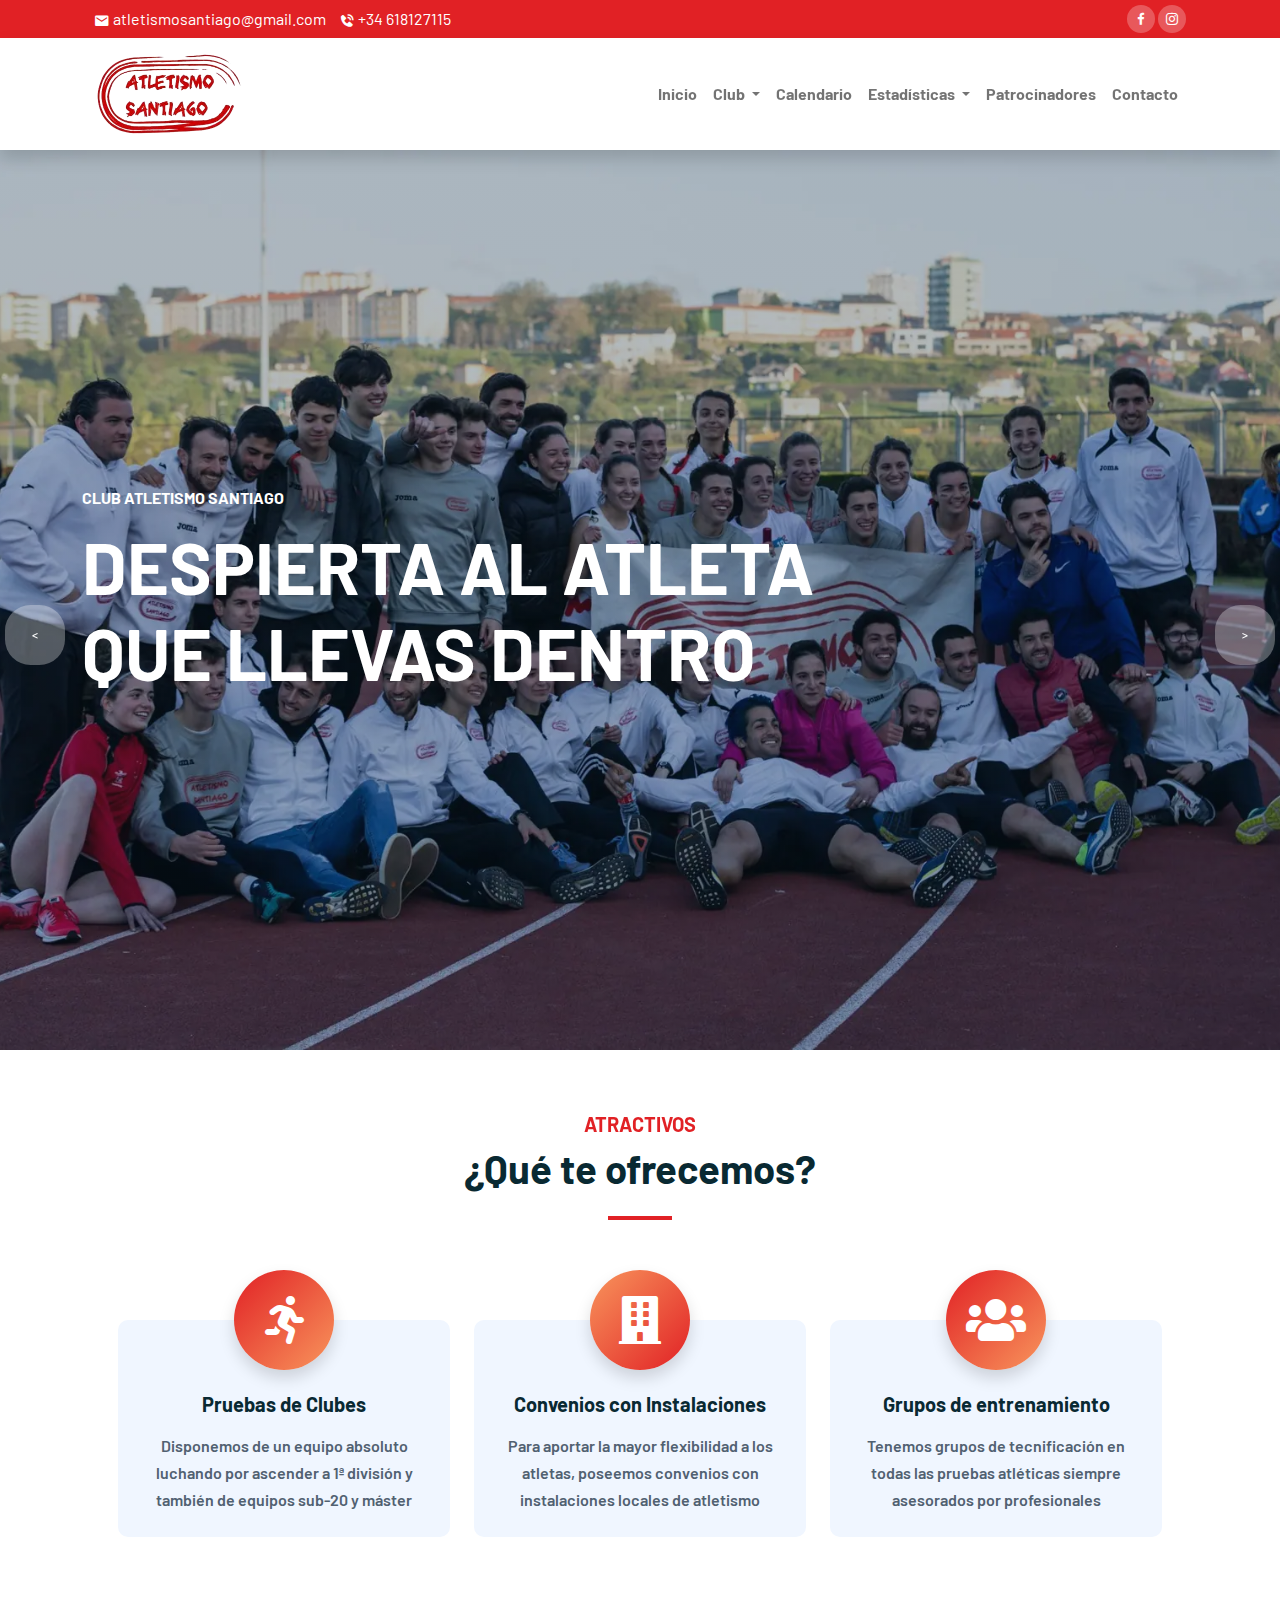
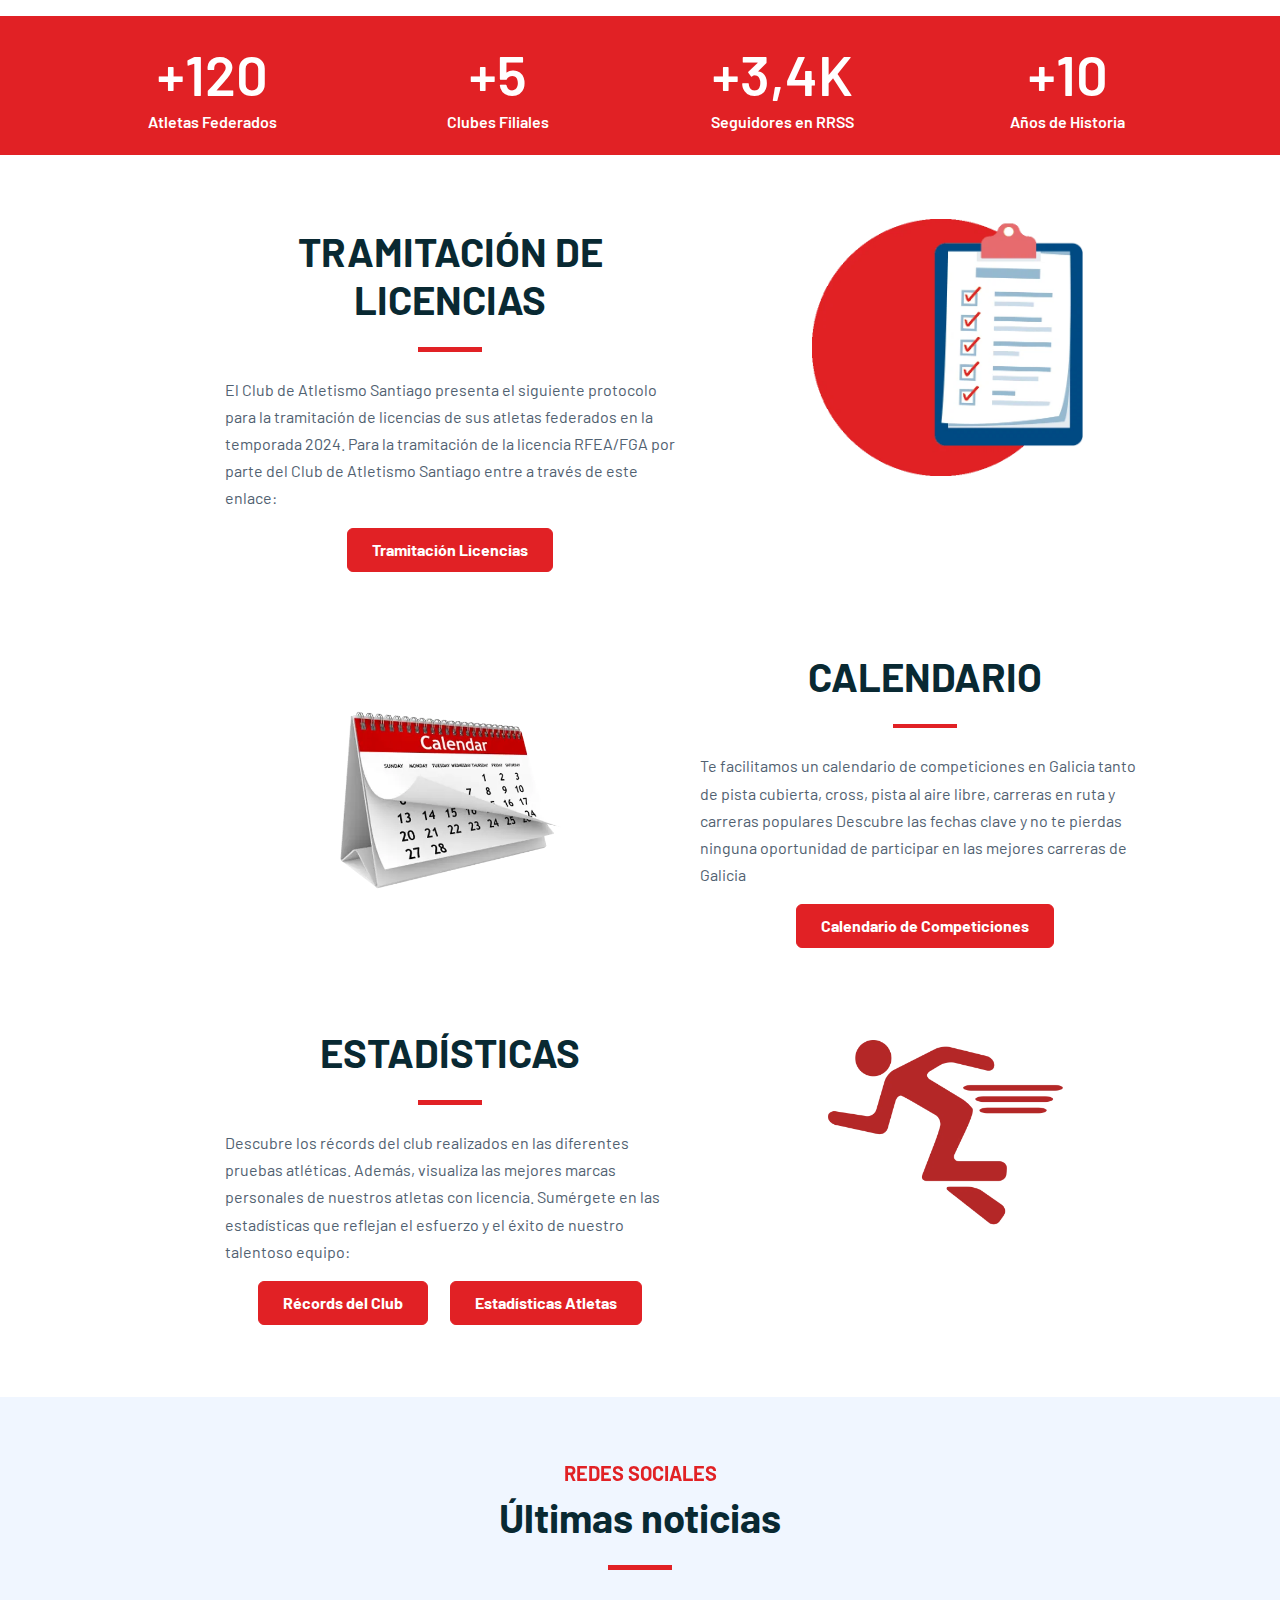
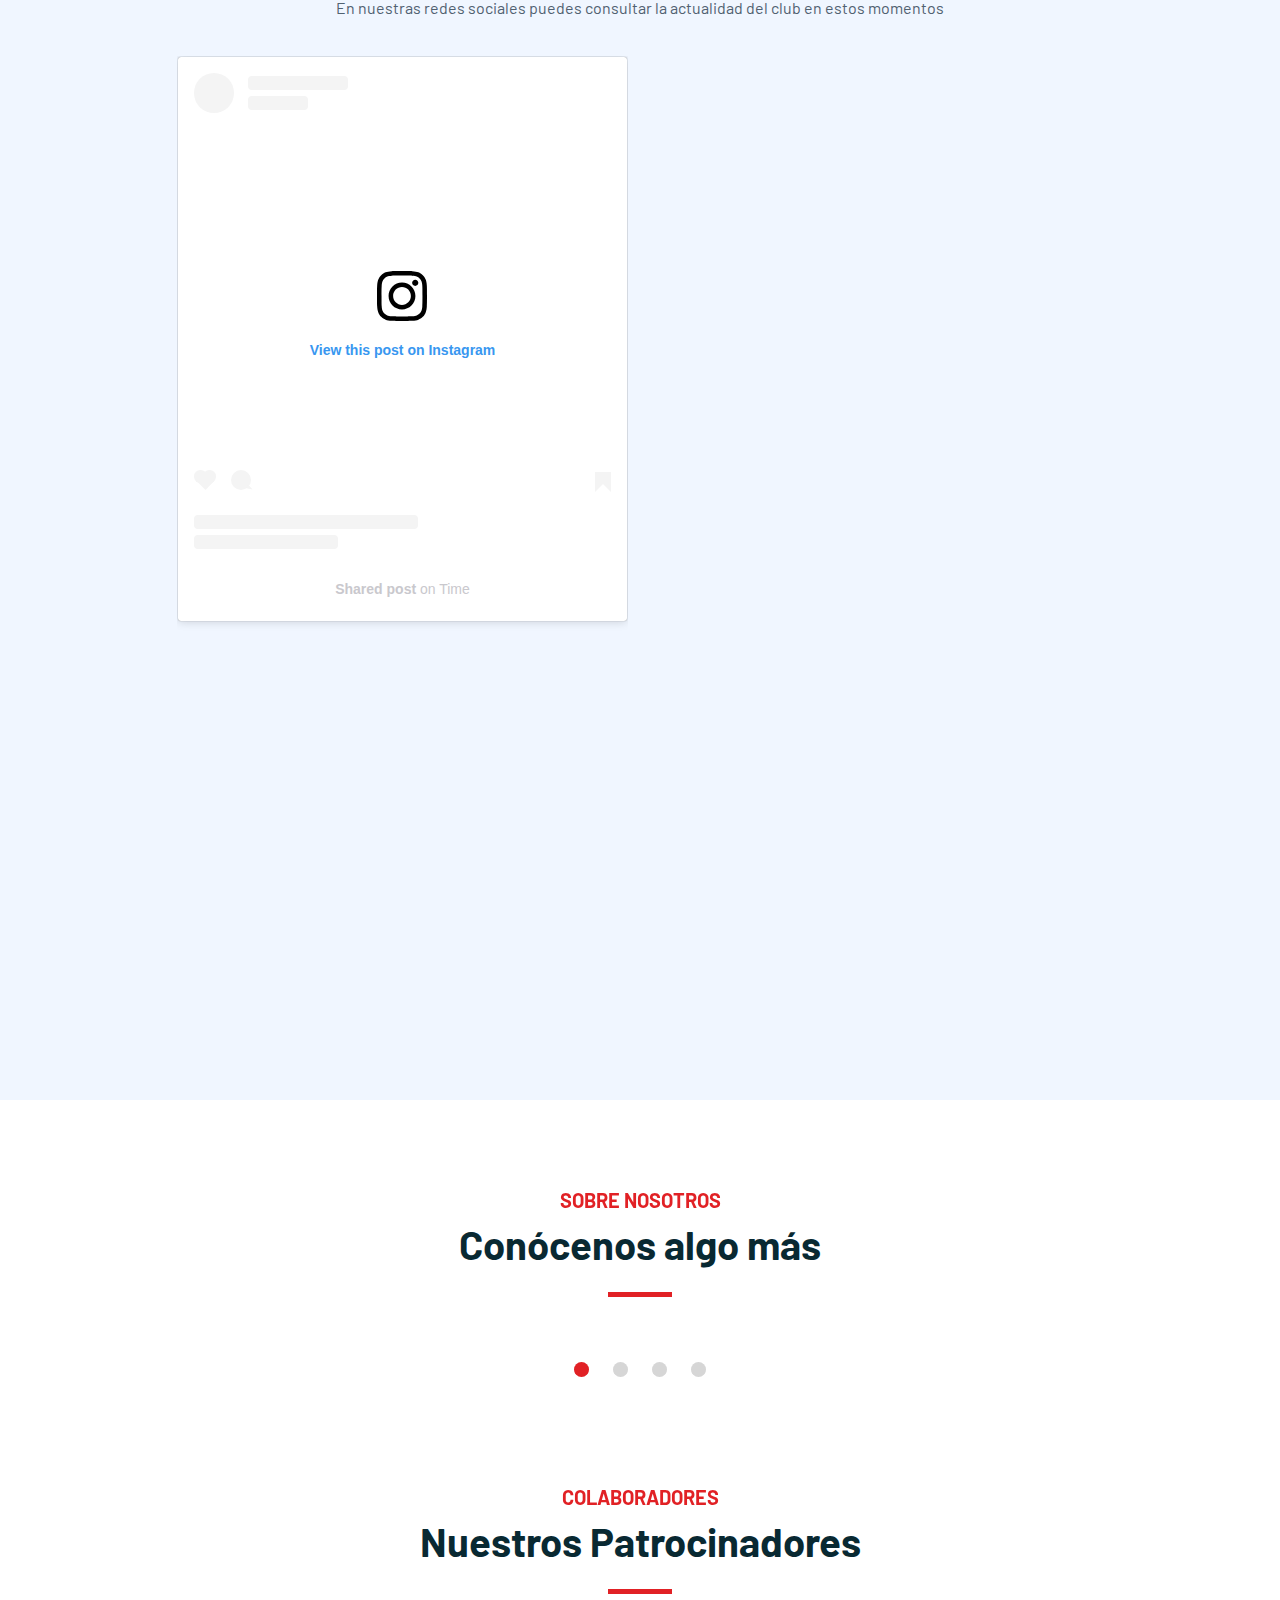
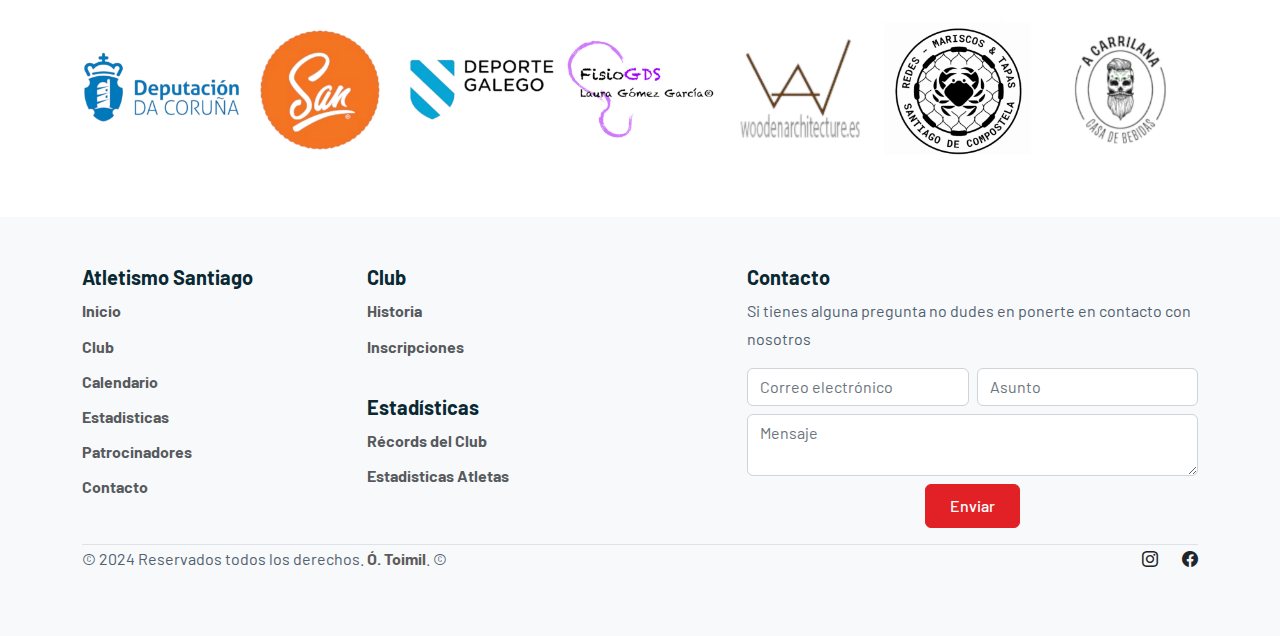
<file: index.html>
<!doctype html>
<html lang="es">

<head>
    <!-- Required meta tags -->
    <meta charset="utf-8">
    <meta name="viewport" content="width=device-width, initial-scale=1, shrink-to-fit=no" />
    <link rel="icon" type="image/x-icon" href="favicon.svg">

    <title>Club Atletismo Santiago</title>
    <meta name="title" content="Atletismo Santiago | Club de Atletismo de Galicia" />
    <meta name="description"
        content="Competiciones de Aire Libre, Pista Corta, Carreras Populares y Cross. Club adscrito a la Federación Gallega de Atletismo (FGA). Entrena con nosotros | Hecho por atletas para atletas." />
    <meta name="keywords" content="CAS,Club Atletismo Santiago, Atletismo Santiago, Club Atletismo, Atletismo,AtletismoSantiago,ClubAtletismoSantiago,AtletismoGalego,FederacionGalegaAtletismo,FederacionGallegaAtletismo,FGA,GaliciaAtletismo,CarreirasGalegas,AtletismoGallego,PistaCubierta,PistaCuberta,PistaAireLibre,PistaAlAireLibre,PistaCorta,PistaCurta,CampeonatoGallegoAtletismo,CrossGalicia,TrailGalicia,Galicia,AtletismoCoruna,AtletismoLugo,AtletismoOurense,AtletismoPontevedra,AtletismoVigo,CorrerEnGalicia,RunningSantiago,DeporteGallego,RunnersGalicia,AtletismoGalicia,CorrerEnCompostela,RunnersCompostela,AtletasGallegos,SantiagoRunners,GaliciaEnForma,CarreraPopularSantiago,CarreraPedestreSantiago,SantYago10k,SantYago,Corresan,ConcelloSantiago,RunGallego,AtletismoEspaña,EntrenamientoAtletismo,CorrerEsVida,AtletismoJuvenil,AtletismoFemenino,CompostelaRunnersClub,GaliciaActiva,ViveElDeporteGallego,CorrerPorSalud,EntrenamientoGallego,AtletismoPopular,RunSantiagoRun,AtletismoCoruña,GaliciaRunnersClub,RunGallegoRun,SantiagoDeporte,CarreraGallega,CorrerEnSantiagoDeCompostela,AtletismoCorredores,ClubDeportivoSantiago,RunnersVigo,GaliciaRun,EntrenamientoDeAtletismo,CorrerGallego,SantiagoRunClub,DeporteCompostela,CaminodeSantiagoRunning,AtletismoInfantil,CorrerPorGalicia,RunnersJuveniles,DeporteSantiagués,GaliciaSaludable,AtletismoViral,CorrerConPasión,SantiagoRunnersLife,GaliciaEnCarrera,AtletismoGallegoRun,RunnersCoruña,CorrerSantiagoGalicia,SantiagoRunnersCommunity,ClubAtletismoGallego,RutasDeRunningSantiago,DeporteCoruña,AtletismoCoruñés,CorrerEnGallego,SantiagoTrailRunning,RunningGallego,CarreraAtletismoSantiago,GaliciaRunnersLife,ClubAtletismoCoruña,SantiagoAtletismoActivo,CorrerEnEquipo,AtletismoConPasión,GaliciaRunAndFun,RunningSantiagoDeCompostela,AtletismoCorrerVivir,SantiagoRunnersFamily,GaliciaRunnersChallenge,CorrerEsVivirGalicia,AtletismoSantiagoRunClub,RutasDeAtletismoGallego,PistaAtletismoGalicia,CampeonatoGallegoAtletismo,CompeticionesAtletismoSantiago,PistaYCampoGalicia,SantiagoCompeticionesAtletismo,GaliciaRunnerChallenge,CampeonatoGallegoPista,AtletismoSantiagoCompetición,GaliciaRunnersChampionship,SantiagoPistaAtletismo,CampeonatoAtletismoCoruña,GaliciaTrackAndField,CompeticionesDeportivasSantiago,AtletismoGallegoChampion,CampeonatoGallegoRunning,PistaAtletismoCoruña,CompetenciasGallegasSantiago,GaliciaAtletismoChallenge,SantiagoCampeonatoAtletismo,CampeonatoGallegoRunner,AtletismoEnPistaGallega,GaliciaAthleticsChampion,SantiagoRunningCompetition,CampeonatoGallegoRunners,PistaAtletismoSantiagoGalicia,Running,Runners,Run,Correr,Corredores,ComoEmpezarACorrer,NiñosCorrer,NenosAtletismo,AtletismoSub18,AtletismoSub20,AtletismoSub23,AtletismoSub16, EscuelaAtletismo,A.D. Fogar Carballo,
A.D. Rego do Lobo,
AD Fogar Carballo – Oleiros,
ADN Runners – Telmo Peluqueros F.C.,
Agrupación Atlética Mazí,
Agrupación Viguesa de Atletismo,
Ames Atletismo SAVANTE,
Asociación de Atletismo e Deportes do Barbanza,
Asociación Deportiva Atlética do Sil – ADAS CUPA,
Asociación Deportiva CAR,
Asociación Deportiva Cerne,
Asociación Deportiva Down Hill,
Asociación Deportiva Limiactiva,
Asociación Deportiva Olimpia,
Athletics Fisioterapia San Lázaro,
Atletas de Acea de Ama,
Atlética A Silva,
Atletismo Baiona,
Aviaman Trail&Tri- Multideporte Maside,
C.A.R. Marisqueiro,
C.S.C.R. Beade,
CCA Atletismo Ría de Foz,
Centro Deportivo Vicus,
Club Atlético Bergondo,
Club Atletismo A Estrada,
Club Atletismo A Gándara,
Club Atletismo Arenteiro,
Club Atletismo Betanzos,
Club Atletismo Brión-Hyupersa Santiago,
Club Atletismo Cambados – Seguros Noval,
Club Atletismo Coruña Comarca,
Club Atletismo Cuntis,
Club Atletismo Femenino Celta,
Club Atletismo Fontes do Sar,
Club Atletismo Franciscanos Lugo,
Club Atletismo Friol,
Club Atletismo Lourenzá,
Club Atletismo Lucus – Caixa Rural Galega,
Club Atletismo Milladoiro,
Club Atletismo Millaraio,
Club Atletismo Morrazo,
Club Atletismo Narón,
Club Atletismo Negreira,
Club Atletismo Noia,
Club Atletismo O Pino,
Club Atletismo Poio,
Club Atletismo Porriño,
Club Atletismo Ría Ferrol – Concepción Arenal,
Club Atletismo Rías Baixas,
Club Atletismo Riazor Coruña,
Club Atletismo Ribadeo,
Club Atletismo Rúa,
Club Atletismo Sada,
Club Atletismo Samertolameu,
Club Atletismo San Miguel de Marín,
Club Atletismo Santiago,
Club Atletismo Sar,
Club Atletismo Tambre,
Club Atletismo Tui ACTIVAMOSTUCASA,
Club Atletismo Veteranos de Samil,
Club Atletismo Vila de Cangas,
Club Atletismo Vilalba,
Club Burgas Atletismo Ourense,
Club Carmelitas Ourense,
Club Castrelos 20:30,
Club Castro de Lobadiz,
Club Ciclismo Tríatlon Poio,
Club Ciclista Corbelo,
Club Compañía de María A Coruña,
Club de Atletismo Independiente A Estrada,
Club de Atletismo Pato Blanco de Celanova,
Club Deportivo Aurum,
Club Deportivo Biosbardo,
Club Deportivo Egovarros Viveiro,
Club Deportivo La Purísima,
Club Deportivo Pinarium,
Club Deportivo Ría de Arousa O Grove,
Club Deportivo San Paio A Estrada,
Club Deportivo Tropa do Carallo,
Club Deportivo Universidade de Vigo,
Club Ferrol Atletismo,
Club Fluvial Lugo,
Club Hércules Termaria,
Club Marineda Atlético,
Club Natación Cedeira – Muebles García,
Club Olímpico de Vedra,
Club Ourense Atletismo,
Club Polideportivo Lucense,
Club Polideportivo Maristas Lugo,
Club Triatlón Mar de Vigo,
Club Universidade de Santiago de Compostela,
Club VII Lego Querquennis,
Clube Atletismo +9 Moraña,
Clube Atletismo Boimorto,
Clube Atletismo Corredoiras,
Clube Atletismo Fene,
Clube Atletismo Serres Runners,
Clube de Atletismo Verxel Nutrición Deportiva,
Clube Deportivo Arzúa,
Clube Escola de Atletismo Deza,
Comesaña Sporting Club,
Correxallas,
El Canario,
Escola Atlética Pereiro de Aguiar – Ben Cho Shey,
Escolas Deportivas Concello de Celanova,
Escuela Atlética Lucense,
Esprintes Ourense,
Galopol Atletismo,
La Mochila del Deporte,
Lugo Running Club,
Maderas Barcia Lourenzá – Mariña Luguesa,
Maratón Nattex Barbadás,
Miler Running Club,
Moraña en ruta,
Muller en forma,
Navia Vigo Athletic Assocation,
New Balance Team,
Noitebra Fútbol Club,
Ourenrunning,
Real Club Celta Atletismo,
Runaways (Running Club for Gentlemen),
Rungalicia.com,
Running Oleiros,
Santa Uxía Atletismo,
SD Compostela Atletismo,
Sociedad Atlética Val Miñor,
Sociedad Gimnástica de Pontevedra,
Sociedade Atlética do Trega,
Sociedade Deportiva Atletismo San Miguel de Oia,
Sociedade Deportiva Barbantia Roda,
Tambre Bike&Running,
Taninos Runners Ponteareas,
Trieume As Pontes Club,
Triki Team" />
    <meta name="robots" content="index, follow" />
    <meta name="author" content="Atletismo Santiago" />

    <link rel="canonical" href="https://atletismosantiago.club/" />


    <!-- Bootstrap CSS -->
    <link rel="stylesheet" href="css/bootstrap.min.css">
    <link rel="stylesheet" href="css/owl.carousel.min.css">
    <link rel="stylesheet" href="css/owl.theme.default.min.css">
    <link rel='stylesheet' href='css/boxicons.min.css'>
    <link rel="stylesheet" href="css/style.css">

    <!-- Icon Font Stylesheet -->
    <link href="https://cdnjs.cloudflare.com/ajax/libs/font-awesome/5.10.0/css/all.min.css" rel="stylesheet">
    <link href="https://cdn.jsdelivr.net/npm/bootstrap-icons@1.4.1/font/bootstrap-icons.css" rel="stylesheet">


    	<!-- Facebook Meta Tags -->
        <meta property="og:url" content="https://www.atletismosantiago.club/index.html">
        <meta property="og:type" content="website">
        <meta property="og:title" content="Club Atletismo Santiago">
        <meta property="og:description" content="Competiciones de Aire Libre, Pista Corta, Carreras Populares y Cross. Club adscrito a la Federación Gallega de Atletismo (FGA). Entrena con nosotros | Hecho por atletas para atletas.">
        <meta property="og:image" content="https://www.atletismosantiago.club/img/bg_banner1.webp">

        <!-- Twitter Meta Tags -->
        <meta name="twitter:card" content="summary_large_image">
        <meta property="twitter:domain" content="atletismosantiago.club">
        <meta property="twitter:url" content="https://www.atletismosantiago.club/index.html">
        <meta name="twitter:title" content="Club Atletismo Santiago">
        <meta name="twitter:description" content="Competiciones de Aire Libre, Pista Corta, Carreras Populares y Cross. Club adscrito a la Federación Gallega de Atletismo (FGA). Entrena con nosotros | Hecho por atletas para atletas.">
        <meta name="twitter:image" content="https://www.atletismosantiago.club/img/bg_banner1.webp">





</head>

<body data-bs-spy="scroll" data-bs-target=".navbar">

    <div class="top-nav" id="home">
        <div class="container px-4">
            <div class="row justify-content-between">
                <div class="col-auto">
                    <p> <i class='bx bxs-envelope'></i> atletismosantiago@gmail.com</p>
                    <p> <i class='bx bxs-phone-call'></i> +34 618127115</p>
                </div>
                <div class="col-auto social-icons">
                    <a href="https://www.facebook.com/clubatletismo.santiago/?locale=es_ES" aria-label="Facebook de Atletismo Santiago"><i
                            class='bx bxl-facebook'></i></a>
                    <a href="https://www.instagram.com/atletismosantiago/?hl=es" aria-label="Instagram del AtletismoSantiago"><i class='bx bxl-instagram'></i></a>
                </div>
            </div>
        </div>
    </div>



    <nav class="navbar navbar-expand-lg navbar-light bg-white sticky-top" id="barraNavegacion">
        <div class="container px-4">
            <a class="navbar-brand" href="./index.html" style="max-width: 40%">
                <img src="./img/logo.webp" alt="Club Atletismo Santiago Logo" style="max-width: 50%; height: auto;">
            </a>
            <button class="navbar-toggler navbar-toggler-right" type="button" data-bs-toggle="collapse"
                data-bs-target="#navbarNav" aria-controls="navbarNav" aria-expanded="false"
                aria-label="Toggle navigation">
                <span class="navbar-toggler-icon"></span>
            </button>
            <div class="collapse navbar-collapse" id="navbarNav">
                <ul class="navbar-nav ms-auto my-2 my-lg-0 ">
                    <li nav-item>
                        <a href="./index.html" class="nav-link">Inicio</a>
                    </li>
                    <li class="nav-item dropdown">
                        <a class="nav-link dropdown-toggle" href=""   role="button"
                            data-toggle="dropdown" data-bs-toggle="dropdown" aria-expanded="false">
                            Club
                        </a>
                        <ul class="dropdown-menu" aria-labelledby="navbarDropdownMenuLink">
                            <li><a class="dropdown-item" href="./historia.html">Historia</a></li>
                            <li><a class="dropdown-item"
                                    href="https://swimburger-cas-app-demo.web.app/forms/licencia">Licencias</a></li>
                        </ul>
                    </li>
                    <li class="nav-item">
                        <a href="./calendario.html" class="nav-link">Calendario</a>
                    </li>
                    <li class="nav-item dropdown">
                        <a class="nav-link dropdown-toggle" href=""   role="button"
                            data-toggle="dropdown" data-bs-toggle="dropdown" aria-expanded="false">
                            Estadísticas
                        </a>
                        <ul class="dropdown-menu" aria-labelledby="navbarDropdownMenuLink">
                            <li><a class="dropdown-item" href="./records_club.html">Récords del Club</a></li>
                            <li><a class="dropdown-item" href="./estadisticas_atleta.html">Estadísticas Atletas</a></li>
                        </ul>
                    </li>
                    <li class="nav-item">
                        <a href="./patrocinadores.html" class="nav-link ">Patrocinadores</a>
                    </li>
                    <li class="nav-item">
                        <a href="./contacto.html" class="nav-link ">Contacto</a>
                    </li>

                </ul>
            </div>
        </div>

    </nav>



    <div class="slider-wrapper owl-carousel owl-theme" id="hero-slider">
        <div class="">
            <div class="slide1 img-fluid  bg-cover d-flex align-items-center owl-slide ">
                <div class="container ">
                    <div class="row">
                        <div class="col-12">
                            <h6 class="text-uppercase text-white">CLUB ATLETISMO SANTIAGO</h6>
                            <h1 class="display-2 my-3 text-white text-uppercase">Despierta al atleta <br>
                                que llevas dentro</h1>
                        </div>
                    </div>
                </div>
            </div>
        </div>
        <div class="">
            <div class="slide2 img-fluid  bg-cover d-flex align-items-center owl-slide img-fluid">
                <div class="container">
                    <div class="row">
                        <div class="col-12 text-center">
                            <h6 class="text-uppercase text-white">CLUB ATLETISMO SANTIAGO</h6>
                            <h1 class="display-2 my-3 text-white text-uppercase">Siente la pasión<br>
                                del atletismo</h1>
                        </div>
                    </div>
                </div>
            </div>
        </div>

    </div>


    <div class="container-xxl py-1 ">
        <div class="container py-5 px-lg-5">
            <div class="text-center pb-4 wow fadeInUp" data-wow-delay="0.1s">
                <h5 class="text-primary-gradient fw-medium">ATRACTIVOS</h5>
                <h1 class="mb-1">¿Qué te ofrecemos?</h1>
                <hr class="divider" />
                <br>
            </div>
            <div class="row gy-5 gx-4 justify-content-center">
                <div class="col-lg-4 col-sm-6 text-center pt-4 wow fadeInUp" data-wow-delay="0.1s">
                    <div class="position-relative bg-light rounded pt-5 pb-4 px-4" id="cajitas_inicio">
                        <div class="d-inline-flex align-items-center justify-content-center bg-primary-gradient rounded-circle position-absolute top-0 start-50 translate-middle shadow"
                            style="width: 100px; height: 100px;">
                            <i class="fa fa-running fa-3x text-white"></i>
                        </div>
                        <h5 class="mt-4 mb-3">Pruebas de Clubes</h5>
                        <p class="mb-0">Disponemos de un equipo absoluto luchando por ascender a 1ª división y también
                            de equipos sub-20 y máster</p>
                    </div>
                </div>
                <div class="col-lg-4 col-sm-6 text-center pt-4 wow fadeInUp" data-wow-delay="0.3s">
                    <div class="position-relative bg-light rounded pt-5 pb-4 px-4" id="cajitas_inicio">
                        <div class="d-inline-flex align-items-center justify-content-center bg-secondary-gradient rounded-circle position-absolute top-0 start-50 translate-middle shadow"
                            style="width: 100px; height: 100px;">
                            <i class="fa fa-building fa-3x text-white"></i>
                        </div>
                        <h5 class="mt-4 mb-3">Convenios con Instalaciones</h5>
                        <p class="mb-0">Para aportar la mayor flexibilidad a los atletas, poseemos convenios con
                            instalaciones locales de atletismo</p>
                    </div>
                </div>
                <div class="col-lg-4 col-sm-6 text-center pt-4 wow fadeInUp" data-wow-delay="0.5s">
                    <div class="position-relative bg-light rounded pt-5 pb-4 px-4" id="cajitas_inicio">
                        <div class="d-inline-flex align-items-center justify-content-center bg-primary-gradient rounded-circle position-absolute top-0 start-50 translate-middle shadow"
                            style="width: 100px; height: 100px;">
                            <i class="fa fa-users fa-3x text-white"></i>
                        </div>
                        <h5 class="mt-4 mb-3">Grupos de entrenamiento</h5>
                        <p class="mb-0">Tenemos grupos de tecnificación en todas las pruebas atléticas siempre
                            asesorados por profesionales</p>
                    </div>
                </div>
            </div>
        </div>
        <br>
    </div>




    <section id="milestone" class="bg-cover">
        <div class="container ">
            <div class="row text-center">
                <div class="col-lg-3 col-sm-3 col-6 mt-4">
                    <div class="display-4">+120</div>
                    <p class="mb-0">Atletas Federados</p>
                </div>
                <div class="col-lg-3 col-sm-3 col-6 mt-4">
                    <div class="display-4">+5</div>
                    <p class="mb-0">Clubes Filiales</p>
                </div>
                <div class="col-lg-3 col-sm-3 col-6 mt-4">
                    <div class="display-4">+3,4K</div>
                    <p class="mb-0">Seguidores en RRSS</p>
                </div>
                <div class="col-lg-3 col-sm-3 col-6 mt-4">
                    <div class="display-4">+10</div>
                    <p class="mb-0">Años de Historia</p>
                </div>
            </div>
        </div>
    </section>


    <div class="container" style="padding-top: 4rem;">
        <div class="row justify-content-center">
            <div class="col-lg-1 "></div>
            <div class="col-lg-5  py-2">
                <h1 class="text-center">TRAMITACIÓN DE LICENCIAS</h1>
                <hr class="divider" />
                <p>El Club de Atletismo Santiago presenta el siguiente protocolo para la tramitación de licencias de sus
                    atletas federados en la temporada 2024.
                    Para la tramitación de la licencia RFEA/FGA por parte del Club de Atletismo Santiago entre a través
                    de este enlace:</p>
                <div class="d-flex justify-content-center align-items-center">
                    <a href="https://swimburger-cas-app-demo.web.app/forms/licencia" class="btn btn-primary">
                        Tramitación Licencias
                    </a>
                </div>
            </div>

            <div class="col-lg-5 ">
                <img src="img/licencias.webp" style="width: 60%; margin-left: 25%;" alt="Licencias">
            </div>
        </div>
    </div>


    <div class="container" style="padding-top: 4rem;">
        <div class="row justify-content-center">
            <div class="col-lg-1 "></div>
            <div class="col-lg-5 d-flex justify-content-center align-items-center">
                <img src="img/calendario.webp" style="width: 60%;" alt="Calendario">
            </div>

            <div class="col-lg-5  py-2">
                <h1 class="text-center">CALENDARIO</h1>
                <hr class="divider" />
                <p> Te facilitamos un calendario de competiciones en Galicia tanto de pista cubierta, cross, pista al
                    aire libre, carreras en ruta y carreras populares
                    Descubre las fechas clave y no te pierdas ninguna oportunidad de participar en las mejores carreras
                    de Galicia</p>
                <div class="d-flex justify-content-center align-items-center">
                    <a href="./calendario.html" class="btn btn-primary">
                        Calendario de Competiciones
                    </a>
                </div>
            </div>


        </div>
    </div>



    <div class="container" style="padding-top: 4rem; padding-bottom: 4rem;">
        <div class="row justify-content-center">
            <div class="col-lg-1 "></div>
            <div class="col-lg-5  py-2">
                <h1 class="text-center">ESTADÍSTICAS</h1>
                <hr class="divider" />
                <p> Descubre los récords del club realizados en las diferentes pruebas atléticas.
                    Además, visualiza las mejores marcas personales de nuestros atletas con licencia.
                    Sumérgete en las estadísticas que reflejan el esfuerzo y el éxito de nuestro
                    talentoso equipo:</p>
                <div class="d-flex justify-content-center align-items-center">
                    <a href="./records_club.html" class="btn btn-primary" style="margin-right: 5%;">
                        Récords del Club
                    </a>

                    <a href="./estadisticas_atleta.html" class="btn btn-primary">
                        Estadísticas Atletas
                    </a>
                </div>
            </div>

            <div class="col-lg-5 ">
                <img src="img/estadisticas.webp" data-src="img/estadisticas.webp" loading="lazy" style="width: 60%; margin-left: 25%;" alt="Estadisticas">
            </div>
        </div>
    </div>




    <div id="projects" class="mb-4" style="padding-top: 4rem;padding-bottom: 5%;background-color: #F0F6FF">
        <div class="container ">
            <div class="row">
                <div class="text-center pb-4 wow fadeInUp" data-wow-delay="0.1s" style="margin-bottom: -5rem;">
                    <h5 class="text-primary-gradient fw-medium">REDES SOCIALES</h5>
                    <h1 class="mb-1">Últimas noticias</h1>
                    <hr class="divider" />
                    <p>En nuestras redes sociales puedes consultar la actualidad
                        del club en estos momentos</p>
                    <br>
                </div>
            </div>

            <div class="row">
                <div class="col-lg-1 "></div>

                <div class="col-lg-5 col-md-12 col-12 pt-5 py-2">
                    <div class="instagram-container d-flex align-items-center justify-content-center">
                        <blockquote class="instagram-media"
                            data-instgrm-permalink="https://www.instagram.com/atletismosantiago/"
                            data-instgrm-version="12"
                            style=" background:#FFF; border:0; border-radius:3px; box-shadow:0 0 1px 0 rgba(0,0,0,0.5),0 1px 10px 0 rgba(0,0,0,0.15); margin: 1px; max-width:540px; min-width:326px; padding:0; width:99.375%; width:undefinedpx;height:undefinedpx;max-height:100%; width:undefinedpx;">
                            <div style="padding:16px;"> <a id="main_link" href="atletismosantiago"
                                    style=" background:#FFFFFF; line-height:0; padding:0 0; text-align:center; text-decoration:none; width:100%;"
                                    target="_blank">
                                    <div style=" display: flex; flex-direction: row; align-items: center;">
                                        <div
                                            style="background-color: #F4F4F4; border-radius: 50%; flex-grow: 0; height: 40px; margin-right: 14px; width: 40px;">
                                        </div>
                                        <div
                                            style="display: flex; flex-direction: column; flex-grow: 1; justify-content: center;">
                                            <div
                                                style=" background-color: #F4F4F4; border-radius: 4px; flex-grow: 0; height: 14px; margin-bottom: 6px; width: 100px;">
                                            </div>
                                            <div
                                                style=" background-color: #F4F4F4; border-radius: 4px; flex-grow: 0; height: 14px; width: 60px;">
                                            </div>
                                        </div>
                                    </div>
                                    <div style="padding: 19% 0;"></div>
                                    <div style="display:block; height:50px; margin:0 auto 12px; width:50px;"><svg
                                            width="50px" height="50px" viewBox="0 0 60 60" version="1.1"
                                            xmlns="https://www.w3.org/2000/svg"
                                            xmlns:xlink="https://www.w3.org/1999/xlink">
                                            <g stroke="none" stroke-width="1" fill="none" fill-rule="evenodd">
                                                <g transform="translate(-511.000000, -20.000000)" fill="#000000">
                                                    <g>
                                                        <path
                                                            d="M556.869,30.41 C554.814,30.41 553.148,32.076 553.148,34.131 C553.148,36.186 554.814,37.852 556.869,37.852 C558.924,37.852 560.59,36.186 560.59,34.131 C560.59,32.076 558.924,30.41 556.869,30.41 M541,60.657 C535.114,60.657 530.342,55.887 530.342,50 C530.342,44.114 535.114,39.342 541,39.342 C546.887,39.342 551.658,44.114 551.658,50 C551.658,55.887 546.887,60.657 541,60.657 M541,33.886 C532.1,33.886 524.886,41.1 524.886,50 C524.886,58.899 532.1,66.113 541,66.113 C549.9,66.113 557.115,58.899 557.115,50 C557.115,41.1 549.9,33.886 541,33.886 M565.378,62.101 C565.244,65.022 564.756,66.606 564.346,67.663 C563.803,69.06 563.154,70.057 562.106,71.106 C561.058,72.155 560.06,72.803 558.662,73.347 C557.607,73.757 556.021,74.244 553.102,74.378 C549.944,74.521 548.997,74.552 541,74.552 C533.003,74.552 532.056,74.521 528.898,74.378 C525.979,74.244 524.393,73.757 523.338,73.347 C521.94,72.803 520.942,72.155 519.894,71.106 C518.846,70.057 518.197,69.06 517.654,67.663 C517.244,66.606 516.755,65.022 516.623,62.101 C516.479,58.943 516.448,57.996 516.448,50 C516.448,42.003 516.479,41.056 516.623,37.899 C516.755,34.978 517.244,33.391 517.654,32.338 C518.197,30.938 518.846,29.942 519.894,28.894 C520.942,27.846 521.94,27.196 523.338,26.654 C524.393,26.244 525.979,25.756 528.898,25.623 C532.057,25.479 533.004,25.448 541,25.448 C548.997,25.448 549.943,25.479 553.102,25.623 C556.021,25.756 557.607,26.244 558.662,26.654 C560.06,27.196 561.058,27.846 562.106,28.894 C563.154,29.942 563.803,30.938 564.346,32.338 C564.756,33.391 565.244,34.978 565.378,37.899 C565.522,41.056 565.552,42.003 565.552,50 C565.552,57.996 565.522,58.943 565.378,62.101 M570.82,37.631 C570.674,34.438 570.167,32.258 569.425,30.349 C568.659,28.377 567.633,26.702 565.965,25.035 C564.297,23.368 562.623,22.342 560.652,21.575 C558.743,20.834 556.562,20.326 553.369,20.18 C550.169,20.033 549.148,20 541,20 C532.853,20 531.831,20.033 528.631,20.18 C525.438,20.326 523.257,20.834 521.349,21.575 C519.376,22.342 517.703,23.368 516.035,25.035 C514.368,26.702 513.342,28.377 512.574,30.349 C511.834,32.258 511.326,34.438 511.181,37.631 C511.035,40.831 511,41.851 511,50 C511,58.147 511.035,59.17 511.181,62.369 C511.326,65.562 511.834,67.743 512.574,69.651 C513.342,71.625 514.368,73.296 516.035,74.965 C517.703,76.634 519.376,77.658 521.349,78.425 C523.257,79.167 525.438,79.673 528.631,79.82 C531.831,79.965 532.853,80.001 541,80.001 C549.148,80.001 550.169,79.965 553.369,79.82 C556.562,79.673 558.743,79.167 560.652,78.425 C562.623,77.658 564.297,76.634 565.965,74.965 C567.633,73.296 568.659,71.625 569.425,69.651 C570.167,67.743 570.674,65.562 570.82,62.369 C570.966,59.17 571,58.147 571,50 C571,41.851 570.966,40.831 570.82,37.631">
                                                        </path>
                                                    </g>
                                                </g>
                                            </g>
                                        </svg></div>
                                    <div style="padding-top: 8px;">
                                        <div
                                            style=" color:#3897f0; font-family:Arial,sans-serif; font-size:14px; font-style:normal; font-weight:550; line-height:18px;">
                                            View this post on Instagram</div>
                                    </div>
                                    <div style="padding: 12.5% 0;"></div>
                                    <div
                                        style="display: flex; flex-direction: row; margin-bottom: 14px; align-items: center;">
                                        <div>
                                            <div
                                                style="background-color: #F4F4F4; border-radius: 50%; height: 12.5px; width: 12.5px; transform: translateX(0px) translateY(7px);">
                                            </div>
                                            <div
                                                style="background-color: #F4F4F4; height: 12.5px; transform: rotate(-45deg) translateX(3px) translateY(1px); width: 12.5px; flex-grow: 0; margin-right: 14px; margin-left: 2px;">
                                            </div>
                                            <div
                                                style="background-color: #F4F4F4; border-radius: 50%; height: 12.5px; width: 12.5px; transform: translateX(9px) translateY(-18px);">
                                            </div>
                                        </div>
                                        <div style="margin-left: 8px;">
                                            <div
                                                style=" background-color: #F4F4F4; border-radius: 50%; flex-grow: 0; height: 20px; width: 20px;">
                                            </div>
                                            <div
                                                style=" width: 0; height: 0; border-top: 2px solid transparent; border-left: 6px solid #f4f4f4; border-bottom: 2px solid transparent; transform: translateX(16px) translateY(-4px) rotate(30deg)">
                                            </div>
                                        </div>
                                        <div style="margin-left: auto;">
                                            <div
                                                style=" width: 0px; border-top: 8px solid #F4F4F4; border-right: 8px solid transparent; transform: translateY(16px);">
                                            </div>
                                            <div
                                                style=" background-color: #F4F4F4; flex-grow: 0; height: 12px; width: 16px; transform: translateY(-4px);">
                                            </div>
                                            <div
                                                style=" width: 0; height: 0; border-top: 8px solid #F4F4F4; border-left: 8px solid transparent; transform: translateY(-4px) translateX(8px);">
                                            </div>
                                        </div>
                                    </div>
                                    <div
                                        style="display: flex; flex-direction: column; flex-grow: 1; justify-content: center; margin-bottom: 24px;">
                                        <div
                                            style=" background-color: #F4F4F4; border-radius: 4px; flex-grow: 0; height: 14px; margin-bottom: 6px; width: 224px;">
                                        </div>
                                        <div
                                            style=" background-color: #F4F4F4; border-radius: 4px; flex-grow: 0; height: 14px; width: 144px;">
                                        </div>
                                    </div>
                                </a>
                                <p
                                    style=" color:#c9c8cd; font-family:Arial,sans-serif; font-size:14px; line-height:17px; margin-bottom:0; margin-top:8px; overflow:hidden; padding:8px 0 7px; text-align:center; text-overflow:ellipsis; white-space:nowrap;">
                                    <a href="atletismosantiago"
                                        style=" color:#c9c8cd; font-family:Arial,sans-serif; font-size:14px; font-style:normal; font-weight:normal; line-height:17px; text-decoration:none;"
                                        target="_blank">Shared post</a> on <time
                                        style=" font-family:Arial,sans-serif; font-size:14px; line-height:17px;">Time</time>
                                </p>
                            </div>
                        </blockquote>
                        <script src="https://www.instagram.com/embed.js"></script>

                        <style>
                            .boxes3 {
                                height: 175px;
                                width: 153px;
                            }

                            #n img {
                                max-height: none !important;
                                max-width: none !important;
                                background: none !important
                            }

                            #inst i {
                                max-height: none !important;
                                max-width: none !important;
                                background: none !important
                            }
                        </style>
                    </div>
                </div>

                <div class="col-lg-5 col-md-12 col-12 pt-5  py-2">
                    <div class="facebook-container">

                        <iframe frameborder="0" width="600" height="600"
                           title="Facebook container" src="https://www.facebook.com/v9.0/plugins/page.php?adapt_container_width=true&amp;app_id=113869198637480&amp;channel=https%3A%2F%2Fstaticxx.facebook.com%2Fx%2Fconnect%2Fxd_arbiter%2F%3Fversion%3D46%23cb%3Df310a21b6f5a654%26domain%3Ddevelopers.facebook.com%26origin%3Dhttps%253A%252F%252Fdevelopers.facebook.com%252Ff3cf179cd85d47c%26relation%3Dparent.parent&amp;container_width=600&amp;height=500&amp;hide_cover=false&amp;href=https%3A%2F%2Fwww.facebook.com%2F/clubatletismo.santiago/&amp;locale=en_US&amp;sdk=joey&amp;show_facepile=false&amp;small_header=true&amp;tabs=timeline&amp;width=500"></iframe>
                        <div id="fbroot"></div>

                        <div class="fblike" data-width="" data-layout="" data-action="" data-size="" data-share="true">
                        </div>
                    </div>


                </div>
            </div>

        </div>

    </div>


    <div id="projects" style="padding-top: 4rem; padding-bottom:2rem;">
        <div class="container">
            <div class="row">
                <div class="text-center pb-4 wow fadeInUp" data-wow-delay="0.1s" style="margin-bottom: -5rem;">
                    <h5 class="text-primary-gradient fw-medium">SOBRE NOSOTROS</h5>
                    <h1 class="mb-1">Conócenos algo más</h1>
                    <hr class="divider" />
                    <br>
                </div>
            </div>
        </div>
        <br><br>
        <div id="project-slider" class="owl-theme owl-carousel">
            <div class="project">
                <img src="img/project1.webp" data-src="img/project1.webp" loading="lazy" alt="Cross">
                <div class="overlay"></div>
                <div class="content">
                    <h1>Equipo de Cross</h1>
                    <h6>Clasificados al campeonato nacional</h6>
                </div>
            </div>
            <div class="project">
                <img src="img/project2.webp" data-src="img/project2.webp" loading="lazy" alt="Master">
                <div class="overlay"></div>
                <div class="content">
                    <h1>Equipo Master</h1>
                    <h6>Subcampeones del campeonato gallego</h6>
                </div>
            </div>
            <div class="project">
                <img src="img/project3.webp" data-src="img/project3.webp" alt="Sub-20" loading="lazy">
                <div class="overlay"></div>
                <div class="content">
                    <h1>Equipo sub-20</h1>
                    <h6>Terceros en el campeonato gallego</h6>
                </div>
            </div>
            <div class="project">
                <img src="img/project4.webp" data-src="img/project4.webp" loading="lazy" alt="Carreras populares">
                <div class="overlay"></div>
                <div class="content">
                    <h1>Carreras populares</h1>
                    <h6>Equipos en carreras populares gallegas</h6>
                </div>
            </div>

        </div>
    </div>


    <div id="projects" style="padding-top: 4rem;">
        <div class="container">
            <div class="row">
                <div class="text-center pb-4 wow fadeInUp" data-wow-delay="0.1s" style="margin-bottom: -5rem;">
                    <h5 class="text-primary-gradient fw-medium">COLABORADORES</h5>
                    <h1 class="mb-1">Nuestros Patrocinadores</h1>
                    <hr class="divider" />
                </div>
            </div>
            <div class="row">
                <div class="col-12 mt-5">
                    <img src="./img/patrocinadores.webp" ata-src="./img/patrocinadores.webp" loading="lazy" alt="Patrocinadores" style="width: 100%;">
                </div>
            </div>

        </div>

    </div>






    <footer class="bg-light py-5 mt-5">

        <div class="container">
            <div class="row">
                <div class="col-6 col-md-3 mb-3">
                    <h5>Atletismo Santiago</h5>
                    <ul class="nav flex-column">
                        <li class="nav-item mb-2"><a href="./index.html" class="nav-link p-0 text-muted">Inicio</a></li>
                        <li class="nav-item mb-2"><a href="" class="nav-link p-0 text-muted">Club</a></li>
                        <li class="nav-item mb-2"><a href="./calendario.html"
                                class="nav-link p-0 text-muted">Calendario</a></li>
                        <li class="nav-item mb-2"><a href="" class="nav-link p-0 text-muted">Estadisticas</a></li>
                        <li class="nav-item mb-2"><a href="./patrocinadores.html"
                                class="nav-link p-0 text-muted">Patrocinadores</a></li>
                        <li class="nav-item mb-2"><a href="./contacto.html" class="nav-link p-0 text-muted">Contacto</a>
                        </li>

                    </ul>
                </div>
                <div class="col-6 col-md-3 mb-3">
                    <h5>Club</h5>
                    <ul class="nav flex-column">
                        <li class="nav-item mb-2"><a href="./historia.html" class="nav-link p-0 text-muted">Historia</a>
                        </li>

                        <li class="nav-item mb-2"><a href="https://swimburger-cas-app-demo.web.app/forms/licencia"
                                class="nav-link p-0 text-muted">Inscripciones</a></li>

                    </ul>
                    <br>
                    <h5>Estadísticas</h5>
                    <ul class="nav flex-column">
                        <li class="nav-item mb-2"><a href="./records_club.html" class="nav-link p-0 text-muted">Récords
                                del Club</a></li>

                        <li class="nav-item mb-2"><a href="./estadisticas_atleta.html"
                                class="nav-link p-0 text-muted">Estadisticas Atletas</a></li>

                    </ul>
                </div>
                <div class="col-md-5 offset-md-1 mb-3">
                    <form>
                        <h5>Contacto</h5>
                        <p>Si tienes alguna pregunta no dudes en ponerte en contacto con nosotros</p>
                        <div class="d-flex flex-column flex-sm-row w-100 gap-2">
                            <label for="newsletter1" class="visually-hidden">Correo electrónico</label>
                            <input id="email" type="text" class="form-control" placeholder="Correo electrónico">
                            <label for="subject" class="visually-hidden">Asunto</label>
                            <input id="subject" type="text" class="form-control" placeholder="Asunto">

                        </div>
                        <div class="d-flex flex-column flex-sm-row w-100 gap-2 mt-2">
                            <label for="message" class="visually-hidden">Mensaje</label>
                            <textarea id="message" type="text" class="form-control" placeholder="Mensaje"></textarea>
                        </div>
                        <div
                            class="d-flex flex-column flex-sm-row w-100 mt-2 text-center justify-content-center align-items-center">
                            <button class="btn btn-primary" type="button" onclick="sendEmail()">Enviar</button>
                        </div>


                    </form>

                </div>
            </div>
            <div class="d-flex flex-column flex-sm-row justify-content-between border-top text-center">
                <p>&copy; 2024 Reservados todos los derechos. <a href="https://www.linkedin.com/in/%C3%B3scar-toimil-plaza/" style="color:#5e5b5b" target="_blank" rel="noopener noreferrer">Ó. Toimil</a>. &copy;</p>
            
                <ul class="list-unstyled d-flex justify-content-center justify-content-sm-end mt-3 mt-sm-0">
                    <li class="ms-4"><a class="bi bi-instagram link-dark d-none d-sm-inline" href="https://www.instagram.com/atletismosantiago/?hl=es" aria-label="Instagram de Atletismo Santiago"></a></li>
                    <li class="ms-4"><a class="bi bi-facebook link-dark d-none d-sm-inline" href="https://www.facebook.com/clubatletismo.santiago/?locale=es_ES" aria-label="Facebook de Atletismo Santiago"></a></li>
                </ul>
            </div>


        </div>
    </footer>



    <script src="js/jquery.min.js"></script>
    <script src="js/bootstrap.bundle.min.js"></script>
    <script src="js/owl.carousel.min.js"></script>

    <script src="js/app.js"></script>
</body>

</html>
</file>
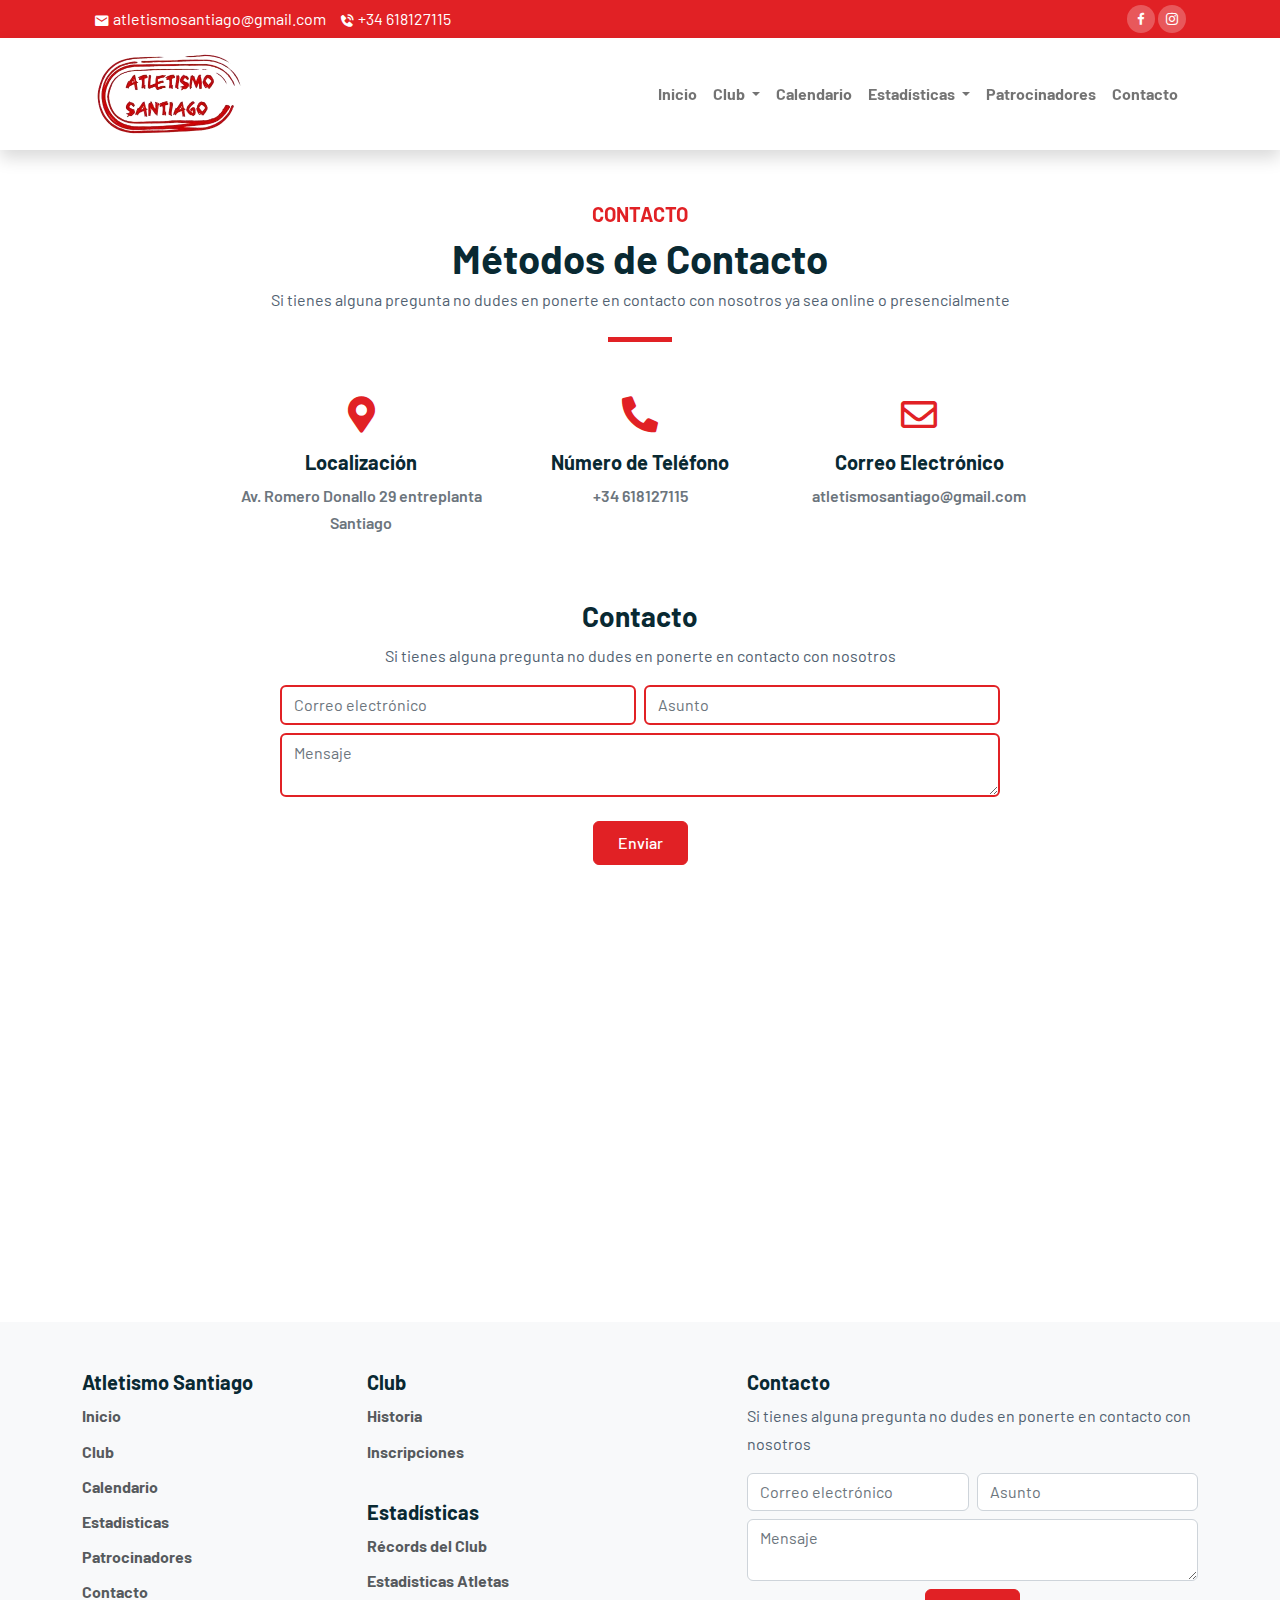
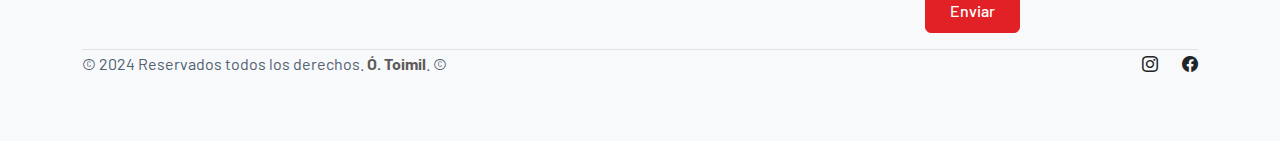
<file: contacto.html>
<!doctype html>
<html lang="es">

<head>
    <!-- Required meta tags -->
    <meta charset="utf-8">
    <meta name="viewport" content="width=device-width, initial-scale=1, shrink-to-fit=no" />
    <link rel="icon" type="image/x-icon" href="favicon.svg">

    <!-- Bootstrap CSS -->
    <link rel="stylesheet" href="css/bootstrap.min.css">
    <link rel="stylesheet" href="css/owl.carousel.min.css">
    <link rel="stylesheet" href="css/owl.theme.default.min.css">
    <link rel='stylesheet' href='css/boxicons.min.css'>
    <link rel="stylesheet" href="css/style.css">
    <link rel=”stylesheet” href=”https://cdnjs.cloudflare.com/ajax/libs/bootstrap/5.0.1/css/bootstrap.min.css” />

    <!-- Icon Font Stylesheet -->
    <link href="https://cdnjs.cloudflare.com/ajax/libs/font-awesome/5.10.0/css/all.min.css" rel="stylesheet">
    <link href="https://cdn.jsdelivr.net/npm/bootstrap-icons@1.4.1/font/bootstrap-icons.css" rel="stylesheet">

    <title>Club Atletismo Santiago</title>
    <meta name="title" content="Atletismo Santiago | Club de Atletismo de Galicia" />
    <meta name="description"
        content="Competiciones de Aire Libre, Pista Corta, Carreras Populares y Cross. Club adscrito a la Federación Gallega de Atletismo (FGA). Entrena con nosotros | Hecho por atletas para atletas." />
    <meta name="keywords" content="CAS,Club Atletismo Santiago, Atletismo Santiago, Club Atletismo, Atletismo,AtletismoSantiago,ClubAtletismoSantiago,AtletismoGalego,FederacionGalegaAtletismo,FederacionGallegaAtletismo,FGA,GaliciaAtletismo,CarreirasGalegas,AtletismoGallego,PistaCubierta,PistaCuberta,PistaAireLibre,PistaAlAireLibre,PistaCorta,PistaCurta,CampeonatoGallegoAtletismo,CrossGalicia,TrailGalicia,Galicia,AtletismoCoruna,AtletismoLugo,AtletismoOurense,AtletismoPontevedra,AtletismoVigo,CorrerEnGalicia,RunningSantiago,DeporteGallego,RunnersGalicia,AtletismoGalicia,CorrerEnCompostela,RunnersCompostela,AtletasGallegos,SantiagoRunners,GaliciaEnForma,CarreraPopularSantiago,CarreraPedestreSantiago,SantYago10k,SantYago,Corresan,ConcelloSantiago,RunGallego,AtletismoEspaña,EntrenamientoAtletismo,CorrerEsVida,AtletismoJuvenil,AtletismoFemenino,CompostelaRunnersClub,GaliciaActiva,ViveElDeporteGallego,CorrerPorSalud,EntrenamientoGallego,AtletismoPopular,RunSantiagoRun,AtletismoCoruña,GaliciaRunnersClub,RunGallegoRun,SantiagoDeporte,CarreraGallega,CorrerEnSantiagoDeCompostela,AtletismoCorredores,ClubDeportivoSantiago,RunnersVigo,GaliciaRun,EntrenamientoDeAtletismo,CorrerGallego,SantiagoRunClub,DeporteCompostela,CaminodeSantiagoRunning,AtletismoInfantil,CorrerPorGalicia,RunnersJuveniles,DeporteSantiagués,GaliciaSaludable,AtletismoViral,CorrerConPasión,SantiagoRunnersLife,GaliciaEnCarrera,AtletismoGallegoRun,RunnersCoruña,CorrerSantiagoGalicia,SantiagoRunnersCommunity,ClubAtletismoGallego,RutasDeRunningSantiago,DeporteCoruña,AtletismoCoruñés,CorrerEnGallego,SantiagoTrailRunning,RunningGallego,CarreraAtletismoSantiago,GaliciaRunnersLife,ClubAtletismoCoruña,SantiagoAtletismoActivo,CorrerEnEquipo,AtletismoConPasión,GaliciaRunAndFun,RunningSantiagoDeCompostela,AtletismoCorrerVivir,SantiagoRunnersFamily,GaliciaRunnersChallenge,CorrerEsVivirGalicia,AtletismoSantiagoRunClub,RutasDeAtletismoGallego,PistaAtletismoGalicia,CampeonatoGallegoAtletismo,CompeticionesAtletismoSantiago,PistaYCampoGalicia,SantiagoCompeticionesAtletismo,GaliciaRunnerChallenge,CampeonatoGallegoPista,AtletismoSantiagoCompetición,GaliciaRunnersChampionship,SantiagoPistaAtletismo,CampeonatoAtletismoCoruña,GaliciaTrackAndField,CompeticionesDeportivasSantiago,AtletismoGallegoChampion,CampeonatoGallegoRunning,PistaAtletismoCoruña,CompetenciasGallegasSantiago,GaliciaAtletismoChallenge,SantiagoCampeonatoAtletismo,CampeonatoGallegoRunner,AtletismoEnPistaGallega,GaliciaAthleticsChampion,SantiagoRunningCompetition,CampeonatoGallegoRunners,PistaAtletismoSantiagoGalicia,Running,Runners,Run,Correr,Corredores,ComoEmpezarACorrer,NiñosCorrer,NenosAtletismo,AtletismoSub18,AtletismoSub20,AtletismoSub23,AtletismoSub16, EscuelaAtletismo,A.D. Fogar Carballo,
A.D. Rego do Lobo,
AD Fogar Carballo – Oleiros,
ADN Runners – Telmo Peluqueros F.C.,
Agrupación Atlética Mazí,
Agrupación Viguesa de Atletismo,
Ames Atletismo SAVANTE,
Asociación de Atletismo e Deportes do Barbanza,
Asociación Deportiva Atlética do Sil – ADAS CUPA,
Asociación Deportiva CAR,
Asociación Deportiva Cerne,
Asociación Deportiva Down Hill,
Asociación Deportiva Limiactiva,
Asociación Deportiva Olimpia,
Athletics Fisioterapia San Lázaro,
Atletas de Acea de Ama,
Atlética A Silva,
Atletismo Baiona,
Aviaman Trail&Tri- Multideporte Maside,
C.A.R. Marisqueiro,
C.S.C.R. Beade,
CCA Atletismo Ría de Foz,
Centro Deportivo Vicus,
Club Atlético Bergondo,
Club Atletismo A Estrada,
Club Atletismo A Gándara,
Club Atletismo Arenteiro,
Club Atletismo Betanzos,
Club Atletismo Brión-Hyupersa Santiago,
Club Atletismo Cambados – Seguros Noval,
Club Atletismo Coruña Comarca,
Club Atletismo Cuntis,
Club Atletismo Femenino Celta,
Club Atletismo Fontes do Sar,
Club Atletismo Franciscanos Lugo,
Club Atletismo Friol,
Club Atletismo Lourenzá,
Club Atletismo Lucus – Caixa Rural Galega,
Club Atletismo Milladoiro,
Club Atletismo Millaraio,
Club Atletismo Morrazo,
Club Atletismo Narón,
Club Atletismo Negreira,
Club Atletismo Noia,
Club Atletismo O Pino,
Club Atletismo Poio,
Club Atletismo Porriño,
Club Atletismo Ría Ferrol – Concepción Arenal,
Club Atletismo Rías Baixas,
Club Atletismo Riazor Coruña,
Club Atletismo Ribadeo,
Club Atletismo Rúa,
Club Atletismo Sada,
Club Atletismo Samertolameu,
Club Atletismo San Miguel de Marín,
Club Atletismo Santiago,
Club Atletismo Sar,
Club Atletismo Tambre,
Club Atletismo Tui ACTIVAMOSTUCASA,
Club Atletismo Veteranos de Samil,
Club Atletismo Vila de Cangas,
Club Atletismo Vilalba,
Club Burgas Atletismo Ourense,
Club Carmelitas Ourense,
Club Castrelos 20:30,
Club Castro de Lobadiz,
Club Ciclismo Tríatlon Poio,
Club Ciclista Corbelo,
Club Compañía de María A Coruña,
Club de Atletismo Independiente A Estrada,
Club de Atletismo Pato Blanco de Celanova,
Club Deportivo Aurum,
Club Deportivo Biosbardo,
Club Deportivo Egovarros Viveiro,
Club Deportivo La Purísima,
Club Deportivo Pinarium,
Club Deportivo Ría de Arousa O Grove,
Club Deportivo San Paio A Estrada,
Club Deportivo Tropa do Carallo,
Club Deportivo Universidade de Vigo,
Club Ferrol Atletismo,
Club Fluvial Lugo,
Club Hércules Termaria,
Club Marineda Atlético,
Club Natación Cedeira – Muebles García,
Club Olímpico de Vedra,
Club Ourense Atletismo,
Club Polideportivo Lucense,
Club Polideportivo Maristas Lugo,
Club Triatlón Mar de Vigo,
Club Universidade de Santiago de Compostela,
Club VII Lego Querquennis,
Clube Atletismo +9 Moraña,
Clube Atletismo Boimorto,
Clube Atletismo Corredoiras,
Clube Atletismo Fene,
Clube Atletismo Serres Runners,
Clube de Atletismo Verxel Nutrición Deportiva,
Clube Deportivo Arzúa,
Clube Escola de Atletismo Deza,
Comesaña Sporting Club,
Correxallas,
El Canario,
Escola Atlética Pereiro de Aguiar – Ben Cho Shey,
Escolas Deportivas Concello de Celanova,
Escuela Atlética Lucense,
Esprintes Ourense,
Galopol Atletismo,
La Mochila del Deporte,
Lugo Running Club,
Maderas Barcia Lourenzá – Mariña Luguesa,
Maratón Nattex Barbadás,
Miler Running Club,
Moraña en ruta,
Muller en forma,
Navia Vigo Athletic Assocation,
New Balance Team,
Noitebra Fútbol Club,
Ourenrunning,
Real Club Celta Atletismo,
Runaways (Running Club for Gentlemen),
Rungalicia.com,
Running Oleiros,
Santa Uxía Atletismo,
SD Compostela Atletismo,
Sociedad Atlética Val Miñor,
Sociedad Gimnástica de Pontevedra,
Sociedade Atlética do Trega,
Sociedade Deportiva Atletismo San Miguel de Oia,
Sociedade Deportiva Barbantia Roda,
Tambre Bike&Running,
Taninos Runners Ponteareas,
Trieume As Pontes Club,
Triki Team" />
    <meta name="robots" content="index, follow" />
    <meta name="author" content="Atletismo Santiago" />

    <link rel="canonical" href="https://atletismosantiago.club/" />
</head>

<body data-bs-spy="scroll" data-bs-target=".navbar">

    <!-- TOP NAV -->
    <div class="top-nav" id="home">
        <div class="container px-4">
            <div class="row justify-content-between">
                <div class="col-auto">
                    <p> <i class='bx bxs-envelope'></i> atletismosantiago@gmail.com</p>
                    <p> <i class='bx bxs-phone-call'></i> +34 618127115</p>
                </div>
                <div class="col-auto social-icons">
                    <a href="https://www.facebook.com/clubatletismo.santiago/?locale=es_ES" aria-label="Facebook de Atletismo Santiago"><i
                            class='bx bxl-facebook'></i></a>
                    <a href="https://www.instagram.com/atletismosantiago/?hl=es" aria-label="Instagram del AtletismoSantiago"><i class='bx bxl-instagram'></i></a>
                </div>
            </div>
        </div>
    </div>



    <nav class="navbar navbar-expand-lg navbar-light bg-white sticky-top" id="barraNavegacion">
        <div class="container px-4">
            <a class="navbar-brand" href="./index.html" style="max-width: 40%">
                <img src="./img/logo.webp" alt="Club Atletismo Santiago Logo" style="max-width: 50%; height: auto;">
            </a>
            <button class="navbar-toggler navbar-toggler-right" type="button" data-bs-toggle="collapse"
                data-bs-target="#navbarNav" aria-controls="navbarNav" aria-expanded="false"
                aria-label="Toggle navigation">
                <span class="navbar-toggler-icon"></span>
            </button>
            <div class="collapse navbar-collapse" id="navbarNav">
                <ul class="navbar-nav ms-auto my-2 my-lg-0 ">
                    <li nav-item>
                        <a href="./index.html" class="nav-link">Inicio</a>
                    </li>
                    <li class="nav-item dropdown">
                        <a class="nav-link dropdown-toggle" href=""   role="button"
                            data-toggle="dropdown" data-bs-toggle="dropdown" aria-expanded="false">
                            Club
                        </a>
                        <ul class="dropdown-menu" aria-labelledby="navbarDropdownMenuLink">
                            <li><a class="dropdown-item" href="./historia.html">Historia</a></li>
                            <li><a class="dropdown-item" href="https://swimburger-cas-app-demo.web.app/forms/licencia">Licencias</a></li>
                        </ul>
                    </li>
                    <li class="nav-item">
                        <a href="./calendario.html" class="nav-link">Calendario</a>
                    </li>
                    <li class="nav-item dropdown">
                        <a class="nav-link dropdown-toggle" href=""   role="button"
                            data-toggle="dropdown" data-bs-toggle="dropdown" aria-expanded="false">
                            Estadísticas                            
                        </a>
                        <ul class="dropdown-menu" aria-labelledby="navbarDropdownMenuLink">
                            <li><a class="dropdown-item" href="./records_club.html">Récords del Club</a></li>
                            <li><a class="dropdown-item" href="./estadisticas_atleta.html">Estadísticas Atletas</a></li>
                        </ul>
                    </li>
                    <li class="nav-item">
                        <a href="./patrocinadores.html" class="nav-link ">Patrocinadores</a>
                    </li>
                    <li class="nav-item">
                        <a href="./contacto.html" class="nav-link ">Contacto</a>
                    </li>

                </ul>
            </div>
        </div>

    </nav>
    <div class="container mt-5 py-1">
        <div class="container">
            <div class="text-center pb-1 wow fadeInUp" data-wow-delay="0.1s">
                <h5 class="text-primary-gradient fw-medium">CONTACTO</h5>
                <h1 class="mb-1">Métodos de Contacto</h1>
                <p class="mb-0">Si tienes alguna pregunta no dudes en ponerte en contacto con nosotros ya sea online o
                    presencialmente</p>
                <hr class="divider" />
                <br>
            </div>

            <div class="row justify-content-center text-center d-flex " id="columnas-contacto">
                <!-- Columna de Localización -->
                <div class="col-lg-3 col-md-4">
                    <i class="fas fa-map-marker-alt"></i> <!-- Icono de ubicación -->
                    <h5>Localización</h5>
                    <p>Av. Romero Donallo 29 entreplanta Santiago</p>
                </div>

                <!-- Columna de Número de Teléfono -->
                <div class="col-lg-3 col-md-4">
                    <i class="fas fa-phone-alt"></i> <!-- Icono de teléfono -->
                    <h5>Número de Teléfono</h5>
                    <p>+34 618127115</p>
                </div>

                <!-- Columna de Correo Electrónico -->
                <div class="col-lg-3 col-md-4">
                    <i class="far fa-envelope"></i> <!-- Icono de sobre -->
                    <h5>Correo Electrónico</h5>
                    <p>atletismosantiago@gmail.com</p>
                </div>
            </div>

            <div class="row justify-content-center text-center d-flex align-items-center mt-5   ">



                <!-- Columna de Formulario de Contacto -->
                <div class="col-lg-8 mb-3">
                    <h3>Contacto</h5>
                        <p style="font-weight: var(--bs-body-font-weight);">Si tienes alguna pregunta no dudes en
                            ponerte en contacto con nosotros</p>
                        <div class="d-flex flex-column flex-sm-row w-100 gap-2">
                            <label for="email" class="visually-hidden">Correo electrónico</label>
                            <input id="email" type="text" class="form-control" placeholder="Correo electrónico"
                                style="border:2px solid;border-color: var(--brand);">
                            <label for="subject" class="visually-hidden">Asunto</label>
                            <input id="subject" type="text" class="form-control" placeholder="Asunto"
                                style="border:2px solid;border-color: var(--brand);">
                        </div>
                        <div class="d-flex flex-column flex-sm-row w-100 gap-2 mt-2">
                            <label for="message" class="visually-hidden">Mensaje</label>
                            <textarea id="message" type="text" class="form-control" placeholder="Mensaje"
                                style="border:2px solid;border-color: var(--brand);"></textarea>
                        </div>
                        <div
                            class="d-flex flex-column flex-sm-row w-100 mt-4 text-center justify-content-center align-items-center">
                            <button class="btn btn-primary" type="button" onclick="sendEmail()">Enviar</button>
                        </div>
                </div>

            </div>
        </div>
    </div>



    <section class="map mt-2">
        <div class="container-fluid p-0">
            <iframe
            title="Mapa"
                src="https://www.google.com/maps/embed?pb=!1m18!1m12!1m3!1d2924.0769986484106!2d-8.555213809876754!3d42.87121892827757!2m3!1f0!2f0!3f0!3m2!1i1024!2i768!4f13.1!3m3!1m2!1s0xd2efe158b981fc7%3A0x8d0501c2a3b47d0a!2sAv.%20de%20Romero%20Donallo%2C%2029%2C%2015706%20Santiago%20de%20Compostela%2C%20A%20Coru%C3%B1a!5e0!3m2!1ses!2ses!4v1702333696937!5m2!1ses!2ses"
                width="600" height="450" style="border:0;" allowfullscreen="" loading="lazy"
                referrerpolicy="no-referrer-when-downgrade"></iframe>
        </div>
    </section><!-- End Map Section -->




    <!-- Footer-->
    <!-- Footer-->
    <footer class="bg-light py-5 mt-5">

        <div class="container">
            <div class="row">
                <div class="col-6 col-md-3 mb-3">
                    <h5>Atletismo Santiago</h5>
                    <ul class="nav flex-column">
                        <li class="nav-item mb-2"><a href="./index.html" class="nav-link p-0 text-muted">Inicio</a></li>
                        <li class="nav-item mb-2"><a href="" class="nav-link p-0 text-muted">Club</a></li>
                        <li class="nav-item mb-2"><a href="./calendario.html" class="nav-link p-0 text-muted">Calendario</a></li>
                        <li class="nav-item mb-2"><a href="" class="nav-link p-0 text-muted">Estadisticas</a></li>
                        <li class="nav-item mb-2"><a href="./patrocinadores.html" class="nav-link p-0 text-muted">Patrocinadores</a></li>
                        <li class="nav-item mb-2"><a href="./contacto.html" class="nav-link p-0 text-muted">Contacto</a></li>

                    </ul>
                </div>
                <div class="col-6 col-md-3 mb-3">
                    <h5>Club</h5>
                    <ul class="nav flex-column">
                        <li class="nav-item mb-2"><a href="./historia.html" class="nav-link p-0 text-muted">Historia</a></li>

                        <li class="nav-item mb-2"><a href="https://swimburger-cas-app-demo.web.app/forms/licencia" class="nav-link p-0 text-muted">Inscripciones</a></li>

                    </ul>
                    <br>
                    <h5>Estadísticas</h5>
                    <ul class="nav flex-column">
                        <li class="nav-item mb-2"><a href="./records_club.html" class="nav-link p-0 text-muted">Récords del Club</a></li>

                        <li class="nav-item mb-2"><a href="./estadisticas_atleta.html" class="nav-link p-0 text-muted">Estadisticas Atletas</a></li>

                    </ul>
                </div>
                <div class="col-md-5 offset-md-1 mb-3">
                    <form>
                        <h5>Contacto</h5>
                        <p>Si tienes alguna pregunta no dudes en ponerte en contacto con nosotros</p>
                        <div class="d-flex flex-column flex-sm-row w-100 gap-2">
                            <label for="newsletter1" class="visually-hidden">Correo electrónico</label>
                            <input id="email" type="text" class="form-control" placeholder="Correo electrónico">
                            <label for="subject" class="visually-hidden">Asunto</label>
                            <input id="subject" type="text" class="form-control" placeholder="Asunto">

                        </div>
                        <div class="d-flex flex-column flex-sm-row w-100 gap-2 mt-2">
                            <label for="message" class="visually-hidden">Mensaje</label>
                            <textarea id="message" type="text" class="form-control" placeholder="Mensaje"></textarea>
                        </div>
                        <div
                            class="d-flex flex-column flex-sm-row w-100 mt-2 text-center justify-content-center align-items-center">
                            <button class="btn btn-primary" type="button" onclick="sendEmail()">Enviar</button>
                        </div>


                    </form>

                </div>
            </div>
            <div class="d-flex flex-column flex-sm-row justify-content-between border-top text-center">
                <p>&copy; 2024 Reservados todos los derechos. <a href="https://www.linkedin.com/in/%C3%B3scar-toimil-plaza/" style="color:#5e5b5b" target="_blank" rel="noopener noreferrer">Ó. Toimil</a>. &copy;</p>
            
                <ul class="list-unstyled d-flex justify-content-center justify-content-sm-end mt-3 mt-sm-0">
                    <li class="ms-4"><a class="bi bi-instagram link-dark d-none d-sm-inline" href="https://www.instagram.com/atletismosantiago/?hl=es" aria-label="Instagram de Atletismo Santiago"></a></li>
                    <li class="ms-4"><a class="bi bi-facebook link-dark d-none d-sm-inline" href="https://www.facebook.com/clubatletismo.santiago/?locale=es_ES" aria-label="Facebook de Atletismo Santiago"></a></li>
                </ul>
            </div>


        </div>
    </footer>



    <script src="js/jquery.min.js"></script>
    <script src="js/bootstrap.bundle.min.js"></script>
    <script src="js/owl.carousel.min.js"></script>
    <!-- <script src="https://cdn.jsdelivr.net/npm/jquery@3.5.1/dist/jquery.slim.min.js"></script>
    <script src="https://cdn.jsdelivr.net/npm/popper.js@1.16.1/dist/umd/popper.min.js"></script>
    <script src="https://cdn.jsdelivr.net/npm/bootstrap@4.6.1/dist/js/bootstrap.min.js"></script> -->
    <script src="js/app.js"></script>
</body>

</html>
</file>
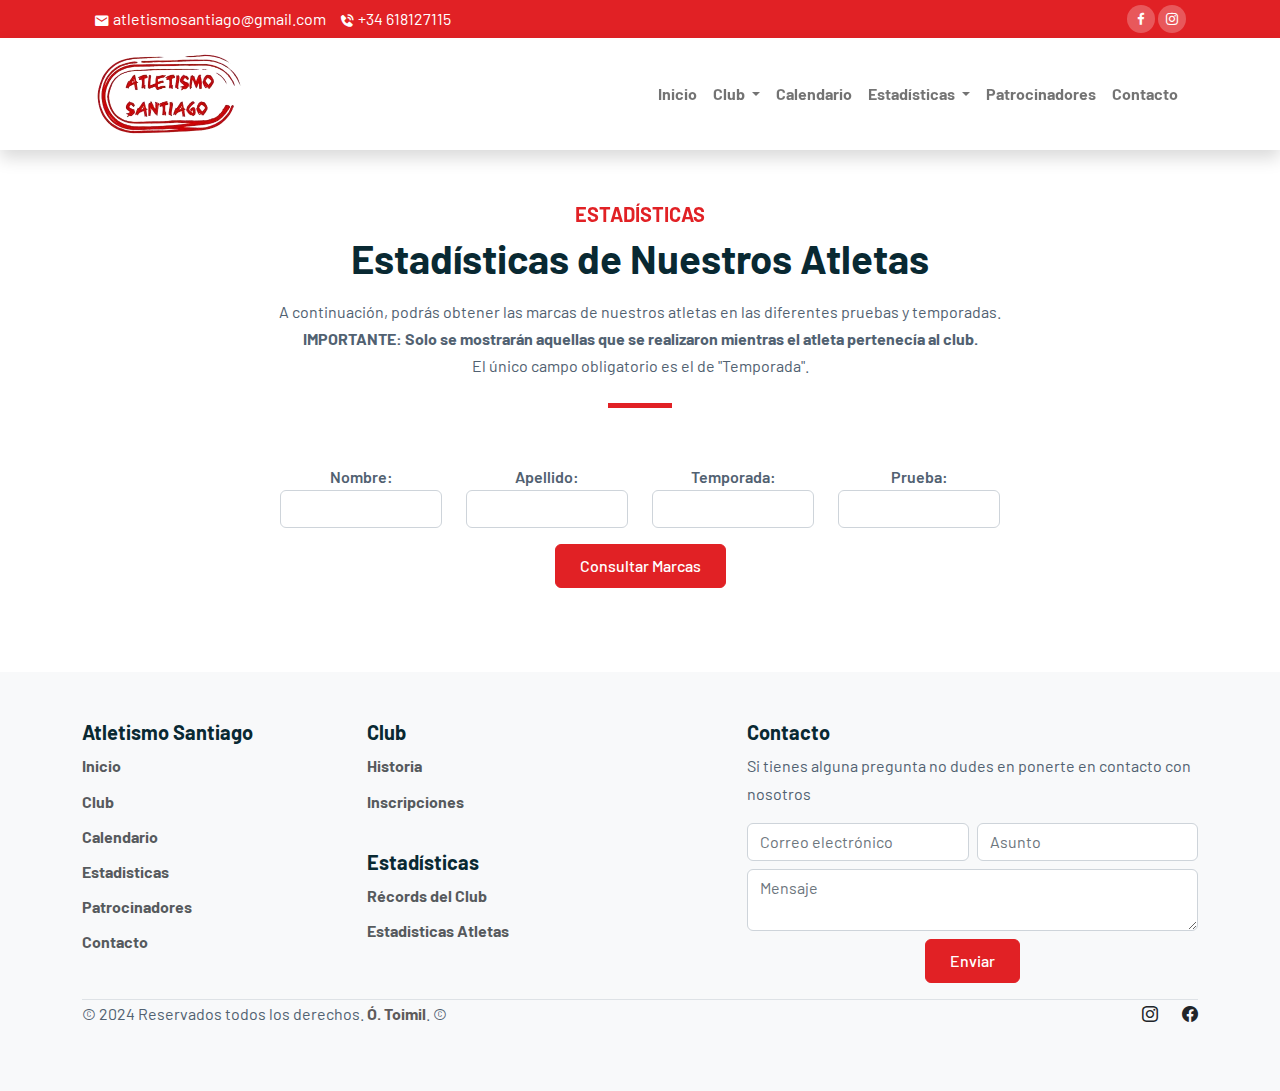
<file: estadisticas_atleta.html>
<!doctype html>
<html lang="es">

<head>
    <!-- Required meta tags -->
    <meta charset="utf-8">
    <meta name="viewport" content="width=device-width, initial-scale=1, shrink-to-fit=no" />
    <link rel="icon" type="image/x-icon" href="favicon.svg">

    <!-- Bootstrap CSS -->
    <link rel="stylesheet" href="css/bootstrap.min.css">
    <link rel="stylesheet" href="css/owl.carousel.min.css">
    <link rel="stylesheet" href="css/owl.theme.default.min.css">
    <link rel='stylesheet' href='css/boxicons.min.css'>
    <link rel="stylesheet" href="css/style.css">
    <link rel=”stylesheet” href=”https://cdnjs.cloudflare.com/ajax/libs/bootstrap/5.0.1/css/bootstrap.min.css” />

    <!-- Icon Font Stylesheet -->
    <link href="https://cdnjs.cloudflare.com/ajax/libs/font-awesome/5.10.0/css/all.min.css" rel="stylesheet">
    <link href="https://cdn.jsdelivr.net/npm/bootstrap-icons@1.4.1/font/bootstrap-icons.css" rel="stylesheet">

    <title>Club Atletismo Santiago</title>
    <meta name="title" content="Atletismo Santiago | Club de Atletismo de Galicia" />
    <meta name="description"
        content="Competiciones de Aire Libre, Pista Corta, Carreras Populares y Cross. Club adscrito a la Federación Gallega de Atletismo (FGA). Entrena con nosotros | Hecho por atletas para atletas." />
    <meta name="keywords" content="CAS,Club Atletismo Santiago, Atletismo Santiago, Club Atletismo, Atletismo,AtletismoSantiago,ClubAtletismoSantiago,AtletismoGalego,FederacionGalegaAtletismo,FederacionGallegaAtletismo,FGA,GaliciaAtletismo,CarreirasGalegas,AtletismoGallego,PistaCubierta,PistaCuberta,PistaAireLibre,PistaAlAireLibre,PistaCorta,PistaCurta,CampeonatoGallegoAtletismo,CrossGalicia,TrailGalicia,Galicia,AtletismoCoruna,AtletismoLugo,AtletismoOurense,AtletismoPontevedra,AtletismoVigo,CorrerEnGalicia,RunningSantiago,DeporteGallego,RunnersGalicia,AtletismoGalicia,CorrerEnCompostela,RunnersCompostela,AtletasGallegos,SantiagoRunners,GaliciaEnForma,CarreraPopularSantiago,CarreraPedestreSantiago,SantYago10k,SantYago,Corresan,ConcelloSantiago,RunGallego,AtletismoEspaña,EntrenamientoAtletismo,CorrerEsVida,AtletismoJuvenil,AtletismoFemenino,CompostelaRunnersClub,GaliciaActiva,ViveElDeporteGallego,CorrerPorSalud,EntrenamientoGallego,AtletismoPopular,RunSantiagoRun,AtletismoCoruña,GaliciaRunnersClub,RunGallegoRun,SantiagoDeporte,CarreraGallega,CorrerEnSantiagoDeCompostela,AtletismoCorredores,ClubDeportivoSantiago,RunnersVigo,GaliciaRun,EntrenamientoDeAtletismo,CorrerGallego,SantiagoRunClub,DeporteCompostela,CaminodeSantiagoRunning,AtletismoInfantil,CorrerPorGalicia,RunnersJuveniles,DeporteSantiagués,GaliciaSaludable,AtletismoViral,CorrerConPasión,SantiagoRunnersLife,GaliciaEnCarrera,AtletismoGallegoRun,RunnersCoruña,CorrerSantiagoGalicia,SantiagoRunnersCommunity,ClubAtletismoGallego,RutasDeRunningSantiago,DeporteCoruña,AtletismoCoruñés,CorrerEnGallego,SantiagoTrailRunning,RunningGallego,CarreraAtletismoSantiago,GaliciaRunnersLife,ClubAtletismoCoruña,SantiagoAtletismoActivo,CorrerEnEquipo,AtletismoConPasión,GaliciaRunAndFun,RunningSantiagoDeCompostela,AtletismoCorrerVivir,SantiagoRunnersFamily,GaliciaRunnersChallenge,CorrerEsVivirGalicia,AtletismoSantiagoRunClub,RutasDeAtletismoGallego,PistaAtletismoGalicia,CampeonatoGallegoAtletismo,CompeticionesAtletismoSantiago,PistaYCampoGalicia,SantiagoCompeticionesAtletismo,GaliciaRunnerChallenge,CampeonatoGallegoPista,AtletismoSantiagoCompetición,GaliciaRunnersChampionship,SantiagoPistaAtletismo,CampeonatoAtletismoCoruña,GaliciaTrackAndField,CompeticionesDeportivasSantiago,AtletismoGallegoChampion,CampeonatoGallegoRunning,PistaAtletismoCoruña,CompetenciasGallegasSantiago,GaliciaAtletismoChallenge,SantiagoCampeonatoAtletismo,CampeonatoGallegoRunner,AtletismoEnPistaGallega,GaliciaAthleticsChampion,SantiagoRunningCompetition,CampeonatoGallegoRunners,PistaAtletismoSantiagoGalicia,Running,Runners,Run,Correr,Corredores,ComoEmpezarACorrer,NiñosCorrer,NenosAtletismo,AtletismoSub18,AtletismoSub20,AtletismoSub23,AtletismoSub16, EscuelaAtletismo,A.D. Fogar Carballo,
A.D. Rego do Lobo,
AD Fogar Carballo – Oleiros,
ADN Runners – Telmo Peluqueros F.C.,
Agrupación Atlética Mazí,
Agrupación Viguesa de Atletismo,
Ames Atletismo SAVANTE,
Asociación de Atletismo e Deportes do Barbanza,
Asociación Deportiva Atlética do Sil – ADAS CUPA,
Asociación Deportiva CAR,
Asociación Deportiva Cerne,
Asociación Deportiva Down Hill,
Asociación Deportiva Limiactiva,
Asociación Deportiva Olimpia,
Athletics Fisioterapia San Lázaro,
Atletas de Acea de Ama,
Atlética A Silva,
Atletismo Baiona,
Aviaman Trail&Tri- Multideporte Maside,
C.A.R. Marisqueiro,
C.S.C.R. Beade,
CCA Atletismo Ría de Foz,
Centro Deportivo Vicus,
Club Atlético Bergondo,
Club Atletismo A Estrada,
Club Atletismo A Gándara,
Club Atletismo Arenteiro,
Club Atletismo Betanzos,
Club Atletismo Brión-Hyupersa Santiago,
Club Atletismo Cambados – Seguros Noval,
Club Atletismo Coruña Comarca,
Club Atletismo Cuntis,
Club Atletismo Femenino Celta,
Club Atletismo Fontes do Sar,
Club Atletismo Franciscanos Lugo,
Club Atletismo Friol,
Club Atletismo Lourenzá,
Club Atletismo Lucus – Caixa Rural Galega,
Club Atletismo Milladoiro,
Club Atletismo Millaraio,
Club Atletismo Morrazo,
Club Atletismo Narón,
Club Atletismo Negreira,
Club Atletismo Noia,
Club Atletismo O Pino,
Club Atletismo Poio,
Club Atletismo Porriño,
Club Atletismo Ría Ferrol – Concepción Arenal,
Club Atletismo Rías Baixas,
Club Atletismo Riazor Coruña,
Club Atletismo Ribadeo,
Club Atletismo Rúa,
Club Atletismo Sada,
Club Atletismo Samertolameu,
Club Atletismo San Miguel de Marín,
Club Atletismo Santiago,
Club Atletismo Sar,
Club Atletismo Tambre,
Club Atletismo Tui ACTIVAMOSTUCASA,
Club Atletismo Veteranos de Samil,
Club Atletismo Vila de Cangas,
Club Atletismo Vilalba,
Club Burgas Atletismo Ourense,
Club Carmelitas Ourense,
Club Castrelos 20:30,
Club Castro de Lobadiz,
Club Ciclismo Tríatlon Poio,
Club Ciclista Corbelo,
Club Compañía de María A Coruña,
Club de Atletismo Independiente A Estrada,
Club de Atletismo Pato Blanco de Celanova,
Club Deportivo Aurum,
Club Deportivo Biosbardo,
Club Deportivo Egovarros Viveiro,
Club Deportivo La Purísima,
Club Deportivo Pinarium,
Club Deportivo Ría de Arousa O Grove,
Club Deportivo San Paio A Estrada,
Club Deportivo Tropa do Carallo,
Club Deportivo Universidade de Vigo,
Club Ferrol Atletismo,
Club Fluvial Lugo,
Club Hércules Termaria,
Club Marineda Atlético,
Club Natación Cedeira – Muebles García,
Club Olímpico de Vedra,
Club Ourense Atletismo,
Club Polideportivo Lucense,
Club Polideportivo Maristas Lugo,
Club Triatlón Mar de Vigo,
Club Universidade de Santiago de Compostela,
Club VII Lego Querquennis,
Clube Atletismo +9 Moraña,
Clube Atletismo Boimorto,
Clube Atletismo Corredoiras,
Clube Atletismo Fene,
Clube Atletismo Serres Runners,
Clube de Atletismo Verxel Nutrición Deportiva,
Clube Deportivo Arzúa,
Clube Escola de Atletismo Deza,
Comesaña Sporting Club,
Correxallas,
El Canario,
Escola Atlética Pereiro de Aguiar – Ben Cho Shey,
Escolas Deportivas Concello de Celanova,
Escuela Atlética Lucense,
Esprintes Ourense,
Galopol Atletismo,
La Mochila del Deporte,
Lugo Running Club,
Maderas Barcia Lourenzá – Mariña Luguesa,
Maratón Nattex Barbadás,
Miler Running Club,
Moraña en ruta,
Muller en forma,
Navia Vigo Athletic Assocation,
New Balance Team,
Noitebra Fútbol Club,
Ourenrunning,
Real Club Celta Atletismo,
Runaways (Running Club for Gentlemen),
Rungalicia.com,
Running Oleiros,
Santa Uxía Atletismo,
SD Compostela Atletismo,
Sociedad Atlética Val Miñor,
Sociedad Gimnástica de Pontevedra,
Sociedade Atlética do Trega,
Sociedade Deportiva Atletismo San Miguel de Oia,
Sociedade Deportiva Barbantia Roda,
Tambre Bike&Running,
Taninos Runners Ponteareas,
Trieume As Pontes Club,
Triki Team" />
    <meta name="robots" content="index, follow" />
    <meta name="author" content="Atletismo Santiago" />

    <link rel="canonical" href="https://atletismosantiago.club/" />
</head>

<body data-bs-spy="scroll" data-bs-target=".navbar">

    <!-- TOP NAV -->
    <div class="top-nav" id="home">
        <div class="container px-4">
            <div class="row justify-content-between">
                <div class="col-auto">
                    <p> <i class='bx bxs-envelope'></i> atletismosantiago@gmail.com</p>
                    <p> <i class='bx bxs-phone-call'></i> +34 618127115</p>
                </div>
                <div class="col-auto social-icons">
                    <a href="https://www.facebook.com/clubatletismo.santiago/?locale=es_ES" aria-label="Facebook de Atletismo Santiago"><i
                            class='bx bxl-facebook'></i></a>
                    <a href="https://www.instagram.com/atletismosantiago/?hl=es" aria-label="Instagram del AtletismoSantiago"><i class='bx bxl-instagram'></i></a>
                </div>
            </div>
        </div>
    </div>



    <nav class="navbar navbar-expand-lg navbar-light bg-white sticky-top" id="barraNavegacion">
        <div class="container px-4">
            <a class="navbar-brand" href="./index.html" style="max-width: 40%">
                <img src="./img/logo.webp" alt="Club Atletismo Santiago Logo" style="max-width: 50%; height: auto;">
            </a>
            <button class="navbar-toggler navbar-toggler-right" type="button" data-bs-toggle="collapse"
                data-bs-target="#navbarNav" aria-controls="navbarNav" aria-expanded="false"
                aria-label="Toggle navigation">
                <span class="navbar-toggler-icon"></span>
            </button>
            <div class="collapse navbar-collapse" id="navbarNav">
                <ul class="navbar-nav ms-auto my-2 my-lg-0 ">
                    <li nav-item>
                        <a href="./index.html" class="nav-link">Inicio</a>
                    </li>
                    <li class="nav-item dropdown">
                        <a class="nav-link dropdown-toggle" href=""   role="button"
                            data-toggle="dropdown" data-bs-toggle="dropdown" aria-expanded="false">
                            Club
                        </a>
                        <ul class="dropdown-menu" aria-labelledby="navbarDropdownMenuLink">
                            <li><a class="dropdown-item" href="./historia.html">Historia</a></li>
                            <li><a class="dropdown-item" href="https://swimburger-cas-app-demo.web.app/forms/licencia">Licencias</a></li>
                        </ul>
                    </li>
                    <li class="nav-item">
                        <a href="./calendario.html" class="nav-link">Calendario</a>
                    </li>
                    <li class="nav-item dropdown">
                        <a class="nav-link dropdown-toggle" href=""   role="button"
                            data-toggle="dropdown" data-bs-toggle="dropdown" aria-expanded="false">
                            Estadísticas                            
                        </a>
                        <ul class="dropdown-menu" aria-labelledby="navbarDropdownMenuLink">
                            <li><a class="dropdown-item" href="./records_club.html">Récords del Club</a></li>
                            <li><a class="dropdown-item" href="./estadisticas_atleta.html">Estadísticas Atletas</a></li>
                        </ul>
                    </li>
                    <li class="nav-item">
                        <a href="./patrocinadores.html" class="nav-link ">Patrocinadores</a>
                    </li>
                    <li class="nav-item">
                        <a href="./contacto.html" class="nav-link ">Contacto</a>
                    </li>

                </ul>
            </div>
        </div>

    </nav>

    <div class="container mt-5 py-1">
        <div class="container">
            <div class="text-center pb-1 wow fadeInUp" data-wow-delay="0.1s">
                <h5 class="text-primary-gradient fw-medium">ESTADÍSTICAS</h5>
                <h1 class="mb-1">Estadísticas de Nuestros Atletas</h1>
                <p class="mt-3 mb-0">A continuación, podrás obtener las marcas de nuestros atletas en las diferentes
                    pruebas
                    y temporadas.
                    <br><strong>IMPORTANTE: Solo se mostrarán aquellas que se realizaron mientras el atleta pertenecía
                        al club.</strong>
                    <br>El único campo obligatorio es el de "Temporada".
                </p>
                <hr class="divider" />
                <br>
            </div>

        </div>

        <div class="container">
            <div class="row justify-content-center text-center d-flex align-items-center mt-0">
                <form id="consultaForm" class="col-md-8">
                    <div class="row">
                        <div class="col-md-3">
                            <label for="nombre">Nombre:</label>
                            <select id="nombre" class="form-control" required></select>
                        </div>
                        <div class="col-md-3">
                            <label for="apellido">Apellido:</label>
                            <select id="apellido" class="form-control" required></select>
                        </div>

                        <div class="col-md-3">
                            <label for="temporada">Temporada:</label>
                            <select id="temporada" class="form-control" required>
                                <!-- Opciones de temporadas -->
                            </select>
                        </div>
                        <div class="col-md-3">
                            <label for="tipoPrueba">Prueba:</label>
                            <select id="tipoPrueba" class="form-control" required>
                                <!-- Opciones de tipos de prueba -->
                            </select>
                        </div>
                    </div>

                    <button type="button" onclick="consultarMarcas()" class="btn btn-primary mt-3">Consultar
                        Marcas</button>
                </form>
                <style>
                    .table-wrapper {
                        width: 100%;
                        overflow: auto;
                    }

                    .table-wrapper table {
                        border-collapse: separate;
                        border-spacing: 0;
                    }


                    .table-wrapper table th,
                    .table-wrapper table td {
                        border: 1px solid #000;
                        background-color: #FFF;
                    }
                </style>

                <div class="col-md-8 mt-3 table-wrapper">
                    <table id="resultados" class="table">
                        <!-- Aquí se mostrarán los resultados de la consulta -->
                    </table>
                </div>
            </div>
        </div>
    </div>










    <!-- Footer-->
    <footer class="bg-light py-5 mt-5">

        <div class="container">
            <div class="row">
                <div class="col-6 col-md-3 mb-3">
                    <h5>Atletismo Santiago</h5>
                    <ul class="nav flex-column">
                        <li class="nav-item mb-2"><a href="./index.html" class="nav-link p-0 text-muted">Inicio</a></li>
                        <li class="nav-item mb-2"><a href="" class="nav-link p-0 text-muted">Club</a></li>
                        <li class="nav-item mb-2"><a href="./calendario.html"
                                class="nav-link p-0 text-muted">Calendario</a></li>
                        <li class="nav-item mb-2"><a href="" class="nav-link p-0 text-muted">Estadisticas</a></li>
                        <li class="nav-item mb-2"><a href="./patrocinadores.html"
                                class="nav-link p-0 text-muted">Patrocinadores</a></li>
                        <li class="nav-item mb-2"><a href="./contacto.html" class="nav-link p-0 text-muted">Contacto</a>
                        </li>

                    </ul>
                </div>
                <div class="col-6 col-md-3 mb-3">
                    <h5>Club</h5>
                    <ul class="nav flex-column">
                        <li class="nav-item mb-2"><a href="./historia.html" class="nav-link p-0 text-muted">Historia</a>
                        </li>

                        <li class="nav-item mb-2"><a href="https://swimburger-cas-app-demo.web.app/forms/licencia"
                                class="nav-link p-0 text-muted">Inscripciones</a></li>

                    </ul>
                    <br>
                    <h5>Estadísticas</h5>
                    <ul class="nav flex-column">
                        <li class="nav-item mb-2"><a href="./records_club.html" class="nav-link p-0 text-muted">Récords
                                del Club</a></li>

                        <li class="nav-item mb-2"><a href="./estadisticas_atleta.html"
                                class="nav-link p-0 text-muted">Estadisticas Atletas</a></li>

                    </ul>
                </div>
                <div class="col-md-5 offset-md-1 mb-3">
                    <form>
                        <h5>Contacto</h5>
                        <p>Si tienes alguna pregunta no dudes en ponerte en contacto con nosotros</p>
                        <div class="d-flex flex-column flex-sm-row w-100 gap-2">
                            <label for="newsletter1" class="visually-hidden">Correo electrónico</label>
                            <input id="email" type="text" class="form-control" placeholder="Correo electrónico">
                            <label for="subject" class="visually-hidden">Asunto</label>
                            <input id="subject" type="text" class="form-control" placeholder="Asunto">

                        </div>
                        <div class="d-flex flex-column flex-sm-row w-100 gap-2 mt-2">
                            <label for="message" class="visually-hidden">Mensaje</label>
                            <textarea id="message" type="text" class="form-control" placeholder="Mensaje"></textarea>
                        </div>
                        <div
                            class="d-flex flex-column flex-sm-row w-100 mt-2 text-center justify-content-center align-items-center">
                            <button class="btn btn-primary" type="button" onclick="sendEmail()">Enviar</button>
                        </div>


                    </form>

                </div>
            </div>
            <div class="d-flex flex-column flex-sm-row justify-content-between border-top text-center">
                <p>&copy; 2024 Reservados todos los derechos. <a href="https://www.linkedin.com/in/%C3%B3scar-toimil-plaza/" style="color:#5e5b5b" target="_blank" rel="noopener noreferrer">Ó. Toimil</a>. &copy;</p>
            
                <ul class="list-unstyled d-flex justify-content-center justify-content-sm-end mt-3 mt-sm-0">
                    <li class="ms-4"><a class="bi bi-instagram link-dark d-none d-sm-inline" href="https://www.instagram.com/atletismosantiago/?hl=es" aria-label="Instagram de Atletismo Santiago"></a></li>
                    <li class="ms-4"><a class="bi bi-facebook link-dark d-none d-sm-inline" href="https://www.facebook.com/clubatletismo.santiago/?locale=es_ES" aria-label="Facebook de Atletismo Santiago"></a></li>
                </ul>
            </div>


        </div>
    </footer>





    <script src="js/jquery.min.js"></script>
    <script src="js/popper.min.js"></script>
    <script src="js/bootstrap.bundle.min.js"></script>
    <script src="js/owl.carousel.min.js"></script>
    <script src="js/app.js"></script>
    <script src="js/tooltip.min.js"></script>

    <script>
        const form = document.getElementById('consultaForm');
        const resultadosTabla = document.getElementById('resultados');

        // Llenar las opciones de temporadas y tipos de prueba en el formulario
        const temporadaSelect = document.getElementById('temporada');
        const tipoPruebaSelect = document.getElementById('tipoPrueba');
        const nombreSelect = document.getElementById('nombre');
        const apellidoSelect = document.getElementById('apellido');

        // Rellenar opciones de temporadas y tipos de prueba desde los datos obtenidos
        fetch('https://www.atletismosantiago.club/data/output.json')
            .then(response => response.json())
            .then(datos => {
                const temporadas = Array.from(new Set(datos.map(item => item.Temporada)));
                const tiposPrueba = Array.from(new Set(datos.map(item => item.Title)));
                // Obtener nombres y apellidos únicos
                const atletasSet = new Set();

                datos.forEach(item => {
                    if (item.Data && Array.isArray(item.Data)) {
                        item.Data.forEach(dataItem => {
                            if (dataItem.Atleta && dataItem.Atleta.Nombre) {
                                atletasSet.add(dataItem.Atleta.Nombre);
                            }
                        });
                    }
                });
                const atletas = Array.from(atletasSet).sort(); // Convertir el Set a un array y ordenar alfabéticamente


                // Dentro del bloque que llena las opciones de apellidos
                const atletasApellidosSet = new Set();

                datos.forEach(item => {
                    if (item.Data && Array.isArray(item.Data)) {
                        item.Data.forEach(dataItem => {
                            if (dataItem.Atleta && dataItem.Atleta.Apellido) {
                                atletasApellidosSet.add(dataItem.Atleta.Apellido);
                            }
                        });
                    }
                });
                const atletasApellidos = Array.from(atletasApellidosSet).sort(); // Convertir el Set a un array y ordenar alfabéticamente


                // Añadir una opción vacía al selector de tipo de prueba
                const optionTipoPrueba = document.createElement('option');
                optionTipoPrueba.value = '';
                optionTipoPrueba.text = '---';
                tipoPruebaSelect.add(optionTipoPrueba);

                // Añadir una opción vacía al nombre
                const optionNombre = document.createElement('option');
                optionNombre.value = '';
                optionNombre.text = '---';
                nombreSelect.add(optionNombre);

                // Añadir una opción vacía al apellido
                const optionApellido = document.createElement('option');
                optionApellido.value = '';
                optionApellido.text = '---';
                apellidoSelect.add(optionApellido);

                temporadas.forEach(temporada => {
                    const option = document.createElement('option');
                    option.text = temporada;
                    temporadaSelect.add(option);
                });

                tiposPrueba.forEach(tipoPrueba => {
                    const option = document.createElement('option');
                    option.text = tipoPrueba;
                    tipoPruebaSelect.add(option);
                });

                // Dentro del bloque que llena las opciones de nombres
                atletas.forEach(atleta => {
                    const option = document.createElement('option');
                    option.text = atleta;
                    nombreSelect.add(option);
                });

                // Dentro del bloque que llena las opciones de apellidos
                atletasApellidos.forEach(atleta => {
                    const option = document.createElement('option');
                    option.text = atleta;
                    apellidoSelect.add(option);
                });

            })
            .catch(error => console.error('Error al obtener los datos:', error));


        function generarTabla(datos) {
            const resultadosTabla = document.getElementById('resultados');
            resultadosTabla.innerHTML = '';  // Limpiar el contenido anterior

            //si no hay datos, mostrar mensaje
            if (datos.length === 0) {
                const mensaje = document.createElement('p');
                mensaje.textContent = 'No se encontraron resultados';
                resultadosTabla.appendChild(mensaje);
                return;
            }



            // Crear encabezados de tabla
            const encabezados = ['Temporada', 'Tipo', 'Prueba', 'Marca', 'Nombre', 'Apellido', 'Fecha', 'Lugar'];
            const encabezadoRow = document.createElement('tr');
            encabezados.forEach(encabezado => {
                const th = document.createElement('th');
                th.textContent = encabezado;
                encabezadoRow.appendChild(th);
            });
            resultadosTabla.appendChild(encabezadoRow);

            // Llenar la tabla con datos
            datos.forEach(item => {
                item.Data.forEach(dataItem => {
                    const fila = document.createElement('tr');

                    const { Temporada, TipoPrueba, NombrePrueba } = item;
                    const { Marca, Atleta, Data, Lugar } = dataItem;
                    const { Nombre, Apellido } = Atleta;

                    const celdas = [Temporada, TipoPrueba, NombrePrueba, Marca, Nombre, Apellido, Data, Lugar];
                    celdas.forEach(valor => {
                        const td = document.createElement('td');
                        td.textContent = valor;
                        fila.appendChild(td);
                    });
                    resultadosTabla.appendChild(fila);
                });
            });


        }


        function consultarMarcas() {
            const nombre = nombreSelect.value;
            const apellido = apellidoSelect.value;
            const temporada = temporadaSelect.value;
            const tipoPrueba = tipoPruebaSelect.value;

            // Realizar la solicitud Fetch para obtener los datos desde la URL
            fetch('https://www.atletismosantiago.club/data/output.json')
                .then(response => response.json())
                .then(datos => {
                    const datosFiltrados = datos.filter(item =>
                        item.Temporada === temporada &&
                        (!tipoPrueba || item.Title === tipoPrueba)
                    );

                    const resultadosFiltrados = [];

                    datosFiltrados.forEach(item => {
                        if (item.Data && Array.isArray(item.Data)) {
                            item.Data.forEach(dataItem => {
                                if ((!nombre || dataItem.Atleta.Nombre === nombre) &&
                                    (!apellido || dataItem.Atleta.Apellido === apellido)) {

                                    // Buscar si ya existe una entrada para esta prueba
                                    const resultadoExistente = resultadosFiltrados.find(resultado =>
                                        resultado.TipoPrueba === item.Title &&
                                        resultado.NombrePrueba === item.Title
                                    );

                                    if (resultadoExistente) {
                                        // Agregar el atleta a la lista existente
                                        resultadoExistente.Data.push(dataItem);
                                    } else {
                                        // Crear un nuevo objeto para la prueba y agregar el atleta
                                        const resultadoAtleta = {
                                            Temporada: item.Temporada,
                                            TipoPrueba: item.TipoPrueba,
                                            NombrePrueba: item.Title,
                                            Genero: item.Genero,
                                            Data: [dataItem]
                                        };
                                        resultadosFiltrados.push(resultadoAtleta);
                                    }
                                }
                            });
                        }
                    });

                    // Mostrar los resultados en la tabla
                    generarTabla(resultadosFiltrados);
                })
                .catch(error => console.error('Error al obtener los datos:', error));
        }


    </script>


</body>

</html>
</file>
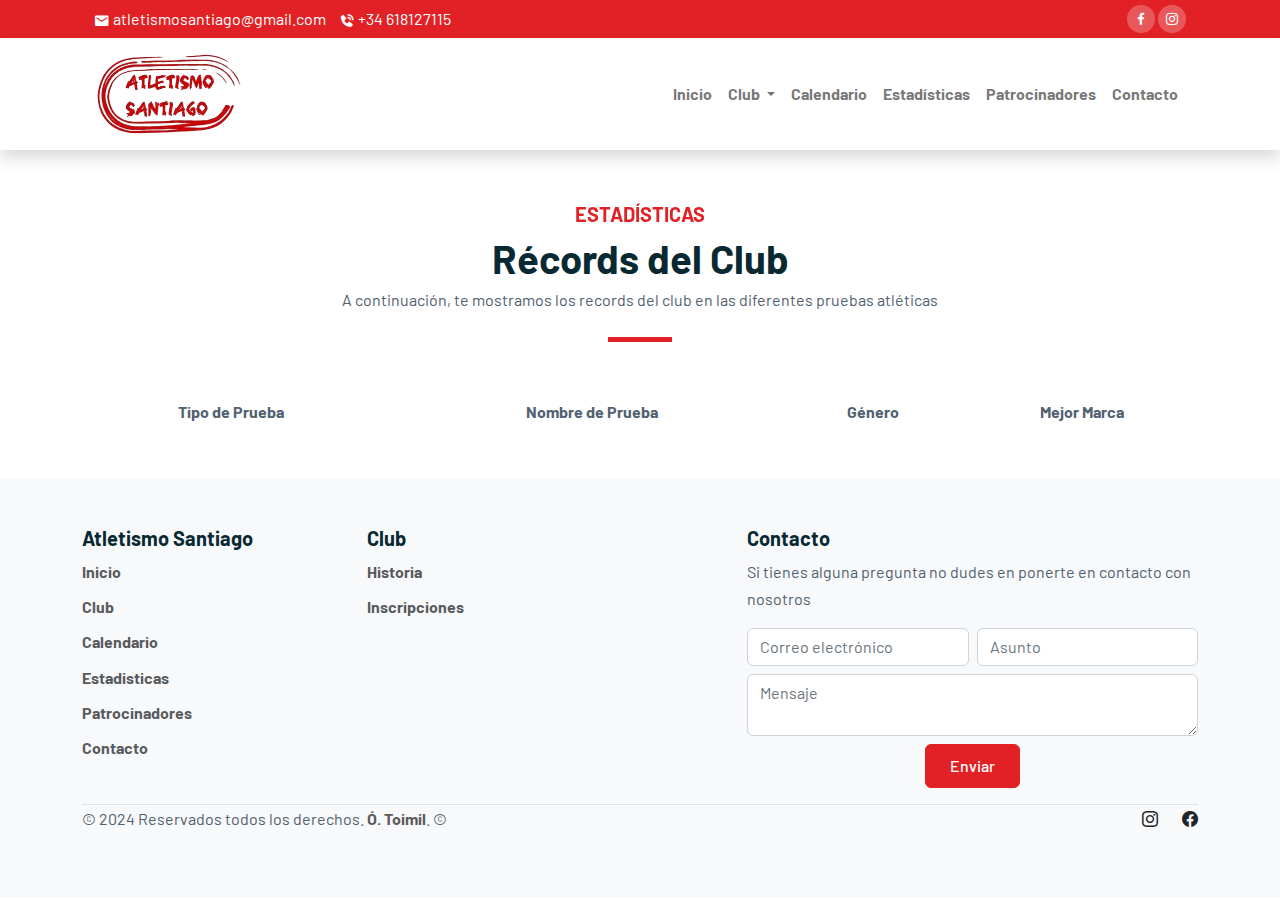
<file: estadisticas_club.html>
<!doctype html>
<html lang="es">

<head>
    <!-- Required meta tags -->
    <meta charset="utf-8">
    <meta name="viewport" content="width=device-width, initial-scale=1, shrink-to-fit=no" />
    <link rel="icon" type="image/x-icon" href="favicon.svg">

    <!-- Bootstrap CSS -->
    <link rel="stylesheet" href="css/bootstrap.min.css">
    <link rel="stylesheet" href="css/owl.carousel.min.css">
    <link rel="stylesheet" href="css/owl.theme.default.min.css">
    <link rel='stylesheet' href='css/boxicons.min.css'>
    <link rel="stylesheet" href="css/style.css">
    <link rel=”stylesheet” href=”https://cdnjs.cloudflare.com/ajax/libs/bootstrap/5.0.1/css/bootstrap.min.css” />

    <!-- Icon Font Stylesheet -->
    <link href="https://cdnjs.cloudflare.com/ajax/libs/font-awesome/5.10.0/css/all.min.css" rel="stylesheet">
    <link href="https://cdn.jsdelivr.net/npm/bootstrap-icons@1.4.1/font/bootstrap-icons.css" rel="stylesheet">

    <title>Club Atletismo Santiago</title>
    <meta name="title" content="Atletismo Santiago | Club de Atletismo de Galicia" />
    <meta name="description"
        content="Competiciones de Aire Libre, Pista Corta, Carreras Populares y Cross. Club adscrito a la Federación Gallega de Atletismo (FGA). Entrena con nosotros | Hecho por atletas para atletas." />
    <meta name="keywords" content="CAS,Club Atletismo Santiago, Atletismo Santiago, Club Atletismo, Atletismo,AtletismoSantiago,ClubAtletismoSantiago,AtletismoGalego,FederacionGalegaAtletismo,FederacionGallegaAtletismo,FGA,GaliciaAtletismo,CarreirasGalegas,AtletismoGallego,PistaCubierta,PistaCuberta,PistaAireLibre,PistaAlAireLibre,PistaCorta,PistaCurta,CampeonatoGallegoAtletismo,CrossGalicia,TrailGalicia,Galicia,AtletismoCoruna,AtletismoLugo,AtletismoOurense,AtletismoPontevedra,AtletismoVigo,CorrerEnGalicia,RunningSantiago,DeporteGallego,RunnersGalicia,AtletismoGalicia,CorrerEnCompostela,RunnersCompostela,AtletasGallegos,SantiagoRunners,GaliciaEnForma,CarreraPopularSantiago,CarreraPedestreSantiago,SantYago10k,SantYago,Corresan,ConcelloSantiago,RunGallego,AtletismoEspaña,EntrenamientoAtletismo,CorrerEsVida,AtletismoJuvenil,AtletismoFemenino,CompostelaRunnersClub,GaliciaActiva,ViveElDeporteGallego,CorrerPorSalud,EntrenamientoGallego,AtletismoPopular,RunSantiagoRun,AtletismoCoruña,GaliciaRunnersClub,RunGallegoRun,SantiagoDeporte,CarreraGallega,CorrerEnSantiagoDeCompostela,AtletismoCorredores,ClubDeportivoSantiago,RunnersVigo,GaliciaRun,EntrenamientoDeAtletismo,CorrerGallego,SantiagoRunClub,DeporteCompostela,CaminodeSantiagoRunning,AtletismoInfantil,CorrerPorGalicia,RunnersJuveniles,DeporteSantiagués,GaliciaSaludable,AtletismoViral,CorrerConPasión,SantiagoRunnersLife,GaliciaEnCarrera,AtletismoGallegoRun,RunnersCoruña,CorrerSantiagoGalicia,SantiagoRunnersCommunity,ClubAtletismoGallego,RutasDeRunningSantiago,DeporteCoruña,AtletismoCoruñés,CorrerEnGallego,SantiagoTrailRunning,RunningGallego,CarreraAtletismoSantiago,GaliciaRunnersLife,ClubAtletismoCoruña,SantiagoAtletismoActivo,CorrerEnEquipo,AtletismoConPasión,GaliciaRunAndFun,RunningSantiagoDeCompostela,AtletismoCorrerVivir,SantiagoRunnersFamily,GaliciaRunnersChallenge,CorrerEsVivirGalicia,AtletismoSantiagoRunClub,RutasDeAtletismoGallego,PistaAtletismoGalicia,CampeonatoGallegoAtletismo,CompeticionesAtletismoSantiago,PistaYCampoGalicia,SantiagoCompeticionesAtletismo,GaliciaRunnerChallenge,CampeonatoGallegoPista,AtletismoSantiagoCompetición,GaliciaRunnersChampionship,SantiagoPistaAtletismo,CampeonatoAtletismoCoruña,GaliciaTrackAndField,CompeticionesDeportivasSantiago,AtletismoGallegoChampion,CampeonatoGallegoRunning,PistaAtletismoCoruña,CompetenciasGallegasSantiago,GaliciaAtletismoChallenge,SantiagoCampeonatoAtletismo,CampeonatoGallegoRunner,AtletismoEnPistaGallega,GaliciaAthleticsChampion,SantiagoRunningCompetition,CampeonatoGallegoRunners,PistaAtletismoSantiagoGalicia,Running,Runners,Run,Correr,Corredores,ComoEmpezarACorrer,NiñosCorrer,NenosAtletismo,AtletismoSub18,AtletismoSub20,AtletismoSub23,AtletismoSub16, EscuelaAtletismo,A.D. Fogar Carballo,
A.D. Rego do Lobo,
AD Fogar Carballo – Oleiros,
ADN Runners – Telmo Peluqueros F.C.,
Agrupación Atlética Mazí,
Agrupación Viguesa de Atletismo,
Ames Atletismo SAVANTE,
Asociación de Atletismo e Deportes do Barbanza,
Asociación Deportiva Atlética do Sil – ADAS CUPA,
Asociación Deportiva CAR,
Asociación Deportiva Cerne,
Asociación Deportiva Down Hill,
Asociación Deportiva Limiactiva,
Asociación Deportiva Olimpia,
Athletics Fisioterapia San Lázaro,
Atletas de Acea de Ama,
Atlética A Silva,
Atletismo Baiona,
Aviaman Trail&Tri- Multideporte Maside,
C.A.R. Marisqueiro,
C.S.C.R. Beade,
CCA Atletismo Ría de Foz,
Centro Deportivo Vicus,
Club Atlético Bergondo,
Club Atletismo A Estrada,
Club Atletismo A Gándara,
Club Atletismo Arenteiro,
Club Atletismo Betanzos,
Club Atletismo Brión-Hyupersa Santiago,
Club Atletismo Cambados – Seguros Noval,
Club Atletismo Coruña Comarca,
Club Atletismo Cuntis,
Club Atletismo Femenino Celta,
Club Atletismo Fontes do Sar,
Club Atletismo Franciscanos Lugo,
Club Atletismo Friol,
Club Atletismo Lourenzá,
Club Atletismo Lucus – Caixa Rural Galega,
Club Atletismo Milladoiro,
Club Atletismo Millaraio,
Club Atletismo Morrazo,
Club Atletismo Narón,
Club Atletismo Negreira,
Club Atletismo Noia,
Club Atletismo O Pino,
Club Atletismo Poio,
Club Atletismo Porriño,
Club Atletismo Ría Ferrol – Concepción Arenal,
Club Atletismo Rías Baixas,
Club Atletismo Riazor Coruña,
Club Atletismo Ribadeo,
Club Atletismo Rúa,
Club Atletismo Sada,
Club Atletismo Samertolameu,
Club Atletismo San Miguel de Marín,
Club Atletismo Santiago,
Club Atletismo Sar,
Club Atletismo Tambre,
Club Atletismo Tui ACTIVAMOSTUCASA,
Club Atletismo Veteranos de Samil,
Club Atletismo Vila de Cangas,
Club Atletismo Vilalba,
Club Burgas Atletismo Ourense,
Club Carmelitas Ourense,
Club Castrelos 20:30,
Club Castro de Lobadiz,
Club Ciclismo Tríatlon Poio,
Club Ciclista Corbelo,
Club Compañía de María A Coruña,
Club de Atletismo Independiente A Estrada,
Club de Atletismo Pato Blanco de Celanova,
Club Deportivo Aurum,
Club Deportivo Biosbardo,
Club Deportivo Egovarros Viveiro,
Club Deportivo La Purísima,
Club Deportivo Pinarium,
Club Deportivo Ría de Arousa O Grove,
Club Deportivo San Paio A Estrada,
Club Deportivo Tropa do Carallo,
Club Deportivo Universidade de Vigo,
Club Ferrol Atletismo,
Club Fluvial Lugo,
Club Hércules Termaria,
Club Marineda Atlético,
Club Natación Cedeira – Muebles García,
Club Olímpico de Vedra,
Club Ourense Atletismo,
Club Polideportivo Lucense,
Club Polideportivo Maristas Lugo,
Club Triatlón Mar de Vigo,
Club Universidade de Santiago de Compostela,
Club VII Lego Querquennis,
Clube Atletismo +9 Moraña,
Clube Atletismo Boimorto,
Clube Atletismo Corredoiras,
Clube Atletismo Fene,
Clube Atletismo Serres Runners,
Clube de Atletismo Verxel Nutrición Deportiva,
Clube Deportivo Arzúa,
Clube Escola de Atletismo Deza,
Comesaña Sporting Club,
Correxallas,
El Canario,
Escola Atlética Pereiro de Aguiar – Ben Cho Shey,
Escolas Deportivas Concello de Celanova,
Escuela Atlética Lucense,
Esprintes Ourense,
Galopol Atletismo,
La Mochila del Deporte,
Lugo Running Club,
Maderas Barcia Lourenzá – Mariña Luguesa,
Maratón Nattex Barbadás,
Miler Running Club,
Moraña en ruta,
Muller en forma,
Navia Vigo Athletic Assocation,
New Balance Team,
Noitebra Fútbol Club,
Ourenrunning,
Real Club Celta Atletismo,
Runaways (Running Club for Gentlemen),
Rungalicia.com,
Running Oleiros,
Santa Uxía Atletismo,
SD Compostela Atletismo,
Sociedad Atlética Val Miñor,
Sociedad Gimnástica de Pontevedra,
Sociedade Atlética do Trega,
Sociedade Deportiva Atletismo San Miguel de Oia,
Sociedade Deportiva Barbantia Roda,
Tambre Bike&Running,
Taninos Runners Ponteareas,
Trieume As Pontes Club,
Triki Team" />
    <meta name="robots" content="index, follow" />
    <meta name="author" content="Atletismo Santiago" />

    <link rel="canonical" href="https://atletismosantiago.club/" />
</head>

<body data-bs-spy="scroll" data-bs-target=".navbar">

    <!-- TOP NAV -->
    <div class="top-nav" id="home">
        <div class="container px-4">
            <div class="row justify-content-between">
                <div class="col-auto">
                    <p> <i class='bx bxs-envelope'></i> atletismosantiago@gmail.com</p>
                    <p> <i class='bx bxs-phone-call'></i> +34 618127115</p>
                </div>
                <div class="col-auto social-icons">
                    <a href="https://www.facebook.com/clubatletismo.santiago/?locale=es_ES" aria-label="Facebook de Atletismo Santiago"><i
                            class='bx bxl-facebook'></i></a>
                    <a href="https://www.instagram.com/atletismosantiago/?hl=es" aria-label="Instagram del AtletismoSantiago"><i class='bx bxl-instagram'></i></a>
                </div>
            </div>
        </div>
    </div>



    <nav class="navbar navbar-expand-lg navbar-light bg-white sticky-top" id="barraNavegacion">
        <div class="container px-4">
            <a class="navbar-brand" href="./index.html" style="max-width: 40%">
                <img src="./img/logo.webp" alt="Club Atletismo Santiago Logo" style="max-width: 50%; height: auto;">
            </a>
            <button class="navbar-toggler navbar-toggler-right" type="button" data-bs-toggle="collapse"
                data-bs-target="#navbarNav" aria-controls="navbarNav" aria-expanded="false"
                aria-label="Toggle navigation">
                <span class="navbar-toggler-icon"></span>
            </button>
            <div class="collapse navbar-collapse" id="navbarNav">
                <ul class="navbar-nav ms-auto my-2 my-lg-0 ">
                    <li nav-item>
                        <a href="./index.html" class="nav-link">Inicio</a>
                    </li>
                    <li class="nav-item dropdown">
                        <a class="nav-link dropdown-toggle" href="./historia.html"   role="button"
                            data-toggle="dropdown" data-bs-toggle="dropdown" aria-expanded="false">
                            Club
                        </a>
                        <ul class="dropdown-menu" aria-labelledby="navbarDropdownMenuLink">
                            <li><a class="dropdown-item" href="">Historia</a></li>
                            <li><a class="dropdown-item"
                                    href="https://swimburger-cas-app-demo.web.app/forms/licencia">Licencias</a></li>
                        </ul>
                    </li>
                    <li class="nav-item">
                        <a href="./calendario.html" class="nav-link">Calendario</a>
                    </li>
                    <li class="nav-item">
                        <a href="./estadisticas_club.html" class="nav-link ">Estadísticas</a>
                    </li>
                    <li class="nav-item">
                        <a href="./patrocinadores.html" class="nav-link ">Patrocinadores</a>
                    </li>
                    <li class="nav-item">
                        <a href="./contacto.html" class="nav-link ">Contacto</a>
                    </li>

                </ul>
            </div>
        </div>

    </nav>
    <div class="container mt-5 py-1">
        <div class="container">
            <div class="text-center pb-1 wow fadeInUp" data-wow-delay="0.1s">
                <h5 class="text-primary-gradient fw-medium">ESTADÍSTICAS</h5>
                <h1 class="mb-1">Récords del Club</h1>
                <p class="mb-0">A continuación, te mostramos los records del club en las diferentes pruebas atléticas
                </p>
                <hr class="divider" />
                <br>
            </div>

        </div>

        <div class="row justify-content-center text-center d-flex align-items-center mt-0  ">
            

            <table id="tabla-marcas">
                <thead>
                    <tr>
                        <th>Tipo de Prueba</th>
                        <th>Nombre de Prueba</th>
                        <th>Género</th>
                        <th>Mejor Marca</th>

                    </tr>
                </thead>
                <tbody>
                </tbody>
            </table>

        </div>
    </div>










    <!-- Footer-->
    <footer class="bg-light py-5 mt-5">

        <div class="container">
            <div class="row">
                <div class="col-6 col-md-3 mb-3">
                    <h5>Atletismo Santiago</h5>
                    <ul class="nav flex-column">
                        <li class="nav-item mb-2"><a href="./index.html" class="nav-link p-0 text-muted">Inicio</a></li>
                        <li class="nav-item mb-2"><a href="" class="nav-link p-0 text-muted">Club</a></li>
                        <li class="nav-item mb-2"><a href="./calendario.html"
                                class="nav-link p-0 text-muted">Calendario</a></li>
                        <li class="nav-item mb-2"><a href="./estadisticas_club.html"
                                class="nav-link p-0 text-muted">Estadisticas</a></li>
                        <li class="nav-item mb-2"><a href="./patrocinadores.html"
                                class="nav-link p-0 text-muted">Patrocinadores</a></li>
                        <li class="nav-item mb-2"><a href="./contacto.html" class="nav-link p-0 text-muted">Contacto</a>
                        </li>

                    </ul>
                </div>
                <div class="col-6 col-md-3 mb-3">
                    <h5>Club</h5>
                    <ul class="nav flex-column">
                        <li class="nav-item mb-2"><a href="./historia.html" class="nav-link p-0 text-muted">Historia</a>
                        </li>

                        <li class="nav-item mb-2"><a href="https://swimburger-cas-app-demo.web.app/forms/licencia"
                                class="nav-link p-0 text-muted">Inscripciones</a></li>

                    </ul>
                </div>
                <div class="col-md-5 offset-md-1 mb-3">
                    <form>
                        <h5>Contacto</h5>
                        <p>Si tienes alguna pregunta no dudes en ponerte en contacto con nosotros</p>
                        <div class="d-flex flex-column flex-sm-row w-100 gap-2">
                            <label for="newsletter1" class="visually-hidden">Correo electrónico</label>
                            <input id="email" type="text" class="form-control" placeholder="Correo electrónico">
                            <label for="subject" class="visually-hidden">Asunto</label>
                            <input id="subject" type="text" class="form-control" placeholder="Asunto">

                        </div>
                        <div class="d-flex flex-column flex-sm-row w-100 gap-2 mt-2">
                            <label for="message" class="visually-hidden">Mensaje</label>
                            <textarea id="message" type="text" class="form-control" placeholder="Mensaje"></textarea>
                        </div>
                        <div
                            class="d-flex flex-column flex-sm-row w-100 mt-2 text-center justify-content-center align-items-center">
                            <button class="btn btn-primary" type="button" onclick="sendEmail()">Enviar</button>
                        </div>


                    </form>

                </div>
            </div>
            <div class="d-flex flex-column flex-sm-row justify-content-between border-top text-center">
                <p>&copy; 2024 Reservados todos los derechos. <a href="https://www.linkedin.com/in/%C3%B3scar-toimil-plaza/" style="color:#5e5b5b" target="_blank" rel="noopener noreferrer">Ó. Toimil</a>. &copy;</p>
            
                <ul class="list-unstyled d-flex justify-content-center justify-content-sm-end mt-3 mt-sm-0">
                    <li class="ms-4"><a class="bi bi-instagram link-dark d-none d-sm-inline" href="https://www.instagram.com/atletismosantiago/?hl=es" aria-label="Instagram de Atletismo Santiago"></a></li>
                    <li class="ms-4"><a class="bi bi-facebook link-dark d-none d-sm-inline" href="https://www.facebook.com/clubatletismo.santiago/?locale=es_ES" aria-label="Facebook de Atletismo Santiago"></a></li>
                </ul>
            </div>


        </div>
    </footer>





    <script src="js/jquery.min.js"></script>
    <script src="js/popper.min.js"></script>
    <script src="js/bootstrap.bundle.min.js"></script>
    <script src="js/owl.carousel.min.js"></script>
    <script src="js/app.js"></script>
    <script src="js/tooltip.min.js"></script>

    <script>
        // URL del JSON de datos
        var url = 'https://www.atletismosantiago.club/data/records_del_club.json';

        // ... (código de inicio del fetch)

        fetch(url)
            .then(response => response.json())
            .then(data => {             
                var tabla = document.getElementById('tabla-marcas').getElementsByTagName('tbody')[0];

                for (var tipoPrueba in data) {
                    for (var nombrePrueba in data[tipoPrueba]) {
                        for (var genero in data[tipoPrueba][nombrePrueba]) {
                            var marcaData = data[tipoPrueba][nombrePrueba][genero];
                            var mejorMarca = marcaData["Mejor Marca"];
                            var atleta = marcaData["Atleta"];
                            var lugar = marcaData["Lugar"];
                            var fecha = marcaData["Fecha"];

                            var fila = tabla.insertRow();

                            var celdaTipoPrueba = fila.insertCell();
                            var celdaNombrePrueba = fila.insertCell();
                            var celdaGenero = fila.insertCell();
                            var celdaMejorMarca = fila.insertCell();

                            celdaTipoPrueba.innerHTML = tipoPrueba;
                            celdaNombrePrueba.innerHTML = nombrePrueba;
                            celdaGenero.innerHTML = genero;
                            celdaMejorMarca.innerHTML = mejorMarca;

                            // Agregar eventos de hover y clic a cada celda
                            agregarEventos(celdaTipoPrueba, tipoPrueba, nombrePrueba, genero, mejorMarca, atleta, lugar, fecha);
                            agregarEventos(celdaNombrePrueba, tipoPrueba, nombrePrueba, genero, mejorMarca, atleta, lugar, fecha);
                            agregarEventos(celdaGenero, tipoPrueba, nombrePrueba, genero, mejorMarca, atleta, lugar, fecha);
                            agregarEventos(celdaMejorMarca, tipoPrueba, nombrePrueba, genero, mejorMarca, atleta, lugar, fecha);

                        }
                    }
                }
            })
            .catch(error => console.error('Error al cargar los datos:', error));

        function agregarEventos(elemento, tipoPrueba, nombrePrueba, genero, mejorMarca, atleta, lugar, fecha) {
            tooltip_en_pantalla = false;
            elemento.addEventListener('mouseenter', function () {
                mostrarTooltip(this, tipoPrueba, nombrePrueba, genero, mejorMarca, atleta, lugar, fecha);
            });

            elemento.addEventListener('mouseleave', function () {
                ocultarTooltip(this);
            });

            elemento.addEventListener('click', function () {

                if (tooltip_en_pantalla) {
                    $('.tooltip.bs-tooltip-auto.fade.show').remove();
                    tooltip_en_pantalla = false;
                }

                activeTooltip = mostrarTooltip(this, tipoPrueba, nombrePrueba, genero, mejorMarca, atleta, lugar, fecha);
                tooltip_en_pantalla = true;
            });
        }

        function mostrarTooltip(elemento, tipoPrueba, nombrePrueba, genero, mejorMarca, atleta, lugar, fecha) {
            var tooltipContent = `Tipo de Prueba: ${tipoPrueba}<br>
                         Nombre de Prueba: ${nombrePrueba}<br>
                         Género: ${genero}<br>
                         Mejor Marca: ${mejorMarca}<br>
                         Atleta: ${atleta}<br>
                         Lugar: ${lugar}<br>
                         Fecha: ${fecha}`;

            // Mostrar el tooltip utilizando Bootstrap
            var tooltip = new bootstrap.Tooltip(elemento, {
                title: tooltipContent,
                placement: 'top',
                html: true,
                trigger: 'manual'
            });

            tooltip.show();
        }

        function ocultarTooltip(elemento) {
            // Ocultar el tooltip cuando se deja de hacer hover
            var tooltip = bootstrap.Tooltip.getInstance(elemento);
            if (tooltip) {
                tooltip.hide();
            }
        }

    </script>
</body>

</html>
</file>
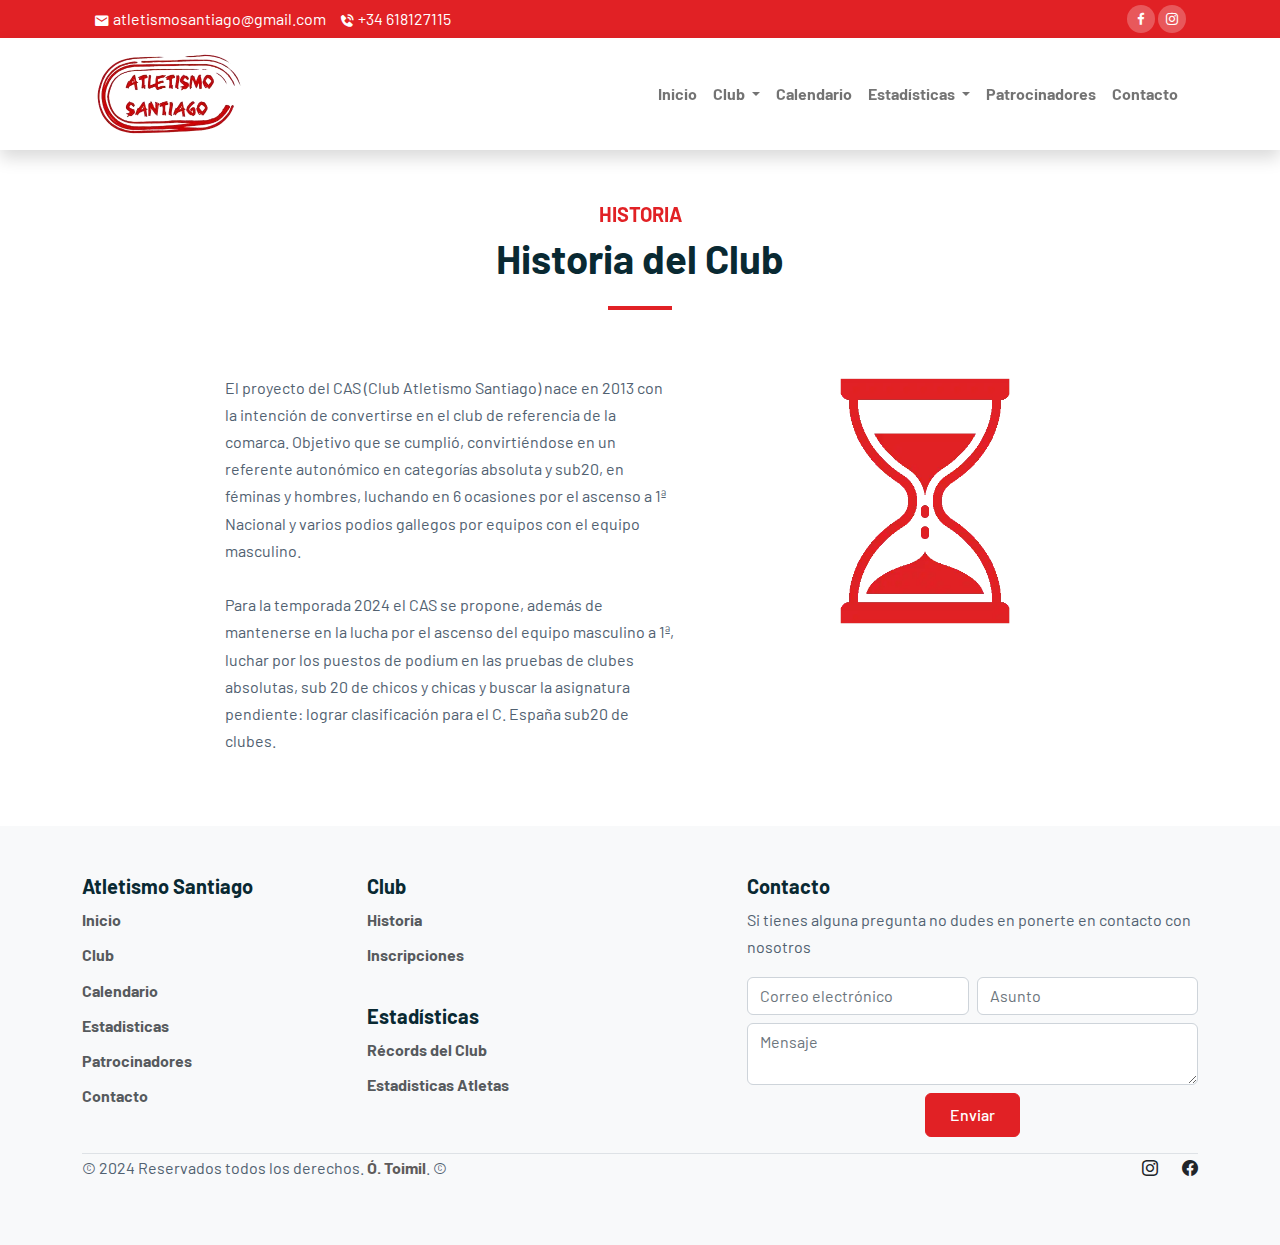
<file: historia.html>
<!doctype html>
<html lang="es">

<head>
    <!-- Required meta tags -->
    <meta charset="utf-8">
    <meta name="viewport" content="width=device-width, initial-scale=1, shrink-to-fit=no" />
    <link rel="icon" type="image/x-icon" href="favicon.svg">

    <!-- Bootstrap CSS -->
    <link rel="stylesheet" href="css/bootstrap.min.css">
    <link rel="stylesheet" href="css/owl.carousel.min.css">
    <link rel="stylesheet" href="css/owl.theme.default.min.css">
    <link rel='stylesheet' href='css/boxicons.min.css'>
    <link rel="stylesheet" href="css/style.css">
    <link rel=”stylesheet” href=”https://cdnjs.cloudflare.com/ajax/libs/bootstrap/5.0.1/css/bootstrap.min.css” />

    <!-- Icon Font Stylesheet -->
    <link href="https://cdnjs.cloudflare.com/ajax/libs/font-awesome/5.10.0/css/all.min.css" rel="stylesheet">
    <link href="https://cdn.jsdelivr.net/npm/bootstrap-icons@1.4.1/font/bootstrap-icons.css" rel="stylesheet">

    <title>Club Atletismo Santiago</title>
    <meta name="title" content="Atletismo Santiago | Club de Atletismo de Galicia" />
    <meta name="description"
        content="Competiciones de Aire Libre, Pista Corta, Carreras Populares y Cross. Club adscrito a la Federación Gallega de Atletismo (FGA). Entrena con nosotros | Hecho por atletas para atletas." />
    <meta name="keywords" content="CAS,Club Atletismo Santiago, Atletismo Santiago, Club Atletismo, Atletismo,AtletismoSantiago,ClubAtletismoSantiago,AtletismoGalego,FederacionGalegaAtletismo,FederacionGallegaAtletismo,FGA,GaliciaAtletismo,CarreirasGalegas,AtletismoGallego,PistaCubierta,PistaCuberta,PistaAireLibre,PistaAlAireLibre,PistaCorta,PistaCurta,CampeonatoGallegoAtletismo,CrossGalicia,TrailGalicia,Galicia,AtletismoCoruna,AtletismoLugo,AtletismoOurense,AtletismoPontevedra,AtletismoVigo,CorrerEnGalicia,RunningSantiago,DeporteGallego,RunnersGalicia,AtletismoGalicia,CorrerEnCompostela,RunnersCompostela,AtletasGallegos,SantiagoRunners,GaliciaEnForma,CarreraPopularSantiago,CarreraPedestreSantiago,SantYago10k,SantYago,Corresan,ConcelloSantiago,RunGallego,AtletismoEspaña,EntrenamientoAtletismo,CorrerEsVida,AtletismoJuvenil,AtletismoFemenino,CompostelaRunnersClub,GaliciaActiva,ViveElDeporteGallego,CorrerPorSalud,EntrenamientoGallego,AtletismoPopular,RunSantiagoRun,AtletismoCoruña,GaliciaRunnersClub,RunGallegoRun,SantiagoDeporte,CarreraGallega,CorrerEnSantiagoDeCompostela,AtletismoCorredores,ClubDeportivoSantiago,RunnersVigo,GaliciaRun,EntrenamientoDeAtletismo,CorrerGallego,SantiagoRunClub,DeporteCompostela,CaminodeSantiagoRunning,AtletismoInfantil,CorrerPorGalicia,RunnersJuveniles,DeporteSantiagués,GaliciaSaludable,AtletismoViral,CorrerConPasión,SantiagoRunnersLife,GaliciaEnCarrera,AtletismoGallegoRun,RunnersCoruña,CorrerSantiagoGalicia,SantiagoRunnersCommunity,ClubAtletismoGallego,RutasDeRunningSantiago,DeporteCoruña,AtletismoCoruñés,CorrerEnGallego,SantiagoTrailRunning,RunningGallego,CarreraAtletismoSantiago,GaliciaRunnersLife,ClubAtletismoCoruña,SantiagoAtletismoActivo,CorrerEnEquipo,AtletismoConPasión,GaliciaRunAndFun,RunningSantiagoDeCompostela,AtletismoCorrerVivir,SantiagoRunnersFamily,GaliciaRunnersChallenge,CorrerEsVivirGalicia,AtletismoSantiagoRunClub,RutasDeAtletismoGallego,PistaAtletismoGalicia,CampeonatoGallegoAtletismo,CompeticionesAtletismoSantiago,PistaYCampoGalicia,SantiagoCompeticionesAtletismo,GaliciaRunnerChallenge,CampeonatoGallegoPista,AtletismoSantiagoCompetición,GaliciaRunnersChampionship,SantiagoPistaAtletismo,CampeonatoAtletismoCoruña,GaliciaTrackAndField,CompeticionesDeportivasSantiago,AtletismoGallegoChampion,CampeonatoGallegoRunning,PistaAtletismoCoruña,CompetenciasGallegasSantiago,GaliciaAtletismoChallenge,SantiagoCampeonatoAtletismo,CampeonatoGallegoRunner,AtletismoEnPistaGallega,GaliciaAthleticsChampion,SantiagoRunningCompetition,CampeonatoGallegoRunners,PistaAtletismoSantiagoGalicia,Running,Runners,Run,Correr,Corredores,ComoEmpezarACorrer,NiñosCorrer,NenosAtletismo,AtletismoSub18,AtletismoSub20,AtletismoSub23,AtletismoSub16, EscuelaAtletismo,A.D. Fogar Carballo,
A.D. Rego do Lobo,
AD Fogar Carballo – Oleiros,
ADN Runners – Telmo Peluqueros F.C.,
Agrupación Atlética Mazí,
Agrupación Viguesa de Atletismo,
Ames Atletismo SAVANTE,
Asociación de Atletismo e Deportes do Barbanza,
Asociación Deportiva Atlética do Sil – ADAS CUPA,
Asociación Deportiva CAR,
Asociación Deportiva Cerne,
Asociación Deportiva Down Hill,
Asociación Deportiva Limiactiva,
Asociación Deportiva Olimpia,
Athletics Fisioterapia San Lázaro,
Atletas de Acea de Ama,
Atlética A Silva,
Atletismo Baiona,
Aviaman Trail&Tri- Multideporte Maside,
C.A.R. Marisqueiro,
C.S.C.R. Beade,
CCA Atletismo Ría de Foz,
Centro Deportivo Vicus,
Club Atlético Bergondo,
Club Atletismo A Estrada,
Club Atletismo A Gándara,
Club Atletismo Arenteiro,
Club Atletismo Betanzos,
Club Atletismo Brión-Hyupersa Santiago,
Club Atletismo Cambados – Seguros Noval,
Club Atletismo Coruña Comarca,
Club Atletismo Cuntis,
Club Atletismo Femenino Celta,
Club Atletismo Fontes do Sar,
Club Atletismo Franciscanos Lugo,
Club Atletismo Friol,
Club Atletismo Lourenzá,
Club Atletismo Lucus – Caixa Rural Galega,
Club Atletismo Milladoiro,
Club Atletismo Millaraio,
Club Atletismo Morrazo,
Club Atletismo Narón,
Club Atletismo Negreira,
Club Atletismo Noia,
Club Atletismo O Pino,
Club Atletismo Poio,
Club Atletismo Porriño,
Club Atletismo Ría Ferrol – Concepción Arenal,
Club Atletismo Rías Baixas,
Club Atletismo Riazor Coruña,
Club Atletismo Ribadeo,
Club Atletismo Rúa,
Club Atletismo Sada,
Club Atletismo Samertolameu,
Club Atletismo San Miguel de Marín,
Club Atletismo Santiago,
Club Atletismo Sar,
Club Atletismo Tambre,
Club Atletismo Tui ACTIVAMOSTUCASA,
Club Atletismo Veteranos de Samil,
Club Atletismo Vila de Cangas,
Club Atletismo Vilalba,
Club Burgas Atletismo Ourense,
Club Carmelitas Ourense,
Club Castrelos 20:30,
Club Castro de Lobadiz,
Club Ciclismo Tríatlon Poio,
Club Ciclista Corbelo,
Club Compañía de María A Coruña,
Club de Atletismo Independiente A Estrada,
Club de Atletismo Pato Blanco de Celanova,
Club Deportivo Aurum,
Club Deportivo Biosbardo,
Club Deportivo Egovarros Viveiro,
Club Deportivo La Purísima,
Club Deportivo Pinarium,
Club Deportivo Ría de Arousa O Grove,
Club Deportivo San Paio A Estrada,
Club Deportivo Tropa do Carallo,
Club Deportivo Universidade de Vigo,
Club Ferrol Atletismo,
Club Fluvial Lugo,
Club Hércules Termaria,
Club Marineda Atlético,
Club Natación Cedeira – Muebles García,
Club Olímpico de Vedra,
Club Ourense Atletismo,
Club Polideportivo Lucense,
Club Polideportivo Maristas Lugo,
Club Triatlón Mar de Vigo,
Club Universidade de Santiago de Compostela,
Club VII Lego Querquennis,
Clube Atletismo +9 Moraña,
Clube Atletismo Boimorto,
Clube Atletismo Corredoiras,
Clube Atletismo Fene,
Clube Atletismo Serres Runners,
Clube de Atletismo Verxel Nutrición Deportiva,
Clube Deportivo Arzúa,
Clube Escola de Atletismo Deza,
Comesaña Sporting Club,
Correxallas,
El Canario,
Escola Atlética Pereiro de Aguiar – Ben Cho Shey,
Escolas Deportivas Concello de Celanova,
Escuela Atlética Lucense,
Esprintes Ourense,
Galopol Atletismo,
La Mochila del Deporte,
Lugo Running Club,
Maderas Barcia Lourenzá – Mariña Luguesa,
Maratón Nattex Barbadás,
Miler Running Club,
Moraña en ruta,
Muller en forma,
Navia Vigo Athletic Assocation,
New Balance Team,
Noitebra Fútbol Club,
Ourenrunning,
Real Club Celta Atletismo,
Runaways (Running Club for Gentlemen),
Rungalicia.com,
Running Oleiros,
Santa Uxía Atletismo,
SD Compostela Atletismo,
Sociedad Atlética Val Miñor,
Sociedad Gimnástica de Pontevedra,
Sociedade Atlética do Trega,
Sociedade Deportiva Atletismo San Miguel de Oia,
Sociedade Deportiva Barbantia Roda,
Tambre Bike&Running,
Taninos Runners Ponteareas,
Trieume As Pontes Club,
Triki Team" />
    <meta name="robots" content="index, follow" />
    <meta name="author" content="Atletismo Santiago" />

    <link rel="canonical" href="https://atletismosantiago.club/" />
</head>

<body data-bs-spy="scroll" data-bs-target=".navbar">

    <!-- TOP NAV -->
    <div class="top-nav" id="home">
        <div class="container px-4">
            <div class="row justify-content-between">
                <div class="col-auto">
                    <p> <i class='bx bxs-envelope'></i> atletismosantiago@gmail.com</p>
                    <p> <i class='bx bxs-phone-call'></i> +34 618127115</p>
                </div>
                <div class="col-auto social-icons">
                    <a href="https://www.facebook.com/clubatletismo.santiago/?locale=es_ES" aria-label="Facebook de Atletismo Santiago"><i
                            class='bx bxl-facebook'></i></a>
                    <a href="https://www.instagram.com/atletismosantiago/?hl=es" aria-label="Instagram del AtletismoSantiago"><i class='bx bxl-instagram'></i></a>
                </div>
            </div>
        </div>
    </div>



    <nav class="navbar navbar-expand-lg navbar-light bg-white sticky-top" id="barraNavegacion">
        <div class="container px-4">
            <a class="navbar-brand" href="./index.html" style="max-width: 40%">
                <img src="./img/logo.webp" alt="Club Atletismo Santiago Logo" style="max-width: 50%; height: auto;">
            </a>
            <button class="navbar-toggler navbar-toggler-right" type="button" data-bs-toggle="collapse"
                data-bs-target="#navbarNav" aria-controls="navbarNav" aria-expanded="false"
                aria-label="Toggle navigation">
                <span class="navbar-toggler-icon"></span>
            </button>
            <div class="collapse navbar-collapse" id="navbarNav">
                <ul class="navbar-nav ms-auto my-2 my-lg-0 ">
                    <li nav-item>
                        <a href="./index.html" class="nav-link">Inicio</a>
                    </li>
                    <li class="nav-item dropdown">
                        <a class="nav-link dropdown-toggle" href=""   role="button"
                            data-toggle="dropdown" data-bs-toggle="dropdown" aria-expanded="false">
                            Club
                        </a>
                        <ul class="dropdown-menu" aria-labelledby="navbarDropdownMenuLink">
                            <li><a class="dropdown-item" href="./historia.html">Historia</a></li>
                            <li><a class="dropdown-item" href="https://swimburger-cas-app-demo.web.app/forms/licencia">Licencias</a></li>
                        </ul>
                    </li>
                    <li class="nav-item">
                        <a href="./calendario.html" class="nav-link">Calendario</a>
                    </li>
                    <li class="nav-item dropdown">
                        <a class="nav-link dropdown-toggle" href=""   role="button"
                            data-toggle="dropdown" data-bs-toggle="dropdown" aria-expanded="false">
                            Estadísticas                            
                        </a>
                        <ul class="dropdown-menu" aria-labelledby="navbarDropdownMenuLink">
                            <li><a class="dropdown-item" href="./records_club.html">Récords del Club</a></li>
                            <li><a class="dropdown-item" href="./estadisticas_atleta.html">Estadísticas Atletas</a></li>
                        </ul>
                    </li>
                    <li class="nav-item">
                        <a href="./patrocinadores.html" class="nav-link ">Patrocinadores</a>
                    </li>
                    <li class="nav-item">
                        <a href="./contacto.html" class="nav-link ">Contacto</a>
                    </li>

                </ul>
            </div>
        </div>

    </nav>
    <div class="container mt-5 py-1">
        <div class="container">
            <div class="text-center pb-0 wow fadeInUp" data-wow-delay="0.1s">
                <h5 class="text-primary-gradient fw-medium">HISTORIA</h5>
                <h1 class="mb-1">Historia del Club</h1>
                <hr class="divider" />
                <br>
            </div>            
        </div>
    </div>
    <div class="container">
        <div class="row justify-content-center">
            <div class="col-lg-1 "></div>
            <div class="col-lg-5  py-2">
                <p>
                    El proyecto del CAS (Club Atletismo Santiago) nace en 2013 con la intención de convertirse en el club de referencia de la comarca. Objetivo que se cumplió, convirtiéndose en un referente autonómico en categorías absoluta y sub20, en féminas y hombres, luchando en 6 ocasiones por el ascenso a 1ª Nacional y varios podios gallegos por equipos con el equipo masculino.
                    <br><br>
                    Para la temporada 2024 el CAS se propone, además de mantenerse en la lucha por el ascenso del equipo masculino a 1ª, luchar por los puestos de podium en las pruebas de clubes absolutas, sub 20 de chicos y chicas y buscar la asignatura pendiente: lograr clasificación para el C. España sub20 de clubes.                                    
                    </p>
                
            </div>

            <div class="col-lg-5 flex align-items-center justify-content-center text-center">
                <img src="img/reloj-de-arena.webp" style="width: 60%;" class="img-fluid" alt="Reloj de arena">
            </div>
        </div>
    </div>




    




    <footer class="bg-light py-5 mt-5">

        <div class="container">
            <div class="row">
                <div class="col-6 col-md-3 mb-3">
                    <h5>Atletismo Santiago</h5>
                    <ul class="nav flex-column">
                        <li class="nav-item mb-2"><a href="./index.html" class="nav-link p-0 text-muted">Inicio</a></li>
                        <li class="nav-item mb-2"><a href="" class="nav-link p-0 text-muted">Club</a></li>
                        <li class="nav-item mb-2"><a href="./calendario.html" class="nav-link p-0 text-muted">Calendario</a></li>
                        <li class="nav-item mb-2"><a href="" class="nav-link p-0 text-muted">Estadisticas</a></li>
                        <li class="nav-item mb-2"><a href="./patrocinadores.html" class="nav-link p-0 text-muted">Patrocinadores</a></li>
                        <li class="nav-item mb-2"><a href="./contacto.html" class="nav-link p-0 text-muted">Contacto</a></li>

                    </ul>
                </div>
                <div class="col-6 col-md-3 mb-3">
                    <h5>Club</h5>
                    <ul class="nav flex-column">
                        <li class="nav-item mb-2"><a href="./historia.html" class="nav-link p-0 text-muted">Historia</a></li>

                        <li class="nav-item mb-2"><a href="https://swimburger-cas-app-demo.web.app/forms/licencia" class="nav-link p-0 text-muted">Inscripciones</a></li>

                    </ul>
                    <br>
                    <h5>Estadísticas</h5>
                    <ul class="nav flex-column">
                        <li class="nav-item mb-2"><a href="./records_club.html" class="nav-link p-0 text-muted">Récords del Club</a></li>

                        <li class="nav-item mb-2"><a href="./estadisticas_atleta.html" class="nav-link p-0 text-muted">Estadisticas Atletas</a></li>

                    </ul>
                </div>
                <div class="col-md-5 offset-md-1 mb-3">
                    <form>
                        <h5>Contacto</h5>
                        <p>Si tienes alguna pregunta no dudes en ponerte en contacto con nosotros</p>
                        <div class="d-flex flex-column flex-sm-row w-100 gap-2">
                            <label for="newsletter1" class="visually-hidden">Correo electrónico</label>
                            <input id="email" type="text" class="form-control" placeholder="Correo electrónico">
                            <label for="subject" class="visually-hidden">Asunto</label>
                            <input id="subject" type="text" class="form-control" placeholder="Asunto">

                        </div>
                        <div class="d-flex flex-column flex-sm-row w-100 gap-2 mt-2">
                            <label for="message" class="visually-hidden">Mensaje</label>
                            <textarea id="message" type="text" class="form-control" placeholder="Mensaje"></textarea>
                        </div>
                        <div
                            class="d-flex flex-column flex-sm-row w-100 mt-2 text-center justify-content-center align-items-center">
                            <button class="btn btn-primary" type="button" onclick="sendEmail()">Enviar</button>
                        </div>


                    </form>

                </div>
            </div>
            <div class="d-flex flex-column flex-sm-row justify-content-between border-top text-center">
                <p>&copy; 2024 Reservados todos los derechos. <a href="https://www.linkedin.com/in/%C3%B3scar-toimil-plaza/" style="color:#5e5b5b" target="_blank" rel="noopener noreferrer">Ó. Toimil</a>. &copy;</p>
            
                <ul class="list-unstyled d-flex justify-content-center justify-content-sm-end mt-3 mt-sm-0">
                    <li class="ms-4"><a class="bi bi-instagram link-dark d-none d-sm-inline" href="https://www.instagram.com/atletismosantiago/?hl=es" aria-label="Instagram de Atletismo Santiago"></a></li>
                    <li class="ms-4"><a class="bi bi-facebook link-dark d-none d-sm-inline" href="https://www.facebook.com/clubatletismo.santiago/?locale=es_ES" aria-label="Facebook de Atletismo Santiago"></a></li>
                </ul>
            </div>


        </div>
    </footer>



    <script src="js/jquery.min.js"></script>
    <script src="js/bootstrap.bundle.min.js"></script>
    <!-- <script src="https://cdn.jsdelivr.net/npm/jquery@3.5.1/dist/jquery.slim.min.js"></script>
    <script src="https://cdn.jsdelivr.net/npm/popper.js@1.16.1/dist/umd/popper.min.js"></script>
    <script src="https://cdn.jsdelivr.net/npm/bootstrap@4.6.1/dist/js/bootstrap.min.js"></script> -->
    <script src="js/app.js"></script>
</body>

</html>
</file>
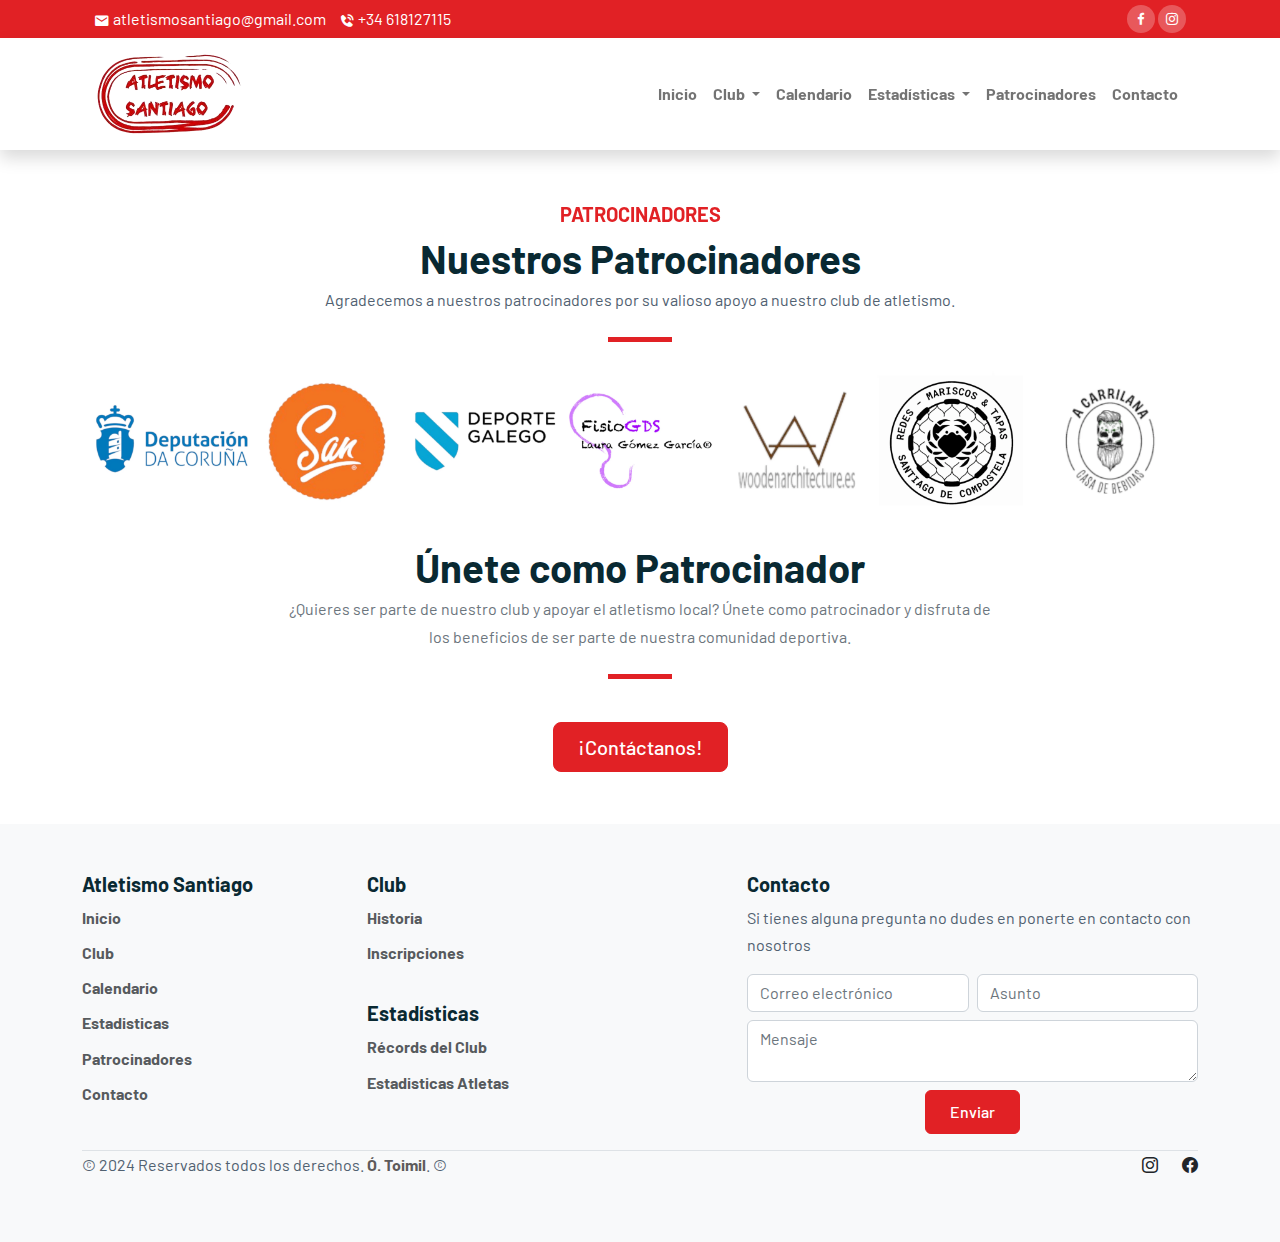
<file: patrocinadores.html>
<!doctype html>
<html lang="es">

<head>
    <!-- Required meta tags -->
    <meta charset="utf-8">
    <meta name="viewport" content="width=device-width, initial-scale=1, shrink-to-fit=no" />
    <link rel="icon" type="image/x-icon" href="favicon.svg">

    <!-- Bootstrap CSS -->
    <link rel="stylesheet" href="css/bootstrap.min.css">
    <link rel="stylesheet" href="css/owl.carousel.min.css">
    <link rel="stylesheet" href="css/owl.theme.default.min.css">
    <link rel='stylesheet' href='css/boxicons.min.css'>
    <link rel="stylesheet" href="css/style.css">
    <link rel=”stylesheet” href=”https://cdnjs.cloudflare.com/ajax/libs/bootstrap/5.0.1/css/bootstrap.min.css” />

    <!-- Icon Font Stylesheet -->
    <link href="https://cdnjs.cloudflare.com/ajax/libs/font-awesome/5.10.0/css/all.min.css" rel="stylesheet">
    <link href="https://cdn.jsdelivr.net/npm/bootstrap-icons@1.4.1/font/bootstrap-icons.css" rel="stylesheet">

    <title>Club Atletismo Santiago</title>
    <meta name="title" content="Atletismo Santiago | Club de Atletismo de Galicia" />
    <meta name="description"
        content="Competiciones de Aire Libre, Pista Corta, Carreras Populares y Cross. Club adscrito a la Federación Gallega de Atletismo (FGA). Entrena con nosotros | Hecho por atletas para atletas." />
    <meta name="keywords" content="CAS,Club Atletismo Santiago, Atletismo Santiago, Club Atletismo, Atletismo,AtletismoSantiago,ClubAtletismoSantiago,AtletismoGalego,FederacionGalegaAtletismo,FederacionGallegaAtletismo,FGA,GaliciaAtletismo,CarreirasGalegas,AtletismoGallego,PistaCubierta,PistaCuberta,PistaAireLibre,PistaAlAireLibre,PistaCorta,PistaCurta,CampeonatoGallegoAtletismo,CrossGalicia,TrailGalicia,Galicia,AtletismoCoruna,AtletismoLugo,AtletismoOurense,AtletismoPontevedra,AtletismoVigo,CorrerEnGalicia,RunningSantiago,DeporteGallego,RunnersGalicia,AtletismoGalicia,CorrerEnCompostela,RunnersCompostela,AtletasGallegos,SantiagoRunners,GaliciaEnForma,CarreraPopularSantiago,CarreraPedestreSantiago,SantYago10k,SantYago,Corresan,ConcelloSantiago,RunGallego,AtletismoEspaña,EntrenamientoAtletismo,CorrerEsVida,AtletismoJuvenil,AtletismoFemenino,CompostelaRunnersClub,GaliciaActiva,ViveElDeporteGallego,CorrerPorSalud,EntrenamientoGallego,AtletismoPopular,RunSantiagoRun,AtletismoCoruña,GaliciaRunnersClub,RunGallegoRun,SantiagoDeporte,CarreraGallega,CorrerEnSantiagoDeCompostela,AtletismoCorredores,ClubDeportivoSantiago,RunnersVigo,GaliciaRun,EntrenamientoDeAtletismo,CorrerGallego,SantiagoRunClub,DeporteCompostela,CaminodeSantiagoRunning,AtletismoInfantil,CorrerPorGalicia,RunnersJuveniles,DeporteSantiagués,GaliciaSaludable,AtletismoViral,CorrerConPasión,SantiagoRunnersLife,GaliciaEnCarrera,AtletismoGallegoRun,RunnersCoruña,CorrerSantiagoGalicia,SantiagoRunnersCommunity,ClubAtletismoGallego,RutasDeRunningSantiago,DeporteCoruña,AtletismoCoruñés,CorrerEnGallego,SantiagoTrailRunning,RunningGallego,CarreraAtletismoSantiago,GaliciaRunnersLife,ClubAtletismoCoruña,SantiagoAtletismoActivo,CorrerEnEquipo,AtletismoConPasión,GaliciaRunAndFun,RunningSantiagoDeCompostela,AtletismoCorrerVivir,SantiagoRunnersFamily,GaliciaRunnersChallenge,CorrerEsVivirGalicia,AtletismoSantiagoRunClub,RutasDeAtletismoGallego,PistaAtletismoGalicia,CampeonatoGallegoAtletismo,CompeticionesAtletismoSantiago,PistaYCampoGalicia,SantiagoCompeticionesAtletismo,GaliciaRunnerChallenge,CampeonatoGallegoPista,AtletismoSantiagoCompetición,GaliciaRunnersChampionship,SantiagoPistaAtletismo,CampeonatoAtletismoCoruña,GaliciaTrackAndField,CompeticionesDeportivasSantiago,AtletismoGallegoChampion,CampeonatoGallegoRunning,PistaAtletismoCoruña,CompetenciasGallegasSantiago,GaliciaAtletismoChallenge,SantiagoCampeonatoAtletismo,CampeonatoGallegoRunner,AtletismoEnPistaGallega,GaliciaAthleticsChampion,SantiagoRunningCompetition,CampeonatoGallegoRunners,PistaAtletismoSantiagoGalicia,Running,Runners,Run,Correr,Corredores,ComoEmpezarACorrer,NiñosCorrer,NenosAtletismo,AtletismoSub18,AtletismoSub20,AtletismoSub23,AtletismoSub16, EscuelaAtletismo,A.D. Fogar Carballo,
A.D. Rego do Lobo,
AD Fogar Carballo – Oleiros,
ADN Runners – Telmo Peluqueros F.C.,
Agrupación Atlética Mazí,
Agrupación Viguesa de Atletismo,
Ames Atletismo SAVANTE,
Asociación de Atletismo e Deportes do Barbanza,
Asociación Deportiva Atlética do Sil – ADAS CUPA,
Asociación Deportiva CAR,
Asociación Deportiva Cerne,
Asociación Deportiva Down Hill,
Asociación Deportiva Limiactiva,
Asociación Deportiva Olimpia,
Athletics Fisioterapia San Lázaro,
Atletas de Acea de Ama,
Atlética A Silva,
Atletismo Baiona,
Aviaman Trail&Tri- Multideporte Maside,
C.A.R. Marisqueiro,
C.S.C.R. Beade,
CCA Atletismo Ría de Foz,
Centro Deportivo Vicus,
Club Atlético Bergondo,
Club Atletismo A Estrada,
Club Atletismo A Gándara,
Club Atletismo Arenteiro,
Club Atletismo Betanzos,
Club Atletismo Brión-Hyupersa Santiago,
Club Atletismo Cambados – Seguros Noval,
Club Atletismo Coruña Comarca,
Club Atletismo Cuntis,
Club Atletismo Femenino Celta,
Club Atletismo Fontes do Sar,
Club Atletismo Franciscanos Lugo,
Club Atletismo Friol,
Club Atletismo Lourenzá,
Club Atletismo Lucus – Caixa Rural Galega,
Club Atletismo Milladoiro,
Club Atletismo Millaraio,
Club Atletismo Morrazo,
Club Atletismo Narón,
Club Atletismo Negreira,
Club Atletismo Noia,
Club Atletismo O Pino,
Club Atletismo Poio,
Club Atletismo Porriño,
Club Atletismo Ría Ferrol – Concepción Arenal,
Club Atletismo Rías Baixas,
Club Atletismo Riazor Coruña,
Club Atletismo Ribadeo,
Club Atletismo Rúa,
Club Atletismo Sada,
Club Atletismo Samertolameu,
Club Atletismo San Miguel de Marín,
Club Atletismo Santiago,
Club Atletismo Sar,
Club Atletismo Tambre,
Club Atletismo Tui ACTIVAMOSTUCASA,
Club Atletismo Veteranos de Samil,
Club Atletismo Vila de Cangas,
Club Atletismo Vilalba,
Club Burgas Atletismo Ourense,
Club Carmelitas Ourense,
Club Castrelos 20:30,
Club Castro de Lobadiz,
Club Ciclismo Tríatlon Poio,
Club Ciclista Corbelo,
Club Compañía de María A Coruña,
Club de Atletismo Independiente A Estrada,
Club de Atletismo Pato Blanco de Celanova,
Club Deportivo Aurum,
Club Deportivo Biosbardo,
Club Deportivo Egovarros Viveiro,
Club Deportivo La Purísima,
Club Deportivo Pinarium,
Club Deportivo Ría de Arousa O Grove,
Club Deportivo San Paio A Estrada,
Club Deportivo Tropa do Carallo,
Club Deportivo Universidade de Vigo,
Club Ferrol Atletismo,
Club Fluvial Lugo,
Club Hércules Termaria,
Club Marineda Atlético,
Club Natación Cedeira – Muebles García,
Club Olímpico de Vedra,
Club Ourense Atletismo,
Club Polideportivo Lucense,
Club Polideportivo Maristas Lugo,
Club Triatlón Mar de Vigo,
Club Universidade de Santiago de Compostela,
Club VII Lego Querquennis,
Clube Atletismo +9 Moraña,
Clube Atletismo Boimorto,
Clube Atletismo Corredoiras,
Clube Atletismo Fene,
Clube Atletismo Serres Runners,
Clube de Atletismo Verxel Nutrición Deportiva,
Clube Deportivo Arzúa,
Clube Escola de Atletismo Deza,
Comesaña Sporting Club,
Correxallas,
El Canario,
Escola Atlética Pereiro de Aguiar – Ben Cho Shey,
Escolas Deportivas Concello de Celanova,
Escuela Atlética Lucense,
Esprintes Ourense,
Galopol Atletismo,
La Mochila del Deporte,
Lugo Running Club,
Maderas Barcia Lourenzá – Mariña Luguesa,
Maratón Nattex Barbadás,
Miler Running Club,
Moraña en ruta,
Muller en forma,
Navia Vigo Athletic Assocation,
New Balance Team,
Noitebra Fútbol Club,
Ourenrunning,
Real Club Celta Atletismo,
Runaways (Running Club for Gentlemen),
Rungalicia.com,
Running Oleiros,
Santa Uxía Atletismo,
SD Compostela Atletismo,
Sociedad Atlética Val Miñor,
Sociedad Gimnástica de Pontevedra,
Sociedade Atlética do Trega,
Sociedade Deportiva Atletismo San Miguel de Oia,
Sociedade Deportiva Barbantia Roda,
Tambre Bike&Running,
Taninos Runners Ponteareas,
Trieume As Pontes Club,
Triki Team" />
    <meta name="robots" content="index, follow" />
    <meta name="author" content="Atletismo Santiago" />

    <link rel="canonical" href="https://atletismosantiago.club/" />
</head>

<body data-bs-spy="scroll" data-bs-target=".navbar">

    <!-- TOP NAV -->
    <div class="top-nav" id="home">
        <div class="container px-4">
            <div class="row justify-content-between">
                <div class="col-auto">
                    <p> <i class='bx bxs-envelope'></i> atletismosantiago@gmail.com</p>
                    <p> <i class='bx bxs-phone-call'></i> +34 618127115</p>
                </div>
                <div class="col-auto social-icons">
                    <a href="https://www.facebook.com/clubatletismo.santiago/?locale=es_ES" aria-label="Facebook de Atletismo Santiago"><i
                            class='bx bxl-facebook'></i></a>
                    <a href="https://www.instagram.com/atletismosantiago/?hl=es" aria-label="Instagram del AtletismoSantiago"><i class='bx bxl-instagram'></i></a>
                </div>
            </div>
        </div>
    </div>



    <nav class="navbar navbar-expand-lg navbar-light bg-white sticky-top" id="barraNavegacion">
        <div class="container px-4">
            <a class="navbar-brand" href="./index.html" style="max-width: 40%">
                <img src="./img/logo.webp" alt="Club Atletismo Santiago Logo" style="max-width: 50%; height: auto;">
            </a>
            <button class="navbar-toggler navbar-toggler-right" type="button" data-bs-toggle="collapse"
                data-bs-target="#navbarNav" aria-controls="navbarNav" aria-expanded="false"
                aria-label="Toggle navigation">
                <span class="navbar-toggler-icon"></span>
            </button>
            <div class="collapse navbar-collapse" id="navbarNav">
                <ul class="navbar-nav ms-auto my-2 my-lg-0 ">
                    <li nav-item>
                        <a href="./index.html" class="nav-link">Inicio</a>
                    </li>
                    <li class="nav-item dropdown">
                        <a class="nav-link dropdown-toggle" href=""   role="button"
                            data-toggle="dropdown" data-bs-toggle="dropdown" aria-expanded="false">
                            Club
                        </a>
                        <ul class="dropdown-menu" aria-labelledby="navbarDropdownMenuLink">
                            <li><a class="dropdown-item" href="./historia.html">Historia</a></li>
                            <li><a class="dropdown-item" href="https://swimburger-cas-app-demo.web.app/forms/licencia">Licencias</a></li>
                        </ul>
                    </li>
                    <li class="nav-item">
                        <a href="./calendario.html" class="nav-link">Calendario</a>
                    </li>
                    <li class="nav-item dropdown">
                        <a class="nav-link dropdown-toggle" href=""   role="button"
                            data-toggle="dropdown" data-bs-toggle="dropdown" aria-expanded="false">
                            Estadísticas                            
                        </a>
                        <ul class="dropdown-menu" aria-labelledby="navbarDropdownMenuLink">
                            <li><a class="dropdown-item" href="./records_club.html">Récords del Club</a></li>
                            <li><a class="dropdown-item" href="./estadisticas_atleta.html">Estadísticas Atletas</a></li>
                        </ul>
                    </li>
                    <li class="nav-item">
                        <a href="./patrocinadores.html" class="nav-link ">Patrocinadores</a>
                    </li>
                    <li class="nav-item">
                        <a href="./contacto.html" class="nav-link ">Contacto</a>
                    </li>

                </ul>
            </div>
        </div>

    </nav>
    <div class="container mt-5 py-1">
        <div class="container">
            <div class="text-center pb-1 wow fadeInUp" data-wow-delay="0.1s">
                <h5 class="text-primary-gradient fw-medium">PATROCINADORES</h5>
                <h1 class="mb-1">Nuestros Patrocinadores</h1>
                <p class="mb-0">Agradecemos a nuestros patrocinadores por su valioso apoyo a nuestro club de atletismo.
                </p>
                <hr class="divider" />
                <br>
            </div>

            <!-- Sección de Patrocinadores Actuales -->
            <div class="row">
                <div class="col-12 mb-4" style="margin-top: -3%;">
                    <img src="./img/patrocinadores.webp" alt="Patrocinadores" style="width: 100%;">
                </div>
            </div>




            <!-- Sección para Potenciales Patrocinadores -->
            <div class="row justify-content-center text-center d-flex mb-0" id="columnas-contacto">
                <div class="col-lg-8 mb-0">
                    <div class="text-center pb-1 wow fadeInUp" data-wow-delay="0.1s" style="margin-bottom: -5%;">
                        <h1 class="mb-1">Únete como Patrocinador</h1>
                        <p class="mb-0" style="font-weight: var(--bs-body-font-weight);">
                            ¿Quieres ser parte de nuestro club y apoyar el atletismo local? Únete como patrocinador y
                            disfruta de los beneficios de ser parte de nuestra comunidad deportiva.
                        </p>
                        <hr class="divider" />
                        <br>
                    </div>

                    <div class="d-flex flex-column flex-sm-row w-100 mt-4 text-center justify-content-center align-items-center" style="margin-top: -3%;">
                        <button class="btn btn-primary btn-lg" type="button" onclick="window.location.href='contacto.html'">¡Contáctanos!</button>
                    </div>
                </div>
            </div>
        </div>
    </div>



    <footer class="bg-light py-5 mt-5">

        <div class="container">
            <div class="row">
                <div class="col-6 col-md-3 mb-3">
                    <h5>Atletismo Santiago</h5>
                    <ul class="nav flex-column">
                        <li class="nav-item mb-2"><a href="./index.html" class="nav-link p-0 text-muted">Inicio</a></li>
                        <li class="nav-item mb-2"><a href="" class="nav-link p-0 text-muted">Club</a></li>
                        <li class="nav-item mb-2"><a href="./calendario.html" class="nav-link p-0 text-muted">Calendario</a></li>
                        <li class="nav-item mb-2"><a href="" class="nav-link p-0 text-muted">Estadisticas</a></li>
                        <li class="nav-item mb-2"><a href="./patrocinadores.html" class="nav-link p-0 text-muted">Patrocinadores</a></li>
                        <li class="nav-item mb-2"><a href="./contacto.html" class="nav-link p-0 text-muted">Contacto</a></li>

                    </ul>
                </div>
                <div class="col-6 col-md-3 mb-3">
                    <h5>Club</h5>
                    <ul class="nav flex-column">
                        <li class="nav-item mb-2"><a href="./historia.html" class="nav-link p-0 text-muted">Historia</a></li>

                        <li class="nav-item mb-2"><a href="https://swimburger-cas-app-demo.web.app/forms/licencia" class="nav-link p-0 text-muted">Inscripciones</a></li>

                    </ul>
                    <br>
                    <h5>Estadísticas</h5>
                    <ul class="nav flex-column">
                        <li class="nav-item mb-2"><a href="./records_club.html" class="nav-link p-0 text-muted">Récords del Club</a></li>

                        <li class="nav-item mb-2"><a href="./estadisticas_atleta.html" class="nav-link p-0 text-muted">Estadisticas Atletas</a></li>

                    </ul>
                </div>
                <div class="col-md-5 offset-md-1 mb-3">
                    <form>
                        <h5>Contacto</h5>
                        <p>Si tienes alguna pregunta no dudes en ponerte en contacto con nosotros</p>
                        <div class="d-flex flex-column flex-sm-row w-100 gap-2">
                            <label for="newsletter1" class="visually-hidden">Correo electrónico</label>
                            <input id="email" type="text" class="form-control" placeholder="Correo electrónico">
                            <label for="subject" class="visually-hidden">Asunto</label>
                            <input id="subject" type="text" class="form-control" placeholder="Asunto">

                        </div>
                        <div class="d-flex flex-column flex-sm-row w-100 gap-2 mt-2">
                            <label for="message" class="visually-hidden">Mensaje</label>
                            <textarea id="message" type="text" class="form-control" placeholder="Mensaje"></textarea>
                        </div>
                        <div
                            class="d-flex flex-column flex-sm-row w-100 mt-2 text-center justify-content-center align-items-center">
                            <button class="btn btn-primary" type="button" onclick="sendEmail()">Enviar</button>
                        </div>


                    </form>

                </div>
            </div>
            <div class="d-flex flex-column flex-sm-row justify-content-between border-top text-center">
                <p>&copy; 2024 Reservados todos los derechos. <a href="https://www.linkedin.com/in/%C3%B3scar-toimil-plaza/" style="color:#5e5b5b" target="_blank" rel="noopener noreferrer">Ó. Toimil</a>. &copy;</p>
            
                <ul class="list-unstyled d-flex justify-content-center justify-content-sm-end mt-3 mt-sm-0">
                    <li class="ms-4"><a class="bi bi-instagram link-dark d-none d-sm-inline" href="https://www.instagram.com/atletismosantiago/?hl=es" aria-label="Instagram de Atletismo Santiago"></a></li>
                    <li class="ms-4"><a class="bi bi-facebook link-dark d-none d-sm-inline" href="https://www.facebook.com/clubatletismo.santiago/?locale=es_ES" aria-label="Facebook de Atletismo Santiago"></a></li>
                </ul>
            </div>


        </div>
    </footer>



    <script src="js/jquery.min.js"></script>
    <script src="js/bootstrap.bundle.min.js"></script>
    <script src="js/owl.carousel.min.js"></script>
    <!-- <script src="https://cdn.jsdelivr.net/npm/jquery@3.5.1/dist/jquery.slim.min.js"></script>
    <script src="https://cdn.jsdelivr.net/npm/popper.js@1.16.1/dist/umd/popper.min.js"></script>
    <script src="https://cdn.jsdelivr.net/npm/bootstrap@4.6.1/dist/js/bootstrap.min.js"></script> -->
    <script src="js/app.js"></script>
</body>

</html>
</file>
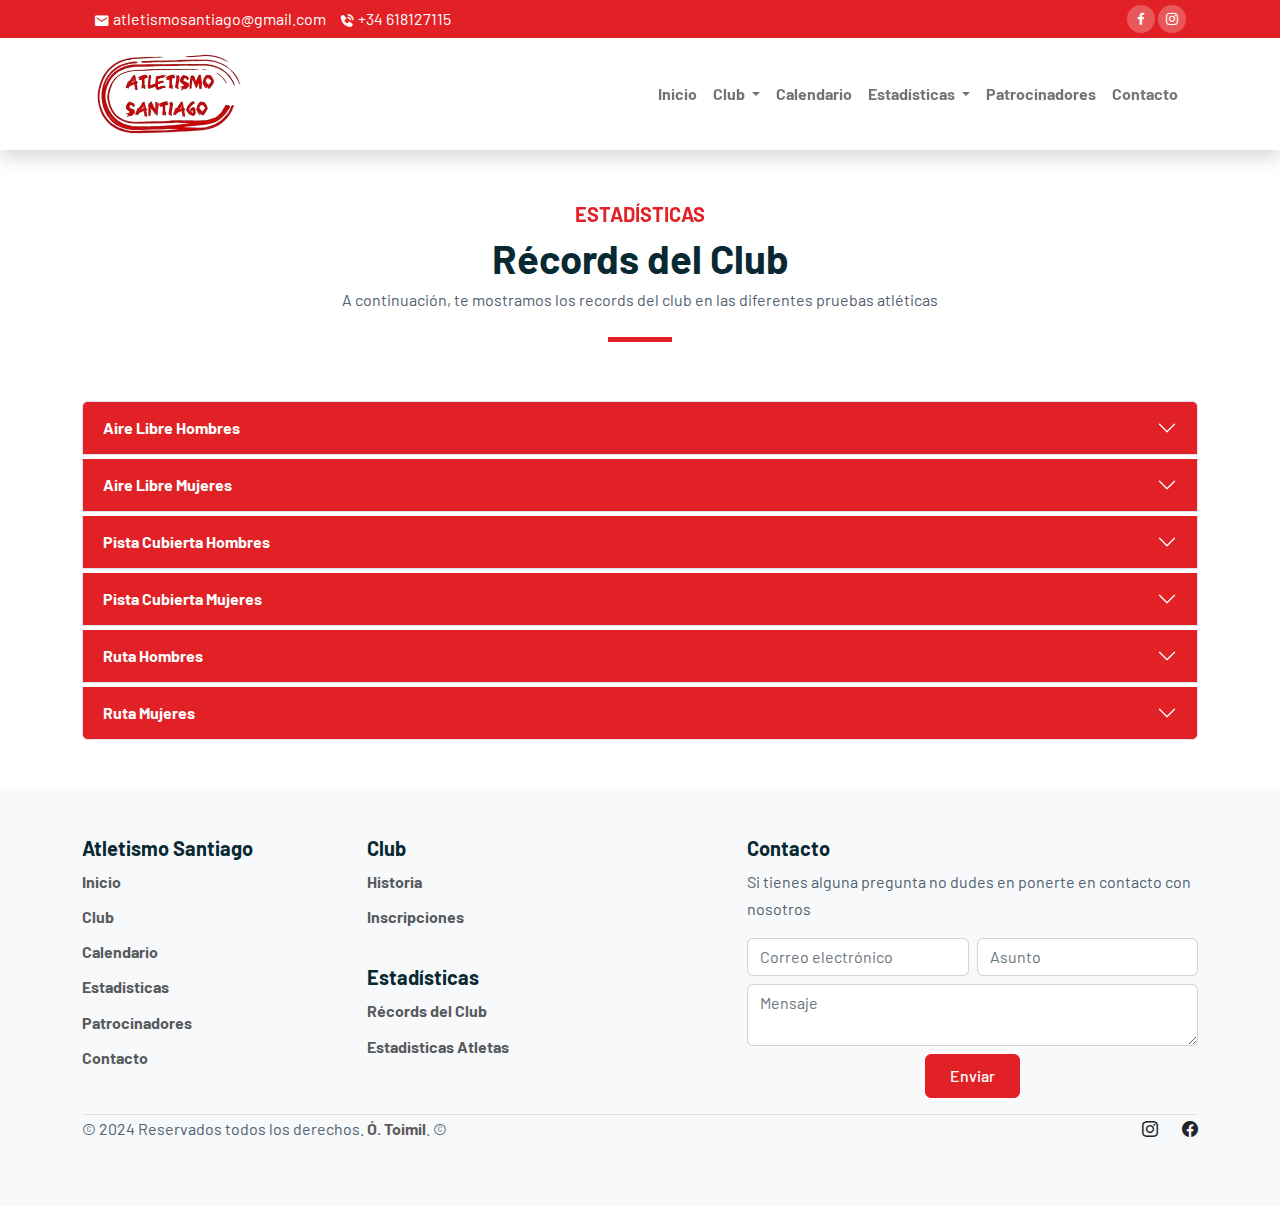
<file: records_club.html>
<!doctype html>
<html lang="es">

<head>
    <!-- Required meta tags -->
    <meta charset="utf-8">
    <meta name="viewport" content="width=device-width, initial-scale=1, shrink-to-fit=no" />
    <link rel="icon" type="image/x-icon" href="favicon.svg">

    <!-- Bootstrap CSS -->
    <link rel="stylesheet" href="css/bootstrap.min.css">
    <link rel="stylesheet" href="css/owl.carousel.min.css">
    <link rel="stylesheet" href="css/owl.theme.default.min.css">
    <link rel='stylesheet' href='css/boxicons.min.css'>
    <link rel="stylesheet" href="css/style.css">
    <link rel=”stylesheet” href=”https://cdnjs.cloudflare.com/ajax/libs/bootstrap/5.0.1/css/bootstrap.min.css” />

    <!-- Icon Font Stylesheet -->
    <link href="https://cdnjs.cloudflare.com/ajax/libs/font-awesome/5.10.0/css/all.min.css" rel="stylesheet">
    <link href="https://cdn.jsdelivr.net/npm/bootstrap-icons@1.4.1/font/bootstrap-icons.css" rel="stylesheet">

    <title>Club Atletismo Santiago</title>
    <meta name="title" content="Atletismo Santiago | Club de Atletismo de Galicia" />
    <meta name="description"
        content="Competiciones de Aire Libre, Pista Corta, Carreras Populares y Cross. Club adscrito a la Federación Gallega de Atletismo (FGA). Entrena con nosotros | Hecho por atletas para atletas." />
    <meta name="keywords" content="CAS,Club Atletismo Santiago, Atletismo Santiago, Club Atletismo, Atletismo,AtletismoSantiago,ClubAtletismoSantiago,AtletismoGalego,FederacionGalegaAtletismo,FederacionGallegaAtletismo,FGA,GaliciaAtletismo,CarreirasGalegas,AtletismoGallego,PistaCubierta,PistaCuberta,PistaAireLibre,PistaAlAireLibre,PistaCorta,PistaCurta,CampeonatoGallegoAtletismo,CrossGalicia,TrailGalicia,Galicia,AtletismoCoruna,AtletismoLugo,AtletismoOurense,AtletismoPontevedra,AtletismoVigo,CorrerEnGalicia,RunningSantiago,DeporteGallego,RunnersGalicia,AtletismoGalicia,CorrerEnCompostela,RunnersCompostela,AtletasGallegos,SantiagoRunners,GaliciaEnForma,CarreraPopularSantiago,CarreraPedestreSantiago,SantYago10k,SantYago,Corresan,ConcelloSantiago,RunGallego,AtletismoEspaña,EntrenamientoAtletismo,CorrerEsVida,AtletismoJuvenil,AtletismoFemenino,CompostelaRunnersClub,GaliciaActiva,ViveElDeporteGallego,CorrerPorSalud,EntrenamientoGallego,AtletismoPopular,RunSantiagoRun,AtletismoCoruña,GaliciaRunnersClub,RunGallegoRun,SantiagoDeporte,CarreraGallega,CorrerEnSantiagoDeCompostela,AtletismoCorredores,ClubDeportivoSantiago,RunnersVigo,GaliciaRun,EntrenamientoDeAtletismo,CorrerGallego,SantiagoRunClub,DeporteCompostela,CaminodeSantiagoRunning,AtletismoInfantil,CorrerPorGalicia,RunnersJuveniles,DeporteSantiagués,GaliciaSaludable,AtletismoViral,CorrerConPasión,SantiagoRunnersLife,GaliciaEnCarrera,AtletismoGallegoRun,RunnersCoruña,CorrerSantiagoGalicia,SantiagoRunnersCommunity,ClubAtletismoGallego,RutasDeRunningSantiago,DeporteCoruña,AtletismoCoruñés,CorrerEnGallego,SantiagoTrailRunning,RunningGallego,CarreraAtletismoSantiago,GaliciaRunnersLife,ClubAtletismoCoruña,SantiagoAtletismoActivo,CorrerEnEquipo,AtletismoConPasión,GaliciaRunAndFun,RunningSantiagoDeCompostela,AtletismoCorrerVivir,SantiagoRunnersFamily,GaliciaRunnersChallenge,CorrerEsVivirGalicia,AtletismoSantiagoRunClub,RutasDeAtletismoGallego,PistaAtletismoGalicia,CampeonatoGallegoAtletismo,CompeticionesAtletismoSantiago,PistaYCampoGalicia,SantiagoCompeticionesAtletismo,GaliciaRunnerChallenge,CampeonatoGallegoPista,AtletismoSantiagoCompetición,GaliciaRunnersChampionship,SantiagoPistaAtletismo,CampeonatoAtletismoCoruña,GaliciaTrackAndField,CompeticionesDeportivasSantiago,AtletismoGallegoChampion,CampeonatoGallegoRunning,PistaAtletismoCoruña,CompetenciasGallegasSantiago,GaliciaAtletismoChallenge,SantiagoCampeonatoAtletismo,CampeonatoGallegoRunner,AtletismoEnPistaGallega,GaliciaAthleticsChampion,SantiagoRunningCompetition,CampeonatoGallegoRunners,PistaAtletismoSantiagoGalicia,Running,Runners,Run,Correr,Corredores,ComoEmpezarACorrer,NiñosCorrer,NenosAtletismo,AtletismoSub18,AtletismoSub20,AtletismoSub23,AtletismoSub16, EscuelaAtletismo,A.D. Fogar Carballo,
A.D. Rego do Lobo,
AD Fogar Carballo – Oleiros,
ADN Runners – Telmo Peluqueros F.C.,
Agrupación Atlética Mazí,
Agrupación Viguesa de Atletismo,
Ames Atletismo SAVANTE,
Asociación de Atletismo e Deportes do Barbanza,
Asociación Deportiva Atlética do Sil – ADAS CUPA,
Asociación Deportiva CAR,
Asociación Deportiva Cerne,
Asociación Deportiva Down Hill,
Asociación Deportiva Limiactiva,
Asociación Deportiva Olimpia,
Athletics Fisioterapia San Lázaro,
Atletas de Acea de Ama,
Atlética A Silva,
Atletismo Baiona,
Aviaman Trail&Tri- Multideporte Maside,
C.A.R. Marisqueiro,
C.S.C.R. Beade,
CCA Atletismo Ría de Foz,
Centro Deportivo Vicus,
Club Atlético Bergondo,
Club Atletismo A Estrada,
Club Atletismo A Gándara,
Club Atletismo Arenteiro,
Club Atletismo Betanzos,
Club Atletismo Brión-Hyupersa Santiago,
Club Atletismo Cambados – Seguros Noval,
Club Atletismo Coruña Comarca,
Club Atletismo Cuntis,
Club Atletismo Femenino Celta,
Club Atletismo Fontes do Sar,
Club Atletismo Franciscanos Lugo,
Club Atletismo Friol,
Club Atletismo Lourenzá,
Club Atletismo Lucus – Caixa Rural Galega,
Club Atletismo Milladoiro,
Club Atletismo Millaraio,
Club Atletismo Morrazo,
Club Atletismo Narón,
Club Atletismo Negreira,
Club Atletismo Noia,
Club Atletismo O Pino,
Club Atletismo Poio,
Club Atletismo Porriño,
Club Atletismo Ría Ferrol – Concepción Arenal,
Club Atletismo Rías Baixas,
Club Atletismo Riazor Coruña,
Club Atletismo Ribadeo,
Club Atletismo Rúa,
Club Atletismo Sada,
Club Atletismo Samertolameu,
Club Atletismo San Miguel de Marín,
Club Atletismo Santiago,
Club Atletismo Sar,
Club Atletismo Tambre,
Club Atletismo Tui ACTIVAMOSTUCASA,
Club Atletismo Veteranos de Samil,
Club Atletismo Vila de Cangas,
Club Atletismo Vilalba,
Club Burgas Atletismo Ourense,
Club Carmelitas Ourense,
Club Castrelos 20:30,
Club Castro de Lobadiz,
Club Ciclismo Tríatlon Poio,
Club Ciclista Corbelo,
Club Compañía de María A Coruña,
Club de Atletismo Independiente A Estrada,
Club de Atletismo Pato Blanco de Celanova,
Club Deportivo Aurum,
Club Deportivo Biosbardo,
Club Deportivo Egovarros Viveiro,
Club Deportivo La Purísima,
Club Deportivo Pinarium,
Club Deportivo Ría de Arousa O Grove,
Club Deportivo San Paio A Estrada,
Club Deportivo Tropa do Carallo,
Club Deportivo Universidade de Vigo,
Club Ferrol Atletismo,
Club Fluvial Lugo,
Club Hércules Termaria,
Club Marineda Atlético,
Club Natación Cedeira – Muebles García,
Club Olímpico de Vedra,
Club Ourense Atletismo,
Club Polideportivo Lucense,
Club Polideportivo Maristas Lugo,
Club Triatlón Mar de Vigo,
Club Universidade de Santiago de Compostela,
Club VII Lego Querquennis,
Clube Atletismo +9 Moraña,
Clube Atletismo Boimorto,
Clube Atletismo Corredoiras,
Clube Atletismo Fene,
Clube Atletismo Serres Runners,
Clube de Atletismo Verxel Nutrición Deportiva,
Clube Deportivo Arzúa,
Clube Escola de Atletismo Deza,
Comesaña Sporting Club,
Correxallas,
El Canario,
Escola Atlética Pereiro de Aguiar – Ben Cho Shey,
Escolas Deportivas Concello de Celanova,
Escuela Atlética Lucense,
Esprintes Ourense,
Galopol Atletismo,
La Mochila del Deporte,
Lugo Running Club,
Maderas Barcia Lourenzá – Mariña Luguesa,
Maratón Nattex Barbadás,
Miler Running Club,
Moraña en ruta,
Muller en forma,
Navia Vigo Athletic Assocation,
New Balance Team,
Noitebra Fútbol Club,
Ourenrunning,
Real Club Celta Atletismo,
Runaways (Running Club for Gentlemen),
Rungalicia.com,
Running Oleiros,
Santa Uxía Atletismo,
SD Compostela Atletismo,
Sociedad Atlética Val Miñor,
Sociedad Gimnástica de Pontevedra,
Sociedade Atlética do Trega,
Sociedade Deportiva Atletismo San Miguel de Oia,
Sociedade Deportiva Barbantia Roda,
Tambre Bike&Running,
Taninos Runners Ponteareas,
Trieume As Pontes Club,
Triki Team" />
    <meta name="robots" content="index, follow" />
    <meta name="author" content="Atletismo Santiago" />

    <link rel="canonical" href="https://atletismosantiago.club/" />
</head>

<body data-bs-spy="scroll" data-bs-target=".navbar">

    <!-- TOP NAV -->
    <div class="top-nav" id="home">
        <div class="container px-4">
            <div class="row justify-content-between">
                <div class="col-auto">
                    <p> <i class='bx bxs-envelope'></i> atletismosantiago@gmail.com</p>
                    <p> <i class='bx bxs-phone-call'></i> +34 618127115</p>
                </div>
                <div class="col-auto social-icons">
                    <a href="https://www.facebook.com/clubatletismo.santiago/?locale=es_ES" aria-label="Facebook de Atletismo Santiago"><i
                            class='bx bxl-facebook'></i></a>
                    <a href="https://www.instagram.com/atletismosantiago/?hl=es" aria-label="Instagram del AtletismoSantiago"><i class='bx bxl-instagram'></i></a>
                </div>
            </div>
        </div>
    </div>



    <nav class="navbar navbar-expand-lg navbar-light bg-white sticky-top" id="barraNavegacion">
        <div class="container px-4">
            <a class="navbar-brand" href="./index.html" style="max-width: 40%">
                <img src="./img/logo.webp" alt="Club Atletismo Santiago Logo" style="max-width: 50%; height: auto;">
            </a>
            <button class="navbar-toggler navbar-toggler-right" type="button" data-bs-toggle="collapse"
                data-bs-target="#navbarNav" aria-controls="navbarNav" aria-expanded="false"
                aria-label="Toggle navigation">
                <span class="navbar-toggler-icon"></span>
            </button>
            <div class="collapse navbar-collapse" id="navbarNav">
                <ul class="navbar-nav ms-auto my-2 my-lg-0 ">
                    <li nav-item>
                        <a href="./index.html" class="nav-link">Inicio</a>
                    </li>
                    <li class="nav-item dropdown">
                        <a class="nav-link dropdown-toggle" href=""   role="button"
                            data-toggle="dropdown" data-bs-toggle="dropdown" aria-expanded="false">
                            Club
                        </a>
                        <ul class="dropdown-menu" aria-labelledby="navbarDropdownMenuLink">
                            <li><a class="dropdown-item" href="./historia.html">Historia</a></li>
                            <li><a class="dropdown-item"
                                    href="https://swimburger-cas-app-demo.web.app/forms/licencia">Licencias</a></li>
                        </ul>
                    </li>
                    <li class="nav-item">
                        <a href="./calendario.html" class="nav-link">Calendario</a>
                    </li>
                    <li class="nav-item dropdown">
                        <a class="nav-link dropdown-toggle" href=""   role="button"
                            data-toggle="dropdown" data-bs-toggle="dropdown" aria-expanded="false">
                            Estadísticas
                        </a>
                        <ul class="dropdown-menu" aria-labelledby="navbarDropdownMenuLink">
                            <li><a class="dropdown-item" href="./records_club.html">Récords del Club</a></li>
                            <li><a class="dropdown-item" href="./estadisticas_atleta.html">Estadísticas Atletas</a></li>
                        </ul>
                    </li>
                    <li class="nav-item">
                        <a href="./patrocinadores.html" class="nav-link ">Patrocinadores</a>
                    </li>
                    <li class="nav-item">
                        <a href="./contacto.html" class="nav-link ">Contacto</a>
                    </li>

                </ul>
            </div>
        </div>

    </nav>
    <div class="container mt-5 py-1">
        <div class="container">
            <div class="text-center pb-1 wow fadeInUp" data-wow-delay="0.1s">
                <h5 class="text-primary-gradient fw-medium">ESTADÍSTICAS</h5>
                <h1 class="mb-1">Récords del Club</h1>
                <p class="mb-0">A continuación, te mostramos los records del club en las diferentes pruebas atléticas
                </p>
                <hr class="divider" />
                <br>
            </div>

        </div>
    </div>
    <style>
        .table-wrapper {
            width: 100%;
            overflow: auto;
            margin: 0 auto;
        }

        .table-wrapper table {
            border-collapse: separate;
            border-spacing: 0;
        }


        .table-wrapper table th,
        .table-wrapper table td {
            border: 1px solid #000;
            background-color: #FFF;
        }
    </style>

    <div class="container">
        <div class="row">
            <div class="accordion" id="accordion">
                <div class="accordion-item">
                    <h2 class="accordion-header" id="panelsStayOpen-headingOne">
                        <button class="accordion-button collapsed" type="button" data-bs-toggle="collapse"
                            data-bs-target="#aireLibreHombres" aria-expanded="true" aria-controls="panelsStayOpen-collapseOne">
                            Aire Libre Hombres
                        </button>
                    </h2>
                    <div id="aireLibreHombres" class="accordion-collapse collapse" aria-labelledby="panelsStayOpen-headingOne">
                        <div class="accordion-body row d-flex justify-content-center text-center align-items-center mt-0  table-wrapper"
                            style="color: #000000a3;">
                            <table id="tabla-marcas-al-hombres">
                                <thead>
                                    <tr>
                                        <th>Tipo de Prueba</th>
                                        <th>Nombre de Prueba</th>
                                        <th>Género</th>
                                        <th>Mejor Marca</th>
        
                                    </tr>
                                </thead>
                                <tbody>
                                </tbody>
                            </table>
                        </div>
                    </div>
                </div>
        
                <div class="accordion-item mt-1">
                    <h2 class="accordion-header" id="panelsStayOpen-headingTwo">
                        <button class="accordion-button collapsed" type="button" data-bs-toggle="collapse"
                            data-bs-target="#aireLibreMujeres" aria-expanded="true" aria-controls="panelsStayOpen-collapseTwo">
                            Aire Libre Mujeres
                        </button>
                    </h2>
                    <div id="aireLibreMujeres" class="accordion-collapse collapse" aria-labelledby="panelsStayOpen-headingTwo">
                        <div class="accordion-body row d-flex justify-content-center text-center align-items-center mt-0  table-wrapper"
                            style="color: #000000a3;">
                            <table id="tabla-marcas-al-mujeres">
                                <thead>
                                    <tr>
                                        <th>Tipo de Prueba</th>
                                        <th>Nombre de Prueba</th>
                                        <th>Género</th>
                                        <th>Mejor Marca</th>
        
                                    </tr>
                                </thead>
                                <tbody>
                                </tbody>
                            </table>
                        </div>
                    </div>
                </div>
        
                <div class="accordion-item mt-1">
                    <h2 class="accordion-header" id="panelsStayOpen-headingThree">
                        <button class="accordion-button collapsed" type="button" data-bs-toggle="collapse"
                            data-bs-target="#pistaCubiertaHombres" aria-expanded="true"
                            aria-controls="panelsStayOpen-collapseThree">
                            Pista Cubierta Hombres
                        </button>
                    </h2>
                    <div id="pistaCubiertaHombres" class="accordion-collapse collapse"
                        aria-labelledby="panelsStayOpen-headingThree">
                        <div class="accordion-body row d-flex justify-content-center text-center align-items-center mt-0  table-wrapper"
                            style="color: #000000a3;">
                            <table id="tabla-marcas-pc-hombres">
                                <thead>
                                    <tr>
                                        <th>Tipo de Prueba</th>
                                        <th>Nombre de Prueba</th>
                                        <th>Género</th>
                                        <th>Mejor Marca</th>
        
                                    </tr>
                                </thead>
                                <tbody>
                                </tbody>
                            </table>
                        </div>
                    </div>
                </div>
        
                <div class="accordion-item mt-1">
                    <h2 class="accordion-header" id="panelsStayOpen-headingFour">
                        <button class="accordion-button collapsed" type="button" data-bs-toggle="collapse"
                            data-bs-target="#pistaCubiertaMujeres" aria-expanded="true"
                            aria-controls="panelsStayOpen-collapseFour">
                            Pista Cubierta Mujeres
                        </button>
                    </h2>
                    <div id="pistaCubiertaMujeres" class="accordion-collapse collapse"
                        aria-labelledby="panelsStayOpen-headingFour">
                        <div class="accordion-body row d-flex justify-content-center text-center align-items-center mt-0  table-wrapper"
                            style="color: #000000a3;">
                            <table id="tabla-marcas-pc-mujeres">
                                <thead>
                                    <tr>
                                        <th>Tipo de Prueba</th>
                                        <th>Nombre de Prueba</th>
                                        <th>Género</th>
                                        <th>Mejor Marca</th>
        
                                    </tr>
                                </thead>
                                <tbody>
                                </tbody>
                            </table>
                        </div>
                    </div>
                </div>
        
        
                <div class="accordion-item mt-1">
                    <h2 class="accordion-header " id="panelsStayOpen-headingFive">
                        <button class="accordion-button collapsed" type="button" data-bs-toggle="collapse"
                            data-bs-target="#rutaHombres" aria-expanded="true" aria-controls="panelsStayOpen-collapseFive">
                            Ruta Hombres
                        </button>
                    </h2>
                    <div id="rutaHombres" class="accordion-collapse collapse" aria-labelledby="panelsStayOpen-headingFive">
                        <div class="accordion-body row d-flex justify-content-center text-center align-items-center mt-0  table-wrapper"
                            style="color: #000000a3;">
                            <table id="tabla-marcas-ru-hombres">
                                <thead>
                                    <tr>
                                        <th>Tipo de Prueba</th>
                                        <th>Nombre de Prueba</th>
                                        <th>Género</th>
                                        <th>Mejor Marca</th>
        
                                    </tr>
                                </thead>
                                <tbody>
                                </tbody>
                            </table>
                        </div>
                    </div>
                </div>
        
                <div class="accordion-item mt-1">
                    <h2 class="accordion-header" id="panelsStayOpen-headingSix">
                        <button class="accordion-button collapsed" type="button" data-bs-toggle="collapse"
                            data-bs-target="#rutaMujeres" aria-expanded="true" aria-controls="panelsStayOpen-collapseSix">
                            Ruta Mujeres
                        </button>
                    </h2>
                    <div id="rutaMujeres" class="accordion-collapse collapse" aria-labelledby="panelsStayOpen-headingSix">
                        <div class="accordion-body row d-flex justify-content-center text-center align-items-center mt-0  table-wrapper"
                            style="color: #000000a3;">
                            <table id="tabla-marcas-ru-mujeres">
                                <thead>
                                    <tr>
                                        <th>Tipo de Prueba</th>
                                        <th>Nombre de Prueba</th>
                                        <th>Género</th>
                                        <th>Mejor Marca</th>
        
                                    </tr>
                                </thead>
                                <tbody>
                                </tbody>
                            </table>
                        </div>
                    </div>
                </div>
        
        
        
        
            </div>
        

        </div>
    </div>
    











    <footer class="bg-light py-5 mt-5">

        <div class="container">
            <div class="row">
                <div class="col-6 col-md-3 mb-3">
                    <h5>Atletismo Santiago</h5>
                    <ul class="nav flex-column">
                        <li class="nav-item mb-2"><a href="./index.html" class="nav-link p-0 text-muted">Inicio</a></li>
                        <li class="nav-item mb-2"><a href="" class="nav-link p-0 text-muted">Club</a></li>
                        <li class="nav-item mb-2"><a href="./calendario.html"
                                class="nav-link p-0 text-muted">Calendario</a></li>
                        <li class="nav-item mb-2"><a href="" class="nav-link p-0 text-muted">Estadisticas</a></li>
                        <li class="nav-item mb-2"><a href="./patrocinadores.html"
                                class="nav-link p-0 text-muted">Patrocinadores</a></li>
                        <li class="nav-item mb-2"><a href="./contacto.html" class="nav-link p-0 text-muted">Contacto</a>
                        </li>

                    </ul>
                </div>
                <div class="col-6 col-md-3 mb-3">
                    <h5>Club</h5>
                    <ul class="nav flex-column">
                        <li class="nav-item mb-2"><a href="./historia.html" class="nav-link p-0 text-muted">Historia</a>
                        </li>

                        <li class="nav-item mb-2"><a href="https://swimburger-cas-app-demo.web.app/forms/licencia"
                                class="nav-link p-0 text-muted">Inscripciones</a></li>

                    </ul>
                    <br>
                    <h5>Estadísticas</h5>
                    <ul class="nav flex-column">
                        <li class="nav-item mb-2"><a href="./records_club.html" class="nav-link p-0 text-muted">Récords
                                del Club</a></li>

                        <li class="nav-item mb-2"><a href="./estadisticas_atleta.html"
                                class="nav-link p-0 text-muted">Estadisticas Atletas</a></li>

                    </ul>
                </div>
                <div class="col-md-5 offset-md-1 mb-3">
                    <form>
                        <h5>Contacto</h5>
                        <p>Si tienes alguna pregunta no dudes en ponerte en contacto con nosotros</p>
                        <div class="d-flex flex-column flex-sm-row w-100 gap-2">
                            <label for="newsletter1" class="visually-hidden">Correo electrónico</label>
                            <input id="email" type="text" class="form-control" placeholder="Correo electrónico">
                            <label for="subject" class="visually-hidden">Asunto</label>
                            <input id="subject" type="text" class="form-control" placeholder="Asunto">

                        </div>
                        <div class="d-flex flex-column flex-sm-row w-100 gap-2 mt-2">
                            <label for="message" class="visually-hidden">Mensaje</label>
                            <textarea id="message" type="text" class="form-control" placeholder="Mensaje"></textarea>
                        </div>
                        <div
                            class="d-flex flex-column flex-sm-row w-100 mt-2 text-center justify-content-center align-items-center">
                            <button class="btn btn-primary" type="button" onclick="sendEmail()">Enviar</button>
                        </div>


                    </form>

                </div>
            </div>
            <div class="d-flex flex-column flex-sm-row justify-content-between border-top text-center">
                <p>&copy; 2024 Reservados todos los derechos. <a href="https://www.linkedin.com/in/%C3%B3scar-toimil-plaza/" style="color:#5e5b5b" target="_blank" rel="noopener noreferrer">Ó. Toimil</a>. &copy;</p>
            
                <ul class="list-unstyled d-flex justify-content-center justify-content-sm-end mt-3 mt-sm-0">
                    <li class="ms-4"><a class="bi bi-instagram link-dark d-none d-sm-inline" href="https://www.instagram.com/atletismosantiago/?hl=es" aria-label="Instagram de Atletismo Santiago"></a></li>
                    <li class="ms-4"><a class="bi bi-facebook link-dark d-none d-sm-inline" href="https://www.facebook.com/clubatletismo.santiago/?locale=es_ES" aria-label="Facebook de Atletismo Santiago"></a></li>
                </ul>
            </div>


        </div>
    </footer>





    <script src="js/jquery.min.js"></script>
    <script src="js/popper.min.js"></script>
    <script src="js/bootstrap.bundle.min.js"></script>
    <script src="js/owl.carousel.min.js"></script>
    <script src="js/app.js"></script>
    <script src="js/tooltip.min.js"></script>

    <script>
        // URL del JSON de datos
        var url = 'https://www.atletismosantiago.club/data/records_del_club.json';

        // ... (código de inicio del fetch)

        fetch(url)
            .then(response => response.json())
            .then(data => {
                function llenarTabla(tabla, tipoPrueba, genero) {
                    for (var nombrePrueba in data[tipoPrueba]) {
                        var marcaData = data[tipoPrueba][nombrePrueba][genero];
                        if (marcaData == null) {
                            continue;
                        }
                        var mejorMarca = marcaData["Mejor Marca"];
                        var atleta = marcaData["Atleta"];
                        var lugar = marcaData["Lugar"];
                        var fecha = marcaData["Fecha"];

                        var fila = tabla.insertRow();

                        var celdaTipoPrueba = fila.insertCell();
                        var celdaNombrePrueba = fila.insertCell();
                        var celdaGenero = fila.insertCell();
                        var celdaMejorMarca = fila.insertCell();

                        celdaTipoPrueba.innerHTML = tipoPrueba;
                        celdaNombrePrueba.innerHTML = nombrePrueba;
                        celdaGenero.innerHTML = genero;
                        celdaMejorMarca.innerHTML = mejorMarca;

                        // Agregar eventos de hover y clic a cada celda
                        agregarEventos(celdaTipoPrueba, tipoPrueba, nombrePrueba, genero, mejorMarca, atleta, lugar, fecha);
                        agregarEventos(celdaNombrePrueba, tipoPrueba, nombrePrueba, genero, mejorMarca, atleta, lugar, fecha);
                        agregarEventos(celdaGenero, tipoPrueba, nombrePrueba, genero, mejorMarca, atleta, lugar, fecha);
                        agregarEventos(celdaMejorMarca, tipoPrueba, nombrePrueba, genero, mejorMarca, atleta, lugar, fecha);

                    }
                }

                // Llenar tablas correspondientes a Aire Libre Hombres, Aire Libre Mujeres, Pista Cubierta Hombres, Pista Cubierta Mujeres
                llenarTabla(document.getElementById('tabla-marcas-al-hombres').getElementsByTagName('tbody')[0], 'AL', 'H');
                llenarTabla(document.getElementById('tabla-marcas-al-mujeres').getElementsByTagName('tbody')[0], 'AL', 'M');
                llenarTabla(document.getElementById('tabla-marcas-pc-hombres').getElementsByTagName('tbody')[0], 'PC', 'H');
                llenarTabla(document.getElementById('tabla-marcas-pc-mujeres').getElementsByTagName('tbody')[0], 'PC', 'M');
                llenarTabla(document.getElementById('tabla-marcas-ru-hombres').getElementsByTagName('tbody')[0], 'RU', 'H');
                llenarTabla(document.getElementById('tabla-marcas-ru-mujeres').getElementsByTagName('tbody')[0], 'RU', 'M');




            })
            .catch(error => console.error('Error al cargar los datos:', error));

        function agregarEventos(elemento, tipoPrueba, nombrePrueba, genero, mejorMarca, atleta, lugar, fecha) {
            tooltip_en_pantalla = false;
            elemento.addEventListener('mouseenter', function () {
                mostrarTooltip(this, tipoPrueba, nombrePrueba, genero, mejorMarca, atleta, lugar, fecha);
            });

            elemento.addEventListener('mouseleave', function () {
                ocultarTooltip(this);
            });

            elemento.addEventListener('click', function () {

                if (tooltip_en_pantalla) {
                    $('.tooltip.bs-tooltip-auto.fade.show').remove();
                    tooltip_en_pantalla = false;
                }

                activeTooltip = mostrarTooltip(this, tipoPrueba, nombrePrueba, genero, mejorMarca, atleta, lugar, fecha);
                tooltip_en_pantalla = true;
            });
        }

        function mostrarTooltip(elemento, tipoPrueba, nombrePrueba, genero, mejorMarca, atleta, lugar, fecha) {
            var tooltipContent = `Tipo de Prueba: ${tipoPrueba}<br>
                         Nombre de Prueba: ${nombrePrueba}<br>
                         Género: ${genero}<br>
                         Mejor Marca: ${mejorMarca}<br>
                         Atleta: ${atleta}<br>
                         Lugar: ${lugar}<br>
                         Fecha: ${fecha}`;

            // Mostrar el tooltip utilizando Bootstrap
            var tooltip = new bootstrap.Tooltip(elemento, {
                title: tooltipContent,
                placement: 'top',
                html: true,
                trigger: 'manual'
            });

            tooltip.show();
        }

        function ocultarTooltip(elemento) {
            // Ocultar el tooltip cuando se deja de hacer hover
            var tooltip = bootstrap.Tooltip.getInstance(elemento);
            if (tooltip) {
                tooltip.hide();
            }
        }




    </script>
</body>

</html>
</file>
<file: css/style.css>
@import url('https://fonts.googleapis.com/css2?family=Barlow:wght@400;500;600;700&display=swap');

:root {
    --brand: #e12125;
    --dark: #092032;
    --body: #516171;
    --border: rgba(0, 0, 0, 0.08);
    --shadow: 0px 6px 30px rgba(0, 0, 0, 0.08);

}


body {
    font-family: "barlow", sans-serif;
    line-height: 1.7;
    color: #516171;
}

h1,
h2,
h3,
h4,
h5,
h6 {
    font-weight: 700 !important;
    color: #092932;
}

a {
    color: #e12125;
    text-decoration: none;
    transition: 500ms all;
    font-weight: 700 !important;
}

.btn {
    background-color: var(--brand);
}

.btn-primary {
    --bs-btn-color: #fff;
    --bs-btn-bg: var(--brand);
    --bs-btn-border-color: var(--brand);
    --bs-btn-hover-color: #fff;
    --bs-btn-hover-bg: rgb(255, 109, 109);
    --bs-btn-hover-border-color: #ff0404;
    --bs-btn-focus-shadow-rgb: 49, 132, 253;
    --bs-btn-active-color: #fff;
    --bs-btn-active-bg: #ff0404;
    --bs-btn-active-border-color: #ff0404;
    --bs-btn-active-shadow: inset 0 3px 5px rgba(0, 0, 0, 0.125);
    --bs-btn-disabled-color: #fff;
    --bs-btn-disabled-bg: var(--brand);
    --bs-btn-disabled-border-color: var(--brand);
}

img {
    width: 100%;
}

ul li a:hover {
    color: var(--brand) !important;
    font-weight: 700 !important;

}

section {
    padding-top: 80px;
    padding-bottom: 80px;
}

.bg-cover {
    background-size: cover !important;
    background-position: center !important;
    background-size: cover !important;
}

.intro {
    margin-bottom: 40px;
    margin: auto;

}

.intro h6 {
    font-weight: 400;
    color: var(--brand);
}

.intro p {
    max-width: 500px;
    margin: auto;
}

/* navbar */
.top-nav {
    background-color: var(--brand);
    color: #fff;
    padding-top: 5px;
    padding-bottom: 5px;
}

.top-nav p {
    display: inline-block;
    margin-bottom: 0;
    margin-right: 10px;
}

.top-nav span,
.top-nav i {
    vertical-align: middle;
}

.social-links a {
    width: 34px;
    height: 34px;
    background-color: rgba(255, 255, 255, 0.4);
    display: inline-block;
    display: inline-flex;
    align-items: center;
    justify-content: center;
    color: #ffffff;
    font-size: 20px;
    border-radius: 100%;
}

.social-links a:hover {
    background-color: #ffffff;
    color: var(--brand);
}

.navbar {
    box-shadow: 0px 16px 30px rgba(0, 0, 0, 0.08);
}

.navbar-brand {
    font-weight: 700;
    font-size: 26px;
    color: #092932;
}

.navbar-brand span {
    color: var(--brand);
}

.navbar-toggler {
    padding: 0.15rem 0.30rem;
}


#barraNavegacion {
    box-shadow: 0 0.5rem 1rem rgba(0, 0, 0, 0.15);
    background-color: #fff;
    transition: background-color 0.2s ease;
}


/********************/
#cajitas_inicio {
    border-radius: 10px !important;

    --bs-bg-opacity: 1;
    background-color: #F0F6FF !important;

}

.text-primary-gradient {
    background: linear-gradient(to bottom right, var(--brand), var(--brand));
    -webkit-background-clip: text;
    -webkit-text-fill-color: transparent;
}

.bg-primary-gradient {
    background: linear-gradient(to bottom right, var(--brand), #f8955c);
}

.bg-secondary-gradient {
    background: linear-gradient(to bottom right, #f8955c, var(--brand));
}

/*************************/


hr {
    border: 0;
}

hr.divider {
    height: 0.3rem;
    max-width: 4rem;
    margin: 1.5rem auto;
    background-color: var(--brand);
    opacity: 1;
}




/* BTN */

.btn {
    padding: 9px 24px;
    font-weight: 500;
    transition: 600ms all !important;
}

.btn-brand {
    background-color: var(--brand);
    color: #ffffff;
    border-color: var(--brand);
}

.btn-brand:hover {
    background-color: rgb(253, 252, 252);
    border: 1px solid var(--brand);
    color: var(--brand);
}

/* SLIDDER */

.slide1 {
    background: linear-gradient(rgba(9, 32, 50, 0.3), #09203256), url(../img/bg_banner1.webp);
    background-position: center;
    background-repeat: no-repeat;
    background-attachment: scroll;
    background-size: cover;
    height: 100vh;
    position: relative;


}

.slide2 {
    background: linear-gradient(rgba(0, 0, 0, 0.3), #09203256), url(../img/bg_banner2.webp);
    background-position: center;
    background-repeat: no-repeat;
    background-attachment: scroll;
    background-size: cover;
    height: 100vh;
    position: relative;

}

@media (max-width: 990px) {

    .slide1,
    .slide2 {
        width: auto;
        height: 80vh;
    }
}

@media (max-width: 768px) {

    .slide1,
    .slide2 {
        width: auto;
        height: 80vh;
    }
}

@media (max-width: 650px) {

    .slide1,
    .slide2 {
        width: auto;
        height: 60vh;
    }
}

@media (max-width: 550px) {

    .slide1,
    .slide2 {
        width: auto;
        height: 50vh;
    }
}

@media (max-width: 450px) {

    .slide1,
    .slide2 {
        width: auto;
        height: 40vh;
    }
}

@media (max-width: 350px) {

    .slide1,
    .slide2 {
        width: auto;
        height: 30vh;
    }
}



/* OWL CAROSUEL */

.owl-prev,
.owl-next {
    position: absolute;
    top: 50%;
    width: 60px !important;
    height: 60px !important;
    display: grid;
    place-items: center;
    background-color: rgba(255, 255, 255, 0.3) !important;
    color: #ffffff !important;
    font-weight: 500 !important;
    font-size: 12px !important;
    border-radius: 2vw !important;
}

.owl-prev {
    left: 0;
}

.owl-next {
    right: 0%;
}

.owl-prev:hover,
.owl-next:hover {
    background-color: var(--brand) !important;
}


/* INFOBOX */
.info-box {
    display: flex;
    align-items: center;
}

.info-box img {
    width: unset;
    margin-right: 24px;
}

/* MILSTONE */

#milestone {
    background: var(--brand);
    color: #ffffff;
    padding-top: 0px !important;
    padding-bottom: 20px !important;
}

.text-center div {
    font-weight: 600 !important;
}


/* SERVICES */

.services-box {
    padding: 32px;
    box-shadow: 0px 16px 30px rgba(0, 0, 0, 0.08);
    text-align: center;
}

.services-box img {
    width: unset;
}

.services-box h5 {
    margin-top: 24px;
    margin-bottom: 12px;

}

/* PROJECT */

.project {
    position: relative;
}

.project .overlay {
    background: linear-gradient(to bottom, rgba(9, 32, 50, 0.0), rgb(9, 32, 50));
    position: absolute;
    width: 100%;
    height: 340px;
    bottom: 0;
    left: 0;
}

.project .content {
    position: absolute;
    width: 100%;
    bottom: 0;
    left: 0;
    padding: 32px;
}

.project h6 {
    font-size: 14px;
    text-transform: uppercase;
    letter-spacing: 1px;
}

.project h1,
.project h6 {
    color: #ffffff;
}

.project h6::before {
    content: "";
    height: 2px;
    width: 24px;
    background-color: var(--brand);
    display: inline-block;
    vertical-align: middle;
    margin-right: 12px;
}

/* TEAM */
.team-member {
    text-align: center;
}

.team-member .img-wrapper {
    position: relative;
    overflow: hidden;

}

.team-member .overlay {
    position: absolute;
    top: -10%;
    left: 0;
    width: 100%;
    height: 100%;
    background-color: #e12125;
    transition: all 0.4s ease;
    opacity: 0;
}

.team-member .social-links {
    position: absolute;
    top: 60%;
    left: 50%;
    transform: translate(-50%, -50%);
    transition: all 0.4s ease;
    opacity: 0;

}

.team-member:hover .overlay {
    opacity: 1;
    top: 0;
}

.team-member:hover .social-links {
    opacity: 1;
}

.team-member h5 {
    margin-top: 24px;
}

/* Reviews */

#reviews {

    background: linear-gradient(to top, rgba(9, 32, 50, 12), #07192756), url(../img/bg_banner1.webp);
    background-position: center;
    background-size: cover;
    background-size: 100vh;
    height: 40vw;
}

.review {
    max-width: 800px;
    margin: auto;
    text-align: center;
}

.review img {
    width: 85px !important;
    border-radius: 900px;
    margin: auto;
}

.review h4,
.review p {
    color: #ffffff;
    font-size: 1vw;
}

.review small {
    color: var(--brand);
}

.review p {
    margin-top: 28px;
}

.review h4 {
    margin-top: 16px;
}

/* BLOG */

.blog-post {
    position: relative;
}

.blog-post .tag {
    padding: 4px 12px;
    background-color: var(--brand);
    color: #ffffff;
    border-radius: 100px;
    top: 20px;
    left: 20px;
    position: absolute;
}

.blog-post small {
    color: var(--brand);
}

.blog-post h4 {
    margin: 1vw 0;
}

/* Footer */



.social-icons a {
    width: 28px;
    height: 28px;
    display: inline-flex;
    color: #fff;
    background-color: rgba(255, 255, 255, 0.25);
    text-decoration: none;
    align-items: center;
    justify-content: center;
    border-radius: 100px;
}

.social-icons a:hover {
    background-color: #fff;
    color: var(--brand);
}

.team-member .social-icons {
    position: absolute;
    top: 60%;
    left: 50%;
    transform: translate(-50%, -50%);
    z-index: 2;
    opacity: 0;
    transition: all 0.4s ease;
}

.team-member .social-icons a {
    width: 40px;
    height: 40px;
}

.team-member:hover .social-icons {
    top: 50%;
    opacity: 1;
}





@media (max-width: 576px) {
    .navbar-brand img {
        width: 75%;
        /* Puedes ajustar este valor según sea necesario */
        height: auto;
    }

    /* Estilos para la barra superior*/
    .top-nav .row {
        flex-direction: column;
        text-align: center;
    }

    .top-nav .row .col-auto {
        margin-bottom: 0px;
        /* Espaciado entre los elementos en dispositivos móviles */
    }

    .top-nav .row .social-icons {
        display: none;
        /* Ocultar los iconos de redes sociales en dispositivos móviles */
    }

    .project .overlay {
        height: 260px;
    }
}

/* Estilo para el contenedor principal */
#columnas-contacto .row {
    margin-top: 20px; /* Espaciado superior */
}

/* Estilo para las columnas */
#columnas-contacto.col-lg-3 {
    background-color: #f8f9fa; /* Color de fondo */
    border: 1px solid #dee2e6; /* Borde delgado */
    border-radius: 10px; /* Esquinas redondeadas */
    padding: 20px; /* Espaciado interno */
    margin: 10px; /* Margen exterior */
    transition: background-color 0.3s ease; /* Transición de color de fondo */
}

/* Estilo para los íconos */
#columnas-contacto i {
    font-size: 36px; /* Tamaño del ícono */
    color: var(--brand); /* Color del ícono */
}

/* Estilo para los encabezados dentro de las columnas */
#columnas-contacto h5 {
    margin-top: 15px; /* Espaciado inferior */
}

/* Estilo para el párrafo dentro de las columnas */
#columnas-contacto p {
    font-size: 16px; /* Tamaño del texto */
    color: #6c757d; /* Color del texto */
}


.map {
    padding: 0;
    margin-bottom: -6px;
}

.map iframe {
    width: 100%;
    height: 380px;
}


.instagram-container,
.facebook-container {
    position: relative;
    overflow: hidden;
    max-width: 100%;
    padding-bottom: 90%;
    /* Mantén la relación de aspecto 1:1 */
    display: flex;
    align-items: center;
    justify-content: center;
}

.instagram-container iframe,
.facebook-container iframe {
    position: absolute;
    top: 0;
    left: 0;
    width: 100%;
    height: 100%;
}


.fc .fc-popover {
    box-shadow: rgba(0, 0, 0, 0.15) 0px 2px 6px;
    position: absolute;
    z-index: 9998;
}

.tooltip {
    z-index: 9999;

}

@media (max-width: 767.98px) {
    .fc .fc-toolbar.fc-header-toolbar {
        display: block;
        text-align: center;
    }

    .fc-header-toolbar .fc-toolbar-chunk {
        display: block;
    }
}


/* Media query para pantallas pequeñas */
@media (max-width: 767px) {
    .slide1 h6,
    .slide2 h6 {
        font-size: 0.8em; /* Tamaño del texto en pantallas pequeñas */
    }

    .slide1 .display-2,
    .slide2 .display-2 {
        font-size: 2rem; /* Tamaño del texto en pantallas pequeñas */
    }
}

.accordion {
    --bs-accordion-active-color: white;
    --bs-accordion-active-bg: var(--brand);
    --bs-accordion-bg: var(--brand);
    --bs-accordion-color: white;
    --bs-accordion-btn-icon: url(../img/descarga.svg);
    --bs-accordion-btn-focus-border-color: ;
    --bs-accordion-btn-focus-box-shadow: ;
    

}
.accordion-button::after {
    background-image: url(../img/descarga.svg);
}

.accordion-button:not(.collapsed)::after {
    background-image: url(../img/descarga.svg);
    transform: rotate(180deg);

}



.accordion-button {
    color: white;
    font-weight: bold;
}

.owl-theme .owl-dots .owl-dot.active span{
    background: var(--brand);
    width: 15px;
    height: 15px;
    
}

.owl-theme .owl-dots .owl-dot span{
    width: 15px;
    height: 15px;
   
}

.owl-dots button {
    margin-right: 10px; /* Ajusta el valor según tus necesidades */
  }

  /* Para evitar que el último botón tenga margen derecho */
  .owl-dot:last-child {
    margin-right: 0;
  }
</file>
